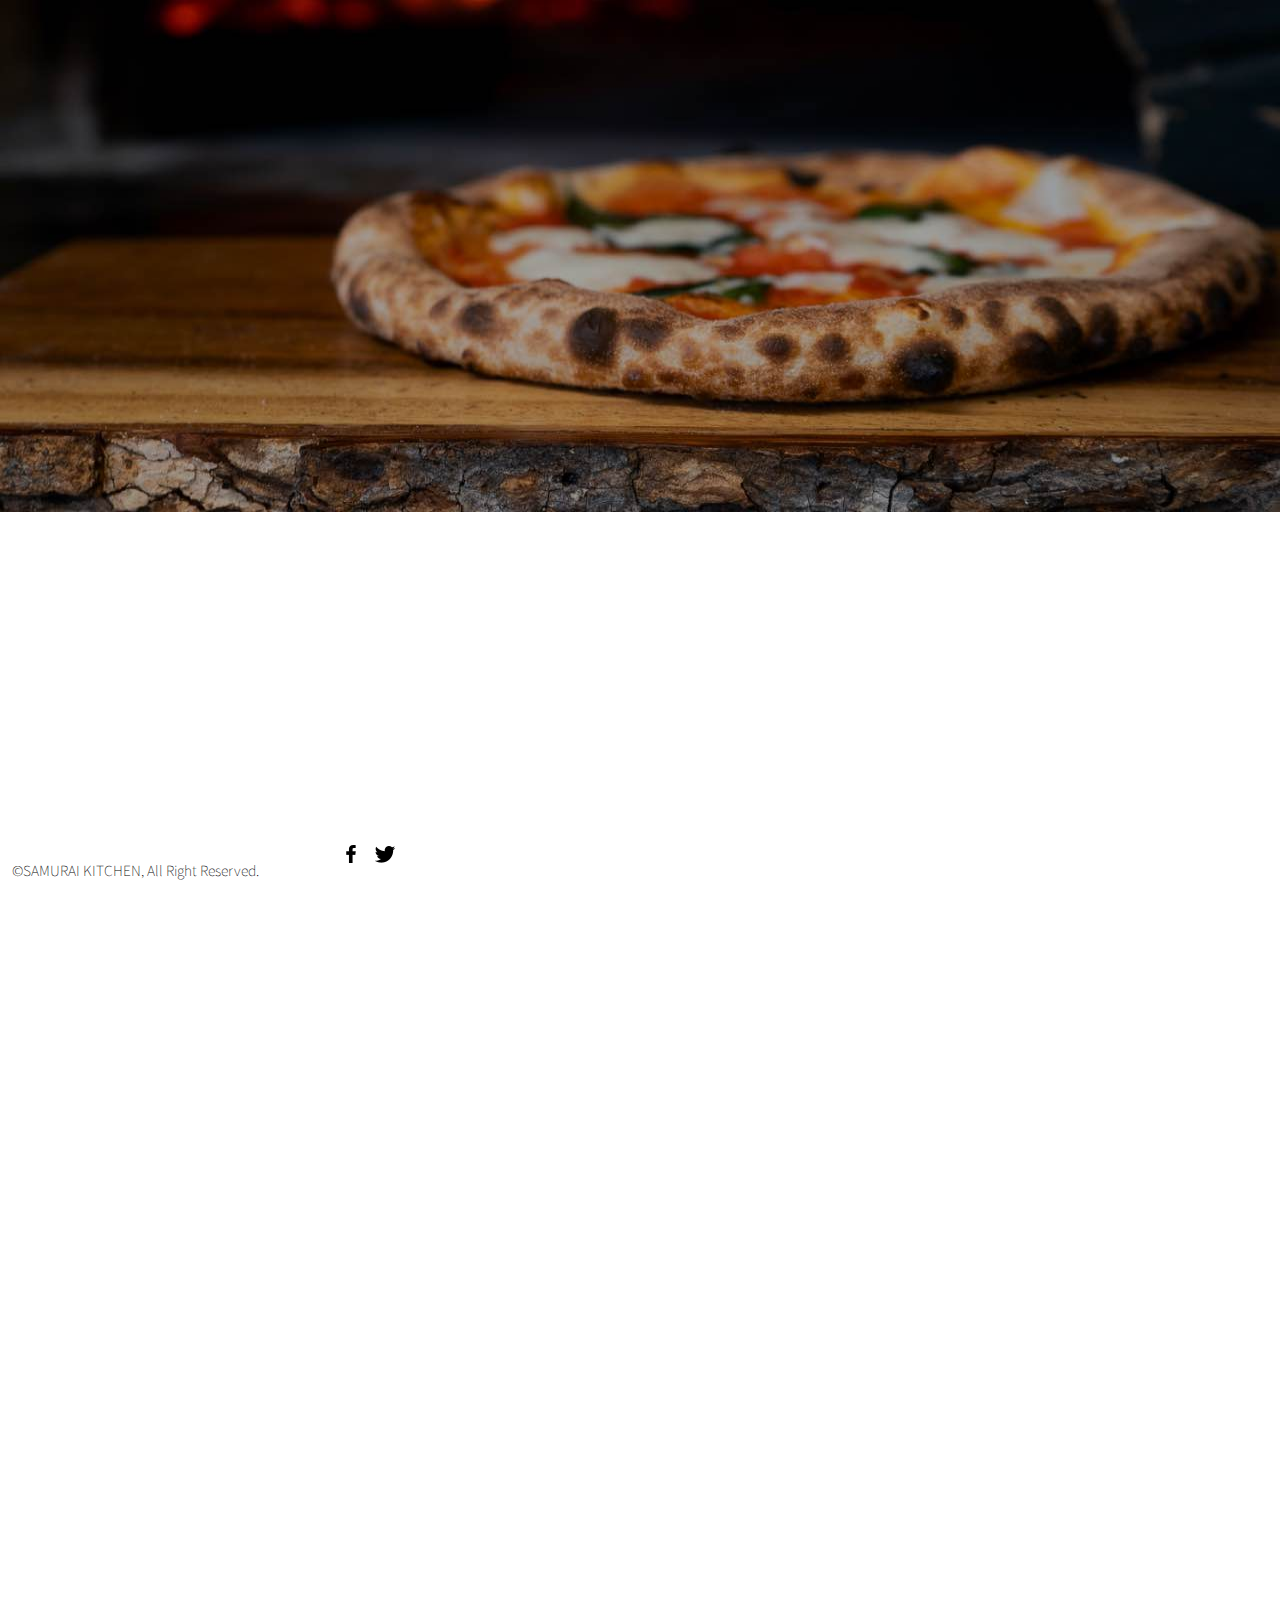
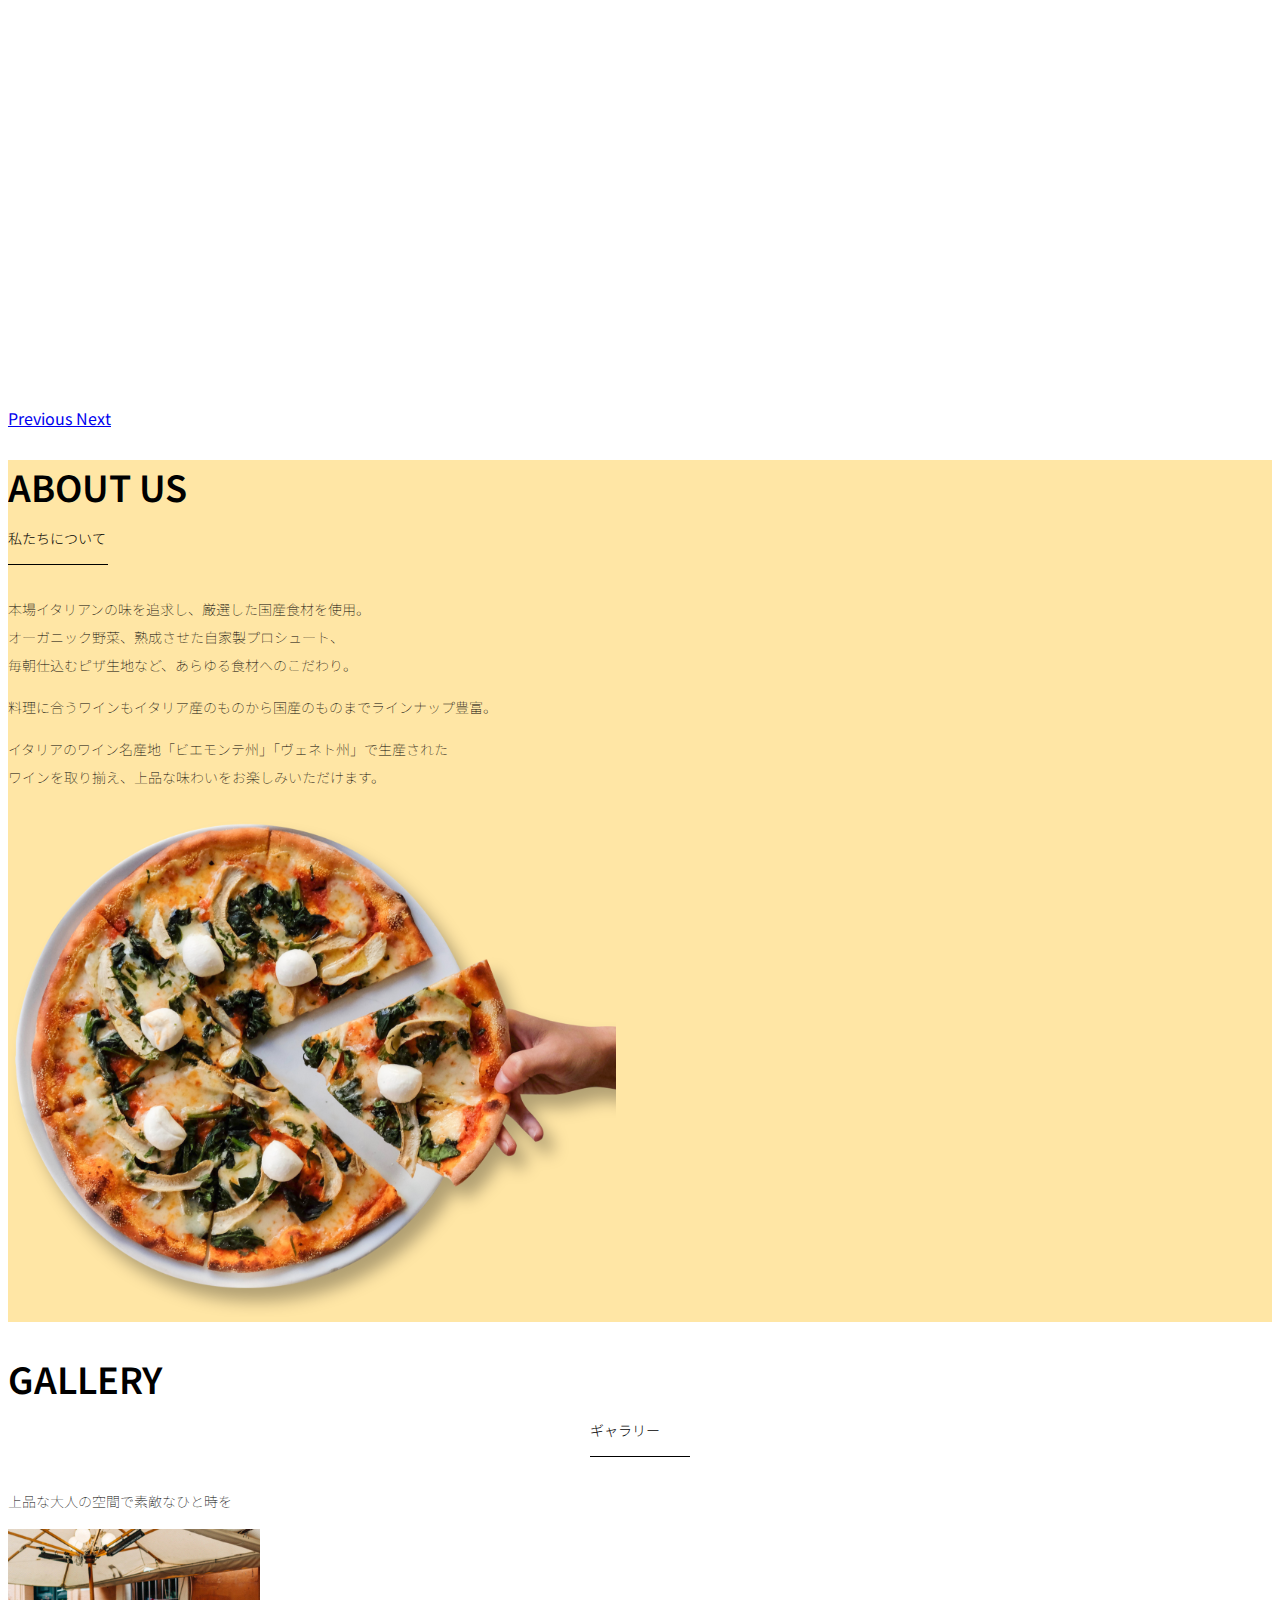
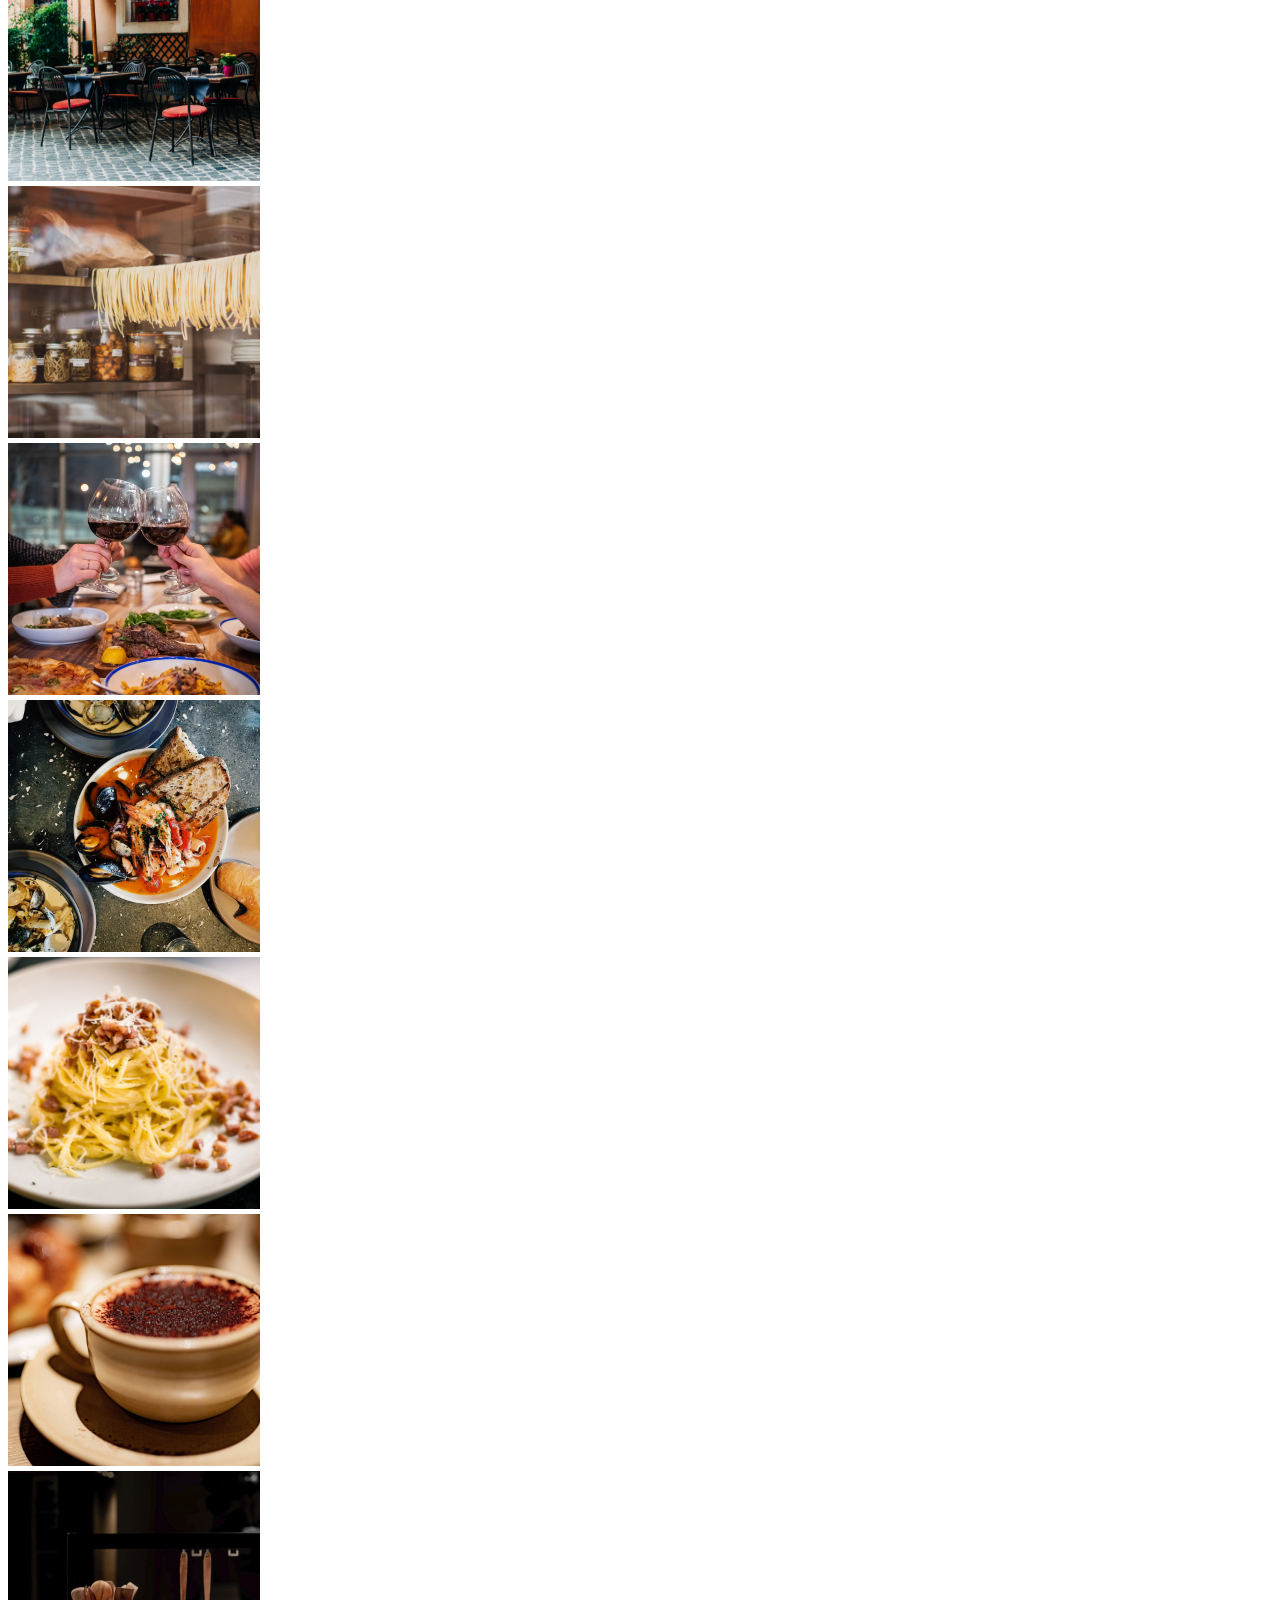
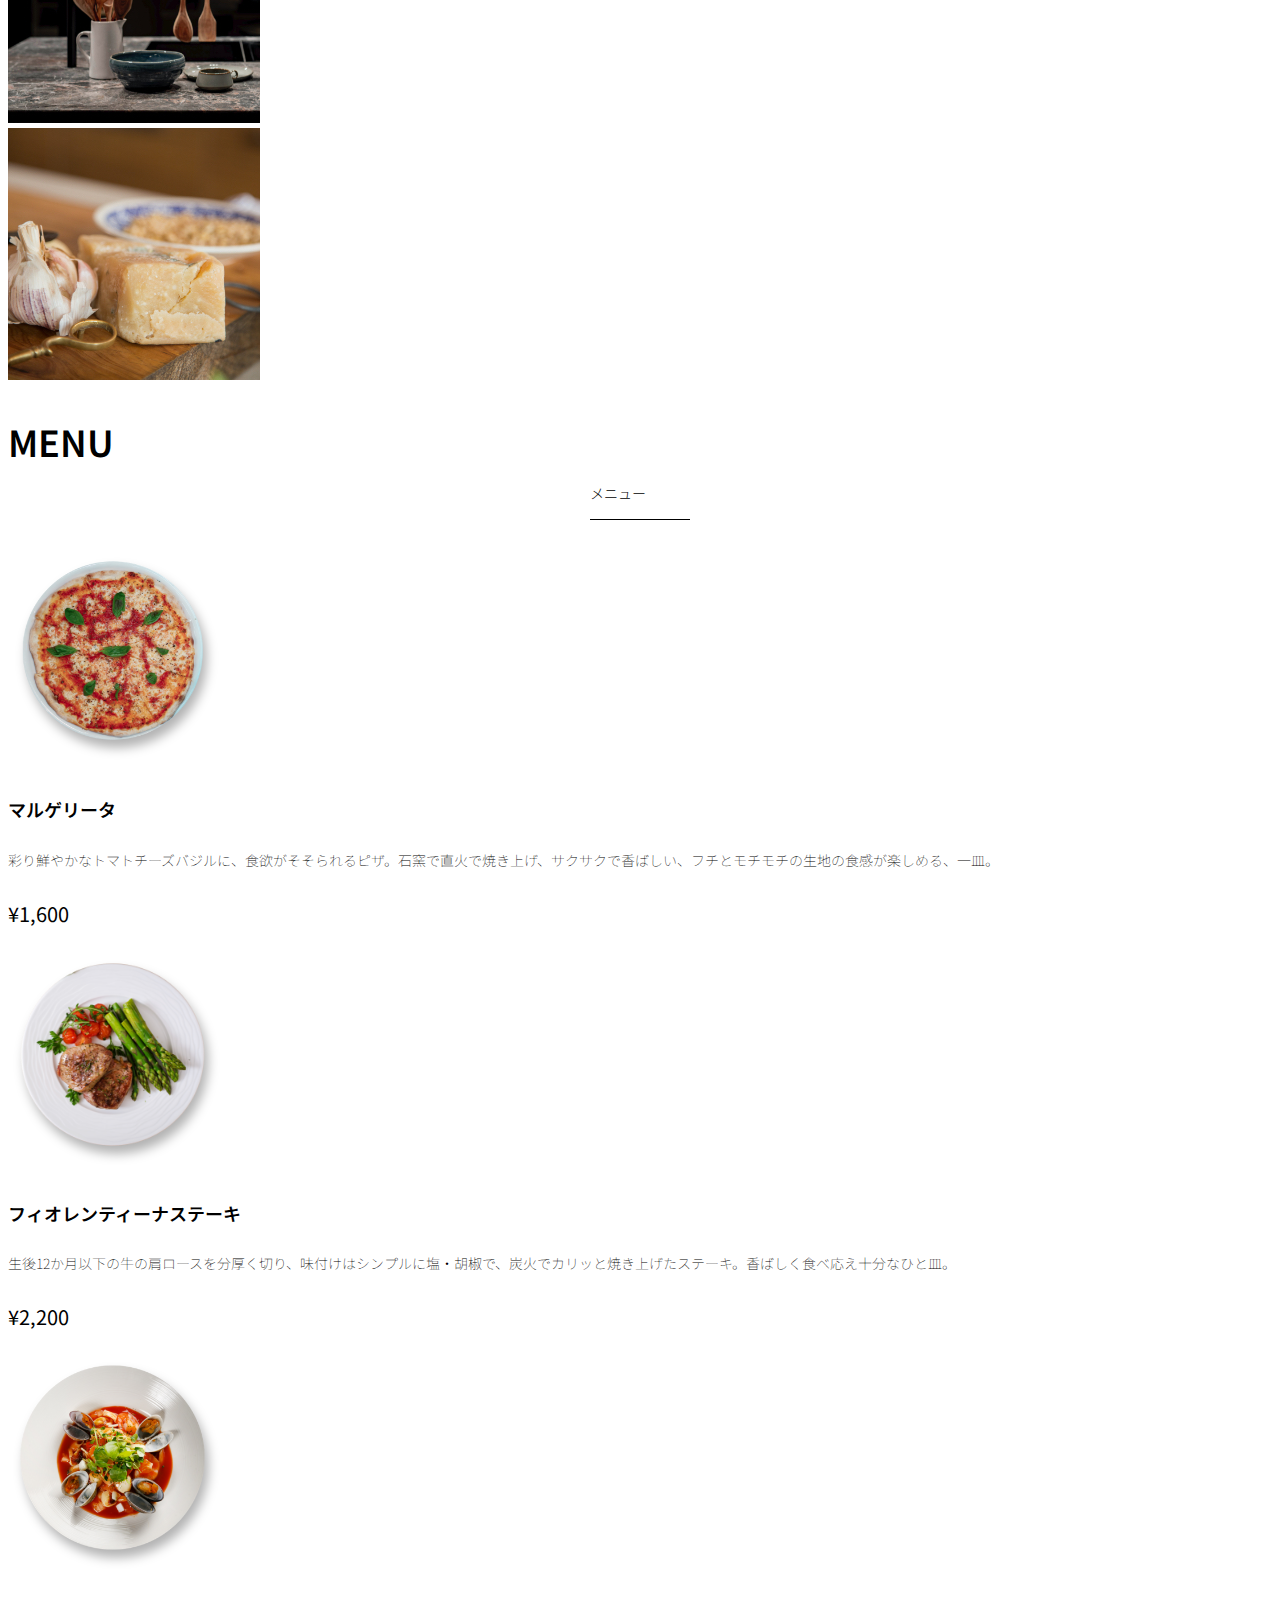
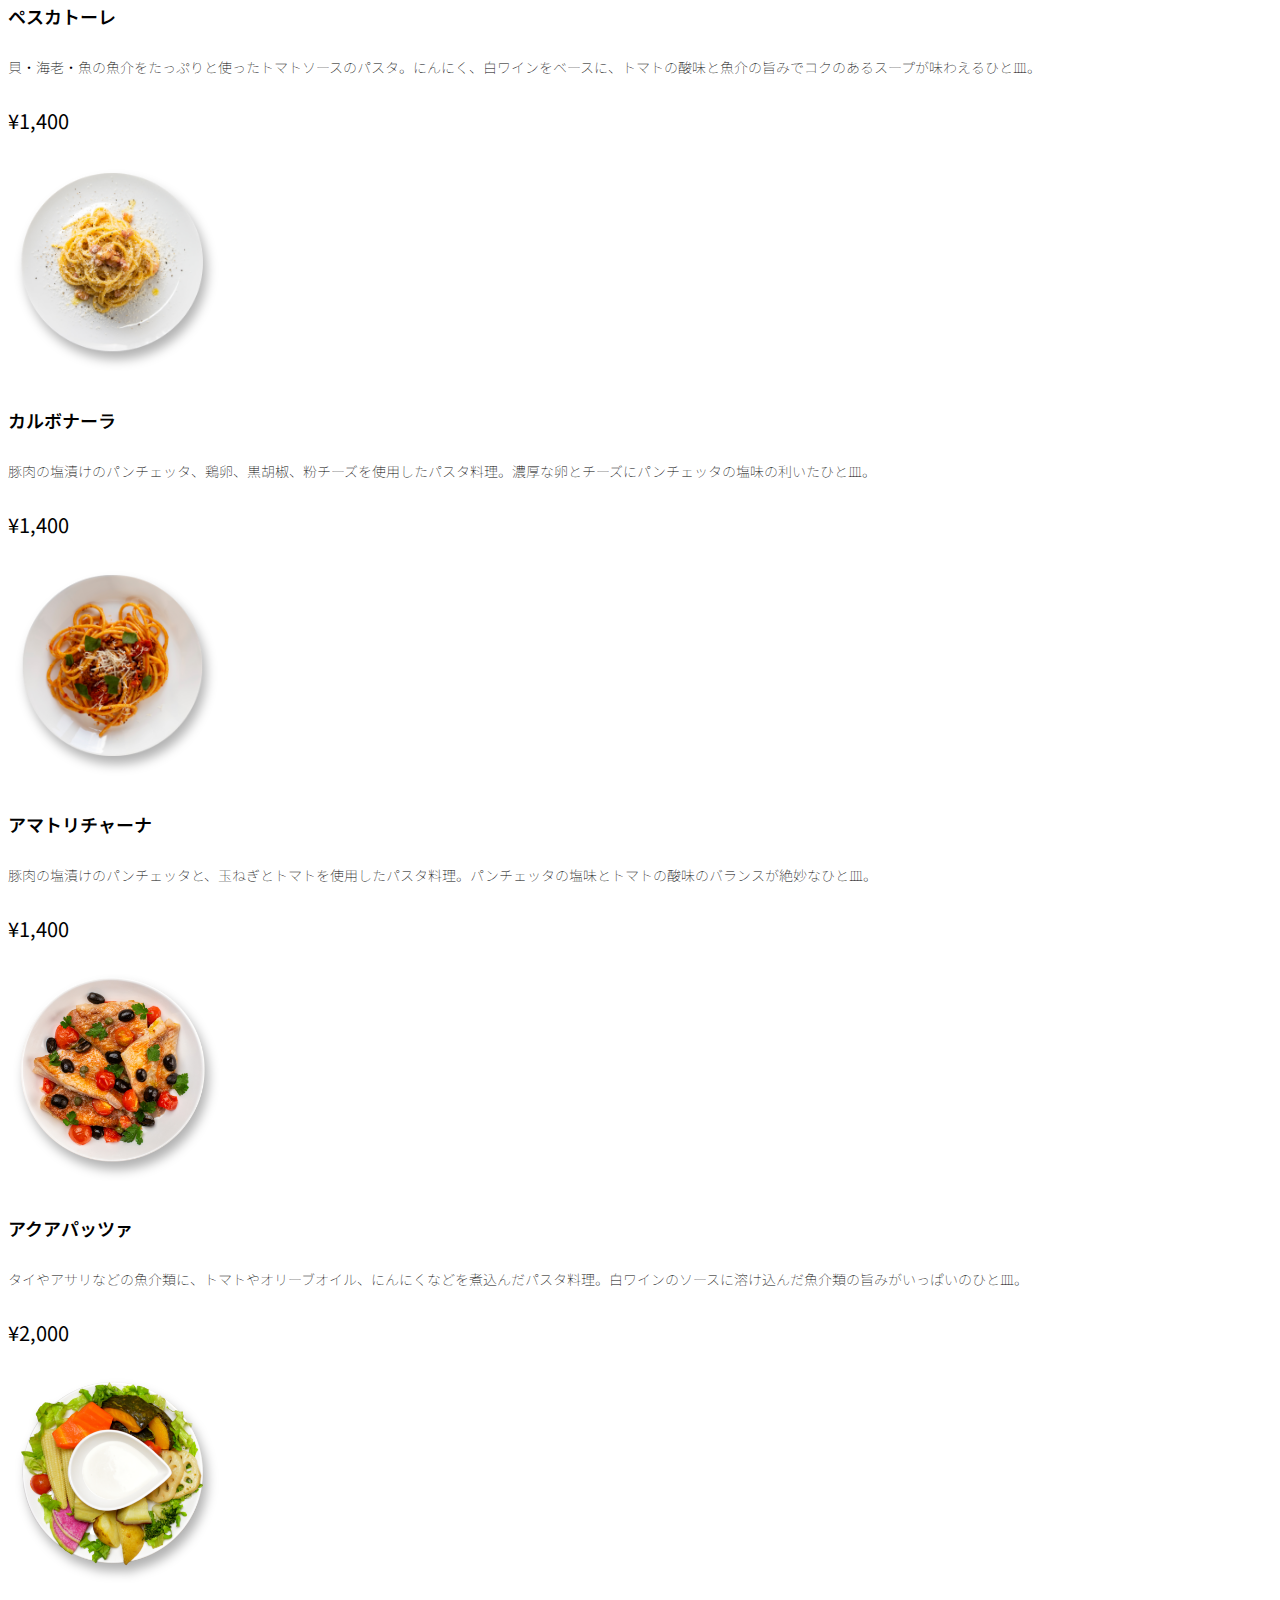
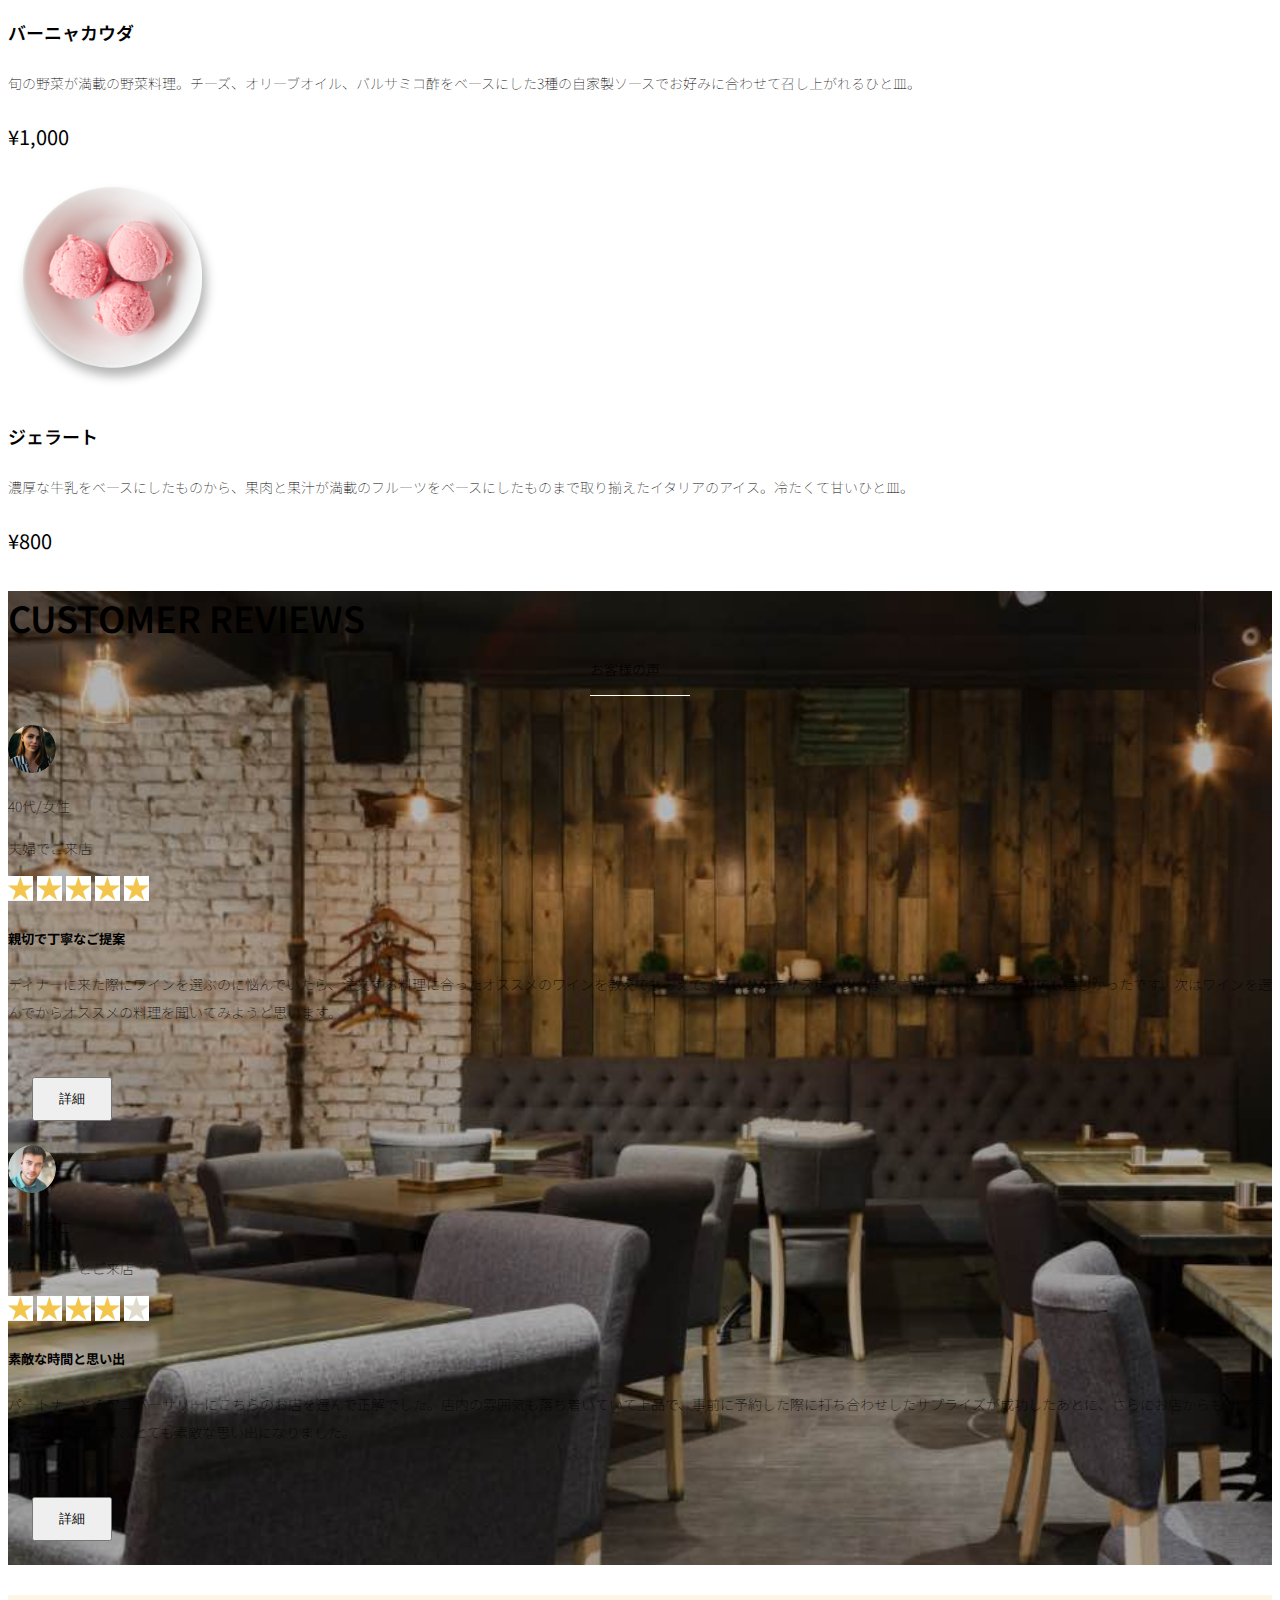
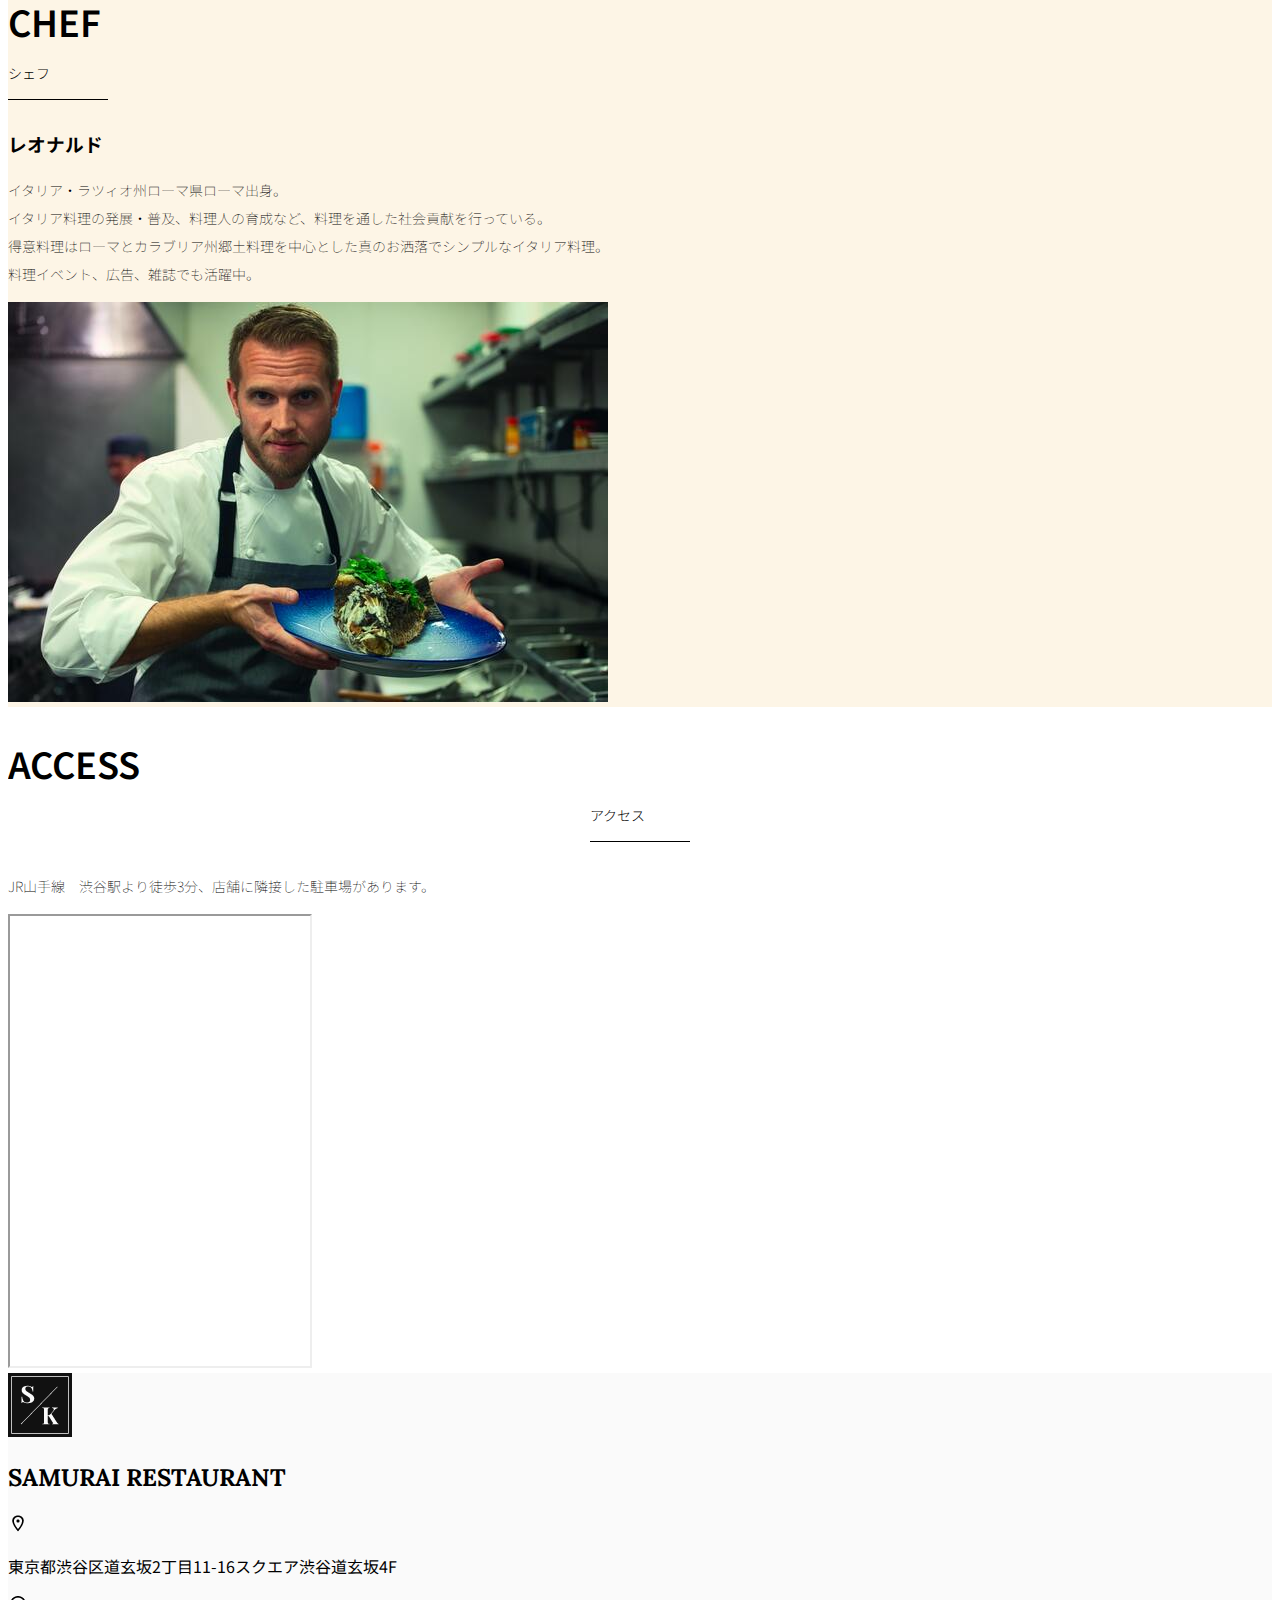
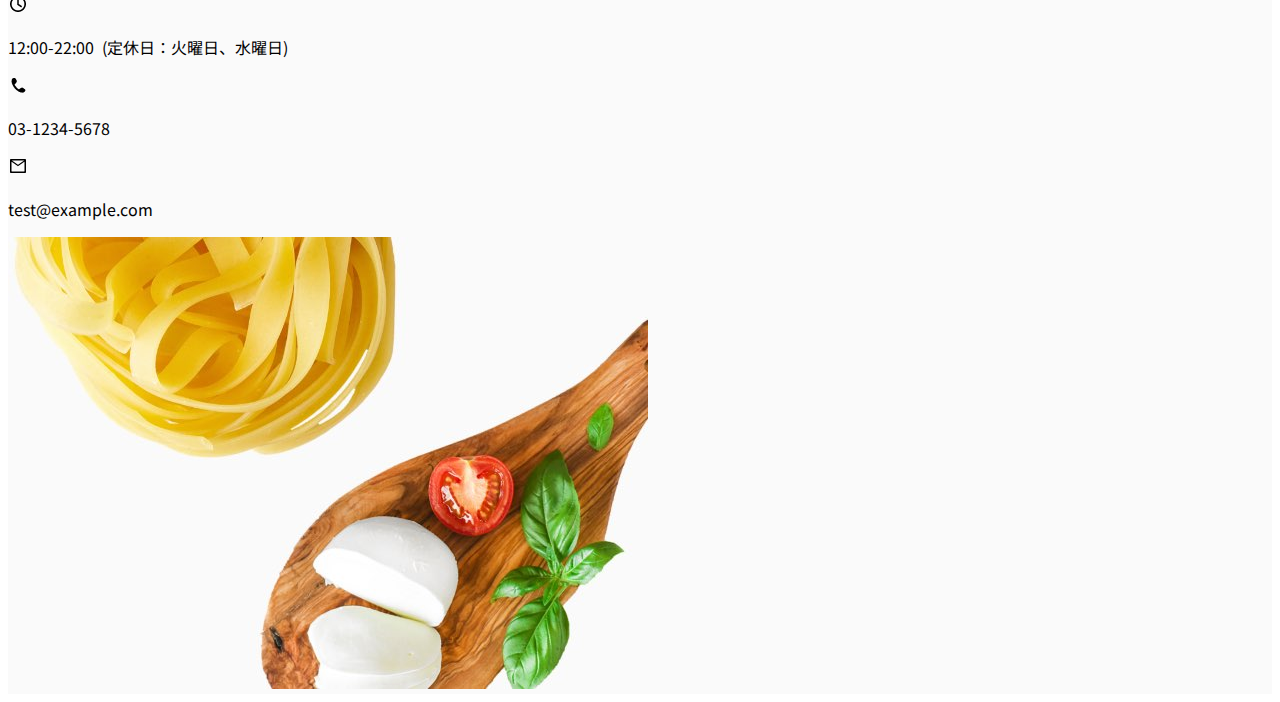
<file: kadai_015/index.html>
<!doctype html>
<html lang="ja">

<head>
  <meta charset="utf-8">
  <meta name="viewport" content="width=device-width, initial-scale=1">
  <meta name="description" content="">
  <meta name="author" content="SAMURAI ENGINEER">
  <title>SAMURAI XD_HTML教材</title>
  <!-- ************************************************ bootstrap.min.cssの読み込み -->
  <link href="https://cdn.jsdelivr.net/npm/bootstrap@5.0.0-beta1/dist/css/bootstrap.min.css" rel="stylesheet"
    integrity="sha384-giJF6kkoqNQ00vy+HMDP7azOuL0xtbfIcaT9wjKHr8RbDVddVHyTfAAsrekwKmP1" crossorigin="anonymous">
  <!-- ************************************************ bootstrap.bundle.min.jsの読み込み -->
  <script src="https://cdn.jsdelivr.net/npm/bootstrap@5.0.0-beta1/dist/js/bootstrap.bundle.min.js"
    integrity="sha384-ygbV9kiqUc6oa4msXn9868pTtWMgiQaeYH7/t7LECLbyPA2x65Kgf80OJFdroafW" crossorigin="anonymous" defer>
  </script>

  <!-- ************************************************ Google Font読み込み -->
  <link rel="preconnect" href="https://fonts.gstatic.com">
  <link href="https://fonts.googleapis.com/css2?family=Lora&display=swap" rel="stylesheet">
  <link href="https://fonts.googleapis.com/css2?family=Noto+Sans+JP:wght@300&display=swap" rel="stylesheet">
  <!-- ************************************************ Font Awesome -->
  <link rel="stylesheet" href="https://use.fontawesome.com/releases/v5.1.0/css/all.css"
    integrity="sha384-lKuwvrZot6UHsBSfcMvOkWwlCMgc0TaWr+30HWe3a4ltaBwTZhyTEggF5tJv8tbt" crossorigin="anonymous">
  <!-- ************************************************今回作成する styles.cssの読み込み -->
  <link href="stylesheet/style.css" rel="stylesheet">
  <!-- ************************************************  -->
</head>

<body>
  <main>
    <!-- ************************************************ ナビゲーションバー開始 -->
    <nav class="navbar navbar-expand-lg">
      <div class="container">
        <a class="navbar-brand my_navbar_brand">
          <img class="img-fluid navbar_brand_logo" src="img/site_logo.png" alt="サイトアイコン"><span>SAMURAI KITCHEN</span>
        </a>
        <div class="navbar-toggler hamburger_menu" data-bs-toggle="collapse" data-bs-target="#navbarNav" aria-controls="navbarNav" aria-expanded="false" aria-label="Toggle navigation">
          <input type="checkbox" id="hamburger_btn_check">
          <label for="hamburger_btn_check" class="hamburger_btn">
            <img class="btn_open" src="img/button_open.png" alt="ナビゲーションバーのボタン">
            <img class="btn_close" src="img/button_close.png" alt="ナビゲーションバーのボタン">
          </label>
        </div>
        <div class="collapse navbar-collapse justify-content-end" id="navbarNav">
          <ul class="navbar-nav">
            <li class="nav-item px-2">
              <a class="nav-link my_nav_link my-2" aria-current="page" href="#">HOME</a>
            </li>

            <li class="nav-item px-2">
              <a class="nav-link my_nav_link my-2" href="#about">ABOUT US</a>
            </li>

            <li class="nav-item px-2">
              <a class="nav-link my_nav_link my-2" href="#gallery">GALLERY</a>
            </li>

            <li class="nav-item px-2">
              <a class="nav-link my_nav_link my-2" href="#menu">MENU</a>
            </li>

            <li class="nav-item px-2">
              <a class="nav-link my_nav_link my-2" href="#review">CUSTOMER REVIEWS</a>
            </li>

            <li class="nav-item px-2">
              <a class="nav-link my_nav_link my-2" href="#chef">CHEF</a>
            </li>

            <li class="nav-item px-2">
              <a class="nav-link my_nav_link my-2" href="#access">ACCESS</a>
            </li>
          </ul>
        </div>
      </div>
    </nav>
    <!-- ************************************************ ナビゲーションバー終了 -->

    <!-- ************************************************ カルーセル開始 -->
    <div id="myCarousel" class="carousel slide mb-5" data-bs-ride="carousel">
      <ol class="carousel-indicators">
        <li data-bs-target="#myCarousel" data-bs-slide-to="0" class="active"></li>
        <li data-bs-target="#myCarousel" data-bs-slide-to="1"></li>
        <li data-bs-target="#myCarousel" data-bs-slide-to="2"></li>
      </ol>

      <div class="carousel-inner">
        <div class="carousel-item active">
          <img src="img/slider-1.jpg" alt="SAMURAI KITCHEN-1">
          <div class="carousel-caption">
            <h1 class="my_carousel_caption">
              Welcome to<br>
              SAMURAI KITCHEN
            </h1>
          </div>
        </div>

        <div class="carousel-item">
          <img src="img/slider-2.jpg" alt="サンプル画像">
          <div class="carousel-caption">
            <h1 class="my_carousel_caption">
              The fabulous combination of&nbsp;wine&nbsp;and&nbsp;food
            </h1>
          </div>
        </div>

        <div class="carousel-item">
          <img src="img/slider-3.jpg" alt="サンプル画像">
          <div class="carousel-caption">
            <h1 class="my_carousel_caption">Get the Italian taste<br>
              at the SAMURAI&nbsp;KITCHEN
            </h1>
          </div>
        </div>
      </div>

      <a class="carousel-control-prev" href="#myCarousel" role="button" data-bs-slide="prev">
        <span class="carousel-control-prev-icon" aria-hidden="true"></span>
        <span class="visually-hidden">Previous</span>
      </a>

      <a class="carousel-control-next" href="#myCarousel" role="button" data-bs-slide="next">
        <span class="carousel-control-next-icon" aria-hidden="true"></span>
        <span class="visually-hidden">Next</span>
      </a>
    </div>
    <!-- ************************************************ カルーセル終了 -->

    <!-- ************************************************ アバウトセクション開始 -->
    <section class="about_us_bg" id="about">
      <div class="container py-5 mb-5">
        <div class="row">
          <div class="col-lg-6 text-left">
            <div class="py-5">
              <h2 class="section_title about mb-5">
                ABOUT US
              </h2>
              <p class="mb-2">
                本場イタリアンの味を追求し、厳選した国産食材を使用。<br>
                オーガニック野菜、熟成させた自家製プロシュート、<br>
                毎朝仕込むピザ生地など、あらゆる食材へのこだわり。<br>
              </p>
              <p class="mb-2">
                料理に合うワインもイタリア産のものから国産のものまでラインナップ豊富。<br>
              </p>
              <p class="mb-2">
                イタリアのワイン名産地「ビエモンテ州」「ヴェネト州」で生産された<br>
                ワインを取り揃え、上品な味わいをお楽しみいただけます。<br>
              </p>
            </div>
          </div>
          <div class="col-lg-6">
            <img src="img/img-about-us.png" class="img-fluid" alt="pizza">
          </div>
        </div>
      </div>
    </section>
    <!-- ************************************************ アバウトセクション終了 -->

    <!-- ************************************************ ギャラリーセクション開始 -->
    <section id="gallery">
      <div class="container mb-5">
        <h2 class="mb-3 section_title gallery text-center">GALLERY</h2>
        <p class="text-center mb-5">
          上品な大人の空間で素敵なひと時を
        </p>
        <div class="row">
          <div class="col-6 col-lg-3 mb-4 d-flex justify-content-center">
            <img class="img-fluid" src="img/gallery-1.jpg" alt="サンプル画像">
          </div>
          <div class="col-6 col-lg-3 mb-4 d-flex justify-content-center">
            <img class="img-fluid" src="img/gallery-2.jpg" alt="サンプル画像">
          </div>
          <div class="col-6 col-lg-3 mb-4 d-flex justify-content-center">
            <img class="img-fluid" src="img/gallery-3.jpg" alt="サンプル画像">
          </div>
          <div class="col-6 col-lg-3 mb-4 d-flex justify-content-center">
            <img class="img-fluid" src="img/gallery-4.jpg" alt="サンプル画像">
          </div>
          <div class="col-6 col-lg-3 mb-4 d-flex justify-content-center">
            <img class="img-fluid" src="img/gallery-5.jpg" alt="サンプル画像">
          </div>
          <div class="col-6 col-lg-3 mb-4 d-flex justify-content-center">
            <img class="img-fluid" src="img/gallery-6.jpg" alt="サンプル画像">
          </div>
          <div class="col-6 col-lg-3 mb-4 d-flex justify-content-center">
            <img class="img-fluid" src="img/gallery-7.jpg" alt="サンプル画像">
          </div>
          <div class="col-6 col-lg-3 mb-4 d-flex justify-content-center">
            <img class="img-fluid" src="img/gallery-8.jpg" alt="サンプル画像">
          </div>
        </div>
      </div>

    </section>
    <!-- ************************************************ ギャラリーセクション終了 -->

    <!-- ************************************************ メニューセクション -->
    <section id="menu">
      <div class="container">
        <div class="row">
          <div class="col-lg-12">
            <h2 class="section_title menu text-center mb-5">MENU</h2>
          </div>
        </div>
      </div>

      <div class="container mb-5">
        <div class="row">
          <div class="col-12 col-lg-6">
            <div class="row g-0 mb-4">
              <div class="col-12 col-lg-5 text-center">
                <img src="img/margherita.png" class="img-fluid" alt="マルゲリータ">
              </div>
              <div class="col-12 col-lg-7 p-4">
                <h4 class="mb-0 menu_title">マルゲリータ</h4>
                <p class="my-auto">彩り鮮やかなトマトチーズバジルに、食欲がそそられるピザ。石窯で直火で焼き上げ、サクサクで香ばしい、フチとモチモチの生地の食感が楽しめる、一皿。</p>
                <p class="menu_price">¥1,600</p>
              </div>
            </div>
          </div>
          <div class="col-12 col-lg-6">
            <div class="row g-0 mb-4">
              <div class="col-12 col-lg-5 text-center">
                <img src="img/steak.png" class="img-fluid" alt="フィオレンティーナステーキ">
              </div>
              <div class="col-12 col-lg-7 p-4">
                <h4 class="mb-0 menu_title">フィオレンティーナステーキ</h4>
                <p class="my-auto">生後12か月以下の牛の肩ロースを分厚く切り、味付けはシンプルに塩・胡椒で、炭火でカリッと焼き上げたステーキ。香ばしく食べ応え十分なひと皿。</p>
                <p class="menu_price">¥2,200</p>
              </div>
            </div>
          </div>
          <div class="col-12 col-lg-6">
            <div class="row g-0 mb-4">
              <div class="col-12 col-lg-5 text-center">
                <img src="img/pescatore.png" class="img-fluid" alt="ペスカトーレ">
              </div>
              <div class="col-12 col-lg-7 p-4">
                <h4 class="mb-0 menu_title">ペスカトーレ</h4>
                <p class="my-auto">貝・海老・魚の魚介をたっぷりと使ったトマトソースのパスタ。にんにく、白ワインをベースに、トマトの酸味と魚介の旨みでコクのあるスープが味わえるひと皿。</p>
                <p class="menu_price">¥1,400</p>
              </div>
            </div>
          </div>
          <div class="col-12 col-lg-6">
            <div class="row g-0 mb-4">
              <div class="col-12 col-lg-5 text-center">
                <img src="img/carbonara.png" class="img-fluid" alt="カルボナーラ">
              </div>
              <div class="col-12 col-lg-7 p-4">
                <h4 class="mb-0 menu_title">カルボナーラ</h4>
                <p class="my-auto">豚肉の塩漬けのパンチェッタ、鶏卵、黒胡椒、粉チーズを使用したパスタ料理。濃厚な卵とチーズにパンチェッタの塩味の利いたひと皿。</p>
                <p class="menu_price">¥1,400</p>
              </div>
            </div>
          </div>
          <div class="col-12 col-lg-6">
            <div class="row g-0 mb-4">
              <div class="col-12 col-lg-5 text-center">
                <img src="img/amatriciana.png" class="img-fluid" alt="アマトリチャーナ">
              </div>
              <div class="col-12 col-lg-7 p-4">
                <h4 class="mb-0 menu_title">アマトリチャーナ</h4>
                <p class="my-auto">豚肉の塩漬けのパンチェッタと、玉ねぎとトマトを使用したパスタ料理。パンチェッタの塩味とトマトの酸味のバランスが絶妙なひと皿。</p>
                <p class="menu_price">¥1,400</p>
              </div>
            </div>
          </div>
          <div class="col-12 col-lg-6">
            <div class="row g-0 mb-4">
              <div class="col-12 col-lg-5 text-center">
                <img src="img/acqua-pazza.png" class="img-fluid" alt="アクアパッツァ">
              </div>
              <div class="col-12 col-lg-7 p-4">
                <h4 class="mb-0 menu_title">アクアパッツァ</h4>
                <p class="my-auto">タイやアサリなどの魚介類に、トマトやオリーブオイル、にんにくなどを煮込んだパスタ料理。白ワインのソースに溶け込んだ魚介類の旨みがいっぱいのひと皿。</p>
                <p class="menu_price">¥2,000</p>
              </div>
            </div>
          </div>
          <div class="col-12 col-lg-6">
            <div class="row g-0 mb-4">
              <div class="col-12 col-lg-5 text-center">
                <img src="img/bagna-cauda.png" class="img-fluid" alt="バーニャカウダ">
              </div>
              <div class="col-12 col-lg-7 p-4">
                <h4 class="mb-0 menu_title">バーニャカウダ</h4>
                <p class="my-auto">旬の野菜が満載の野菜料理。チーズ、オリーブオイル、バルサミコ酢をベースにした3種の自家製ソースでお好みに合わせて召し上がれるひと皿。</p>
                <p class="menu_price">¥1,000</p>
              </div>
            </div>
          </div>
          <div class="col-12 col-lg-6">
            <div class="row g-0 mb-4">
              <div class="col-12 col-lg-5 text-center">
                <img src="img/gelato.png" class="img-fluid" alt="ジェラート">
              </div>
              <div class="col-12 col-lg-7 p-4">
                <h4 class="mb-0 menu_title">ジェラート</h4>
                <p class="my-auto">濃厚な牛乳をベースにしたものから、果肉と果汁が満載のフルーツをベースにしたものまで取り揃えたイタリアのアイス。冷たくて甘いひと皿。</p>
                <p class="menu_price">¥800</p>
              </div>
            </div>
          </div>
        </div>
      </div>
    </section>
    <!-- ************************************************ メニューセクション終了 -->

    <!-- ************************************************ レビューセクション開始 -->
    <section id="review">
      <div class="review_wrapper">
        <div class="container py-5 mb-5">
          <div class="text-center mb-5">
            <h2 class="section_title review text-center text-white">CUSTOMER REVIEWS</h2>
          </div>
          <div class="row pb-5 justify-content-center">
            <div class="col-12 col-lg-5 mt-3">
              <div class="bg-white h_420">
                <div class="p-4">
                  <div class="d-flex align-items-center">
                    <img src="img/customer-woman.png" class="reviewer_img" alt="サンプル画像">
                    <div>
                      <p class="my-0">40代/女性</p>
                      <p class="my-0">夫婦でご来店</p>
                    </div>
                  </div>
                  <div class="my-3">
                    <img src="img/star-point.png" class="star_img" alt="star">
                    <img src="img/star-point.png" class="star_img" alt="star">
                    <img src="img/star-point.png" class="star_img" alt="star">
                    <img src="img/star-point.png" class="star_img" alt="star">
                    <img src="img/star-point.png" class="star_img" alt="star">
                  </div>
                  <h5>親切で丁寧なご提案</h5>
                  <p>
                    ディナーに来た際にワインを選ぶのに悩んでいたら、注文する料理に合ったオススメのワインを教えてもらえて、ワインのテイスティングまでさせてもらえたのでとても嬉しかったです。次はワインを選んでからオススメの料理を聞いてみようと思います。
                  </p>
                  <button type="button" class="btn btn-warning shadow fix_bottom">詳細</button>
                </div>
              </div>
            </div>
            <div class="col-12 col-lg-5 mt-3">
              <div class="bg-white h_420">
                <div class="p-4">
                  <div class="d-flex align-items-center">
                    <img src="img/customer-man.png" class="reviewer_img" alt="サンプル画像">
                    <div>
                      <p class="my-0">30代/男性</p>
                      <p class="my-0">パートナーとご来店</p>
                    </div>
                  </div>
                  <div class="my-3">
                    <img src="img/star-point.png" class="star_img" alt="star">
                    <img src="img/star-point.png" class="star_img" alt="star">
                    <img src="img/star-point.png" class="star_img" alt="star">
                    <img src="img/star-point.png" class="star_img" alt="star">
                    <img src="img/star-no-point.png" class="star_img" alt="no-star">
                  </div>
                  <h5>素敵な時間と思い出</h5>
                  <p>
                    パートナーとのアニバーサリーにこちらのお店を選んで正解でした。店内の雰囲気も落ち着いていて上品で、事前に予約した際に打ち合わせしたサプライズが成功したあとに、さらにお店からもサプライズをいただけて、とても素敵な思い出になりました。
                  </p>
                  <button type="button" class="btn btn-warning shadow fix_bottom">詳細</button>
                </div>
              </div>
            </div>
          </div>
        </div>
      </div>
    </section>
    <!-- ************************************************ レビューセクション終了 -->

    <!-- CHEFセクション開始 -->
    <section class="chef_bg" id="chef">
      <div class="container py-5 mb-5">
        <div class="row">
          <div class="col-lg-6 text-left">
            <div class="py-5">
              <h2 class="section_title chef mb-5">CHEF</h2>
              <h3 class="mb-5">レオナルド</h3>
              <p class="mb-2">
                イタリア・ラツィオ州ローマ県ローマ出身。<br>イタリア料理の発展・普及、料理人の育成など、料理を通した社会貢献を行っている。<br>得意料理はローマとカラブリア州郷土料理を中心とした真のお洒落でシンプルなイタリア料理。<br>料理イベント、広告、雑誌でも活躍中。
              </p>
            </div>
          </div>
          <div class="col-lg-6">
            <img src="img/chef.jpg" class="img-fluid" alt="顔写真">
          </div>
        </div>
      </div>
    </section>
    <!-- CHEFセクション終了 -->

    <!-- ************************************************ アクセスセクション開始 -->
    <section id="access">
      <div class="container">
        <div class="row">
          <div class="col-lg-12 text-center mb-5">
            <h2 class="section_title text-center access mb-5">ACCESS</h2>
            <p>JR山手線　渋谷駅より徒歩3分、店舗に隣接した駐車場があります。</p>
          </div>
        </div>
      </div>
      <div class="container mb-5 px-2">
        <iframe src="https://www.google.com/maps/embed?pb=!1m18!1m12!1m3!1d3241.2804973828415!2d139.74691337623094!3d35.67009473058484!2m3!1f0!2f0!3f0!3m2!1i1024!2i768!4f13.1!3m3!1m2!1s0x60188b602972bb83%3A0xa6b553df33a5bd04!2zU0FNVVJBSSBFTkdJTkVFUiDkvo3jgqjjg7Pjgrjjg4vjgqI!5e0!3m2!1sja!2sjp!4v1747723625255!5m2!1sja!2sjp" class="w-100" style="height: 50vh;" loading="lazy"></iframe>
      </div>
    </section>
    <!-- ************************************************ アクセスセクション終了 -->

    <!-- ************************************************ フッター開始 -->
    <footer id="footer">
      <div class="container">
        <div class="row">
          <div class="col-12 col-lg-6 position-relative">
            <div class="row pt-5">
              <div class="col-lg-2 text-center my-3">
                <img class="img-fluid footer_brand_logo" src="img/site_logo.png" alt="サンプル画像">
              </div>
              <div class="col-lg-10 align-self-center my-3">
                <h2 class="m-0 footer_text">SAMURAI RESTAURANT</h2>
              </div>
            </div>
            <div class="restaurant_info py-3">
              <div class="d-flex mb-3">
                <img src="img/icon-Marker.png" alt="market">
                <p class="p-0 m-0">東京都渋谷区道玄坂2丁目11-16スクエア渋谷道玄坂4F</p>
              </div>
              <div class="d-flex mb-3">
                <img src="img/icon-Clock.png" alt="clock">
                <p class="p-0 m-0">12:00-22:00&nbsp;&nbsp;(定休日：火曜日、水曜日)</p>
              </div>
              <div class="d-flex mb-3">
                <img src="img/icon-Phone.png" alt="phone">
                <p class="p-0 m-0">03-1234-5678</p>
              </div>
              <div class="d-flex mb-3">
                <img src="img/icon-Mail.png" alt="mail">
                <p class="p-0 m-0">test@example.com</p>
              </div>
            </div>
            <div class="copy_right align-items-center">
              <p>
                ©SAMURAI KITCHEN, All Right Reserved.
              </p>
              <img src="img/icon-facebook.png" class="sns_img" alt="facebook">
              <img src="img/icon-twitter.png" class="sns_img" alt="twitter">
            </div>
          </div>
          <div class="col-lg-6 d-none d-lg-block">
            <img src="img/background-footer.jpg" alt="背景画像">
          </div>
        </div>
      </div>
    </footer>
    <!-- ************************************************ フッター終了 -->
  </main>
</body>

</html>
</file>
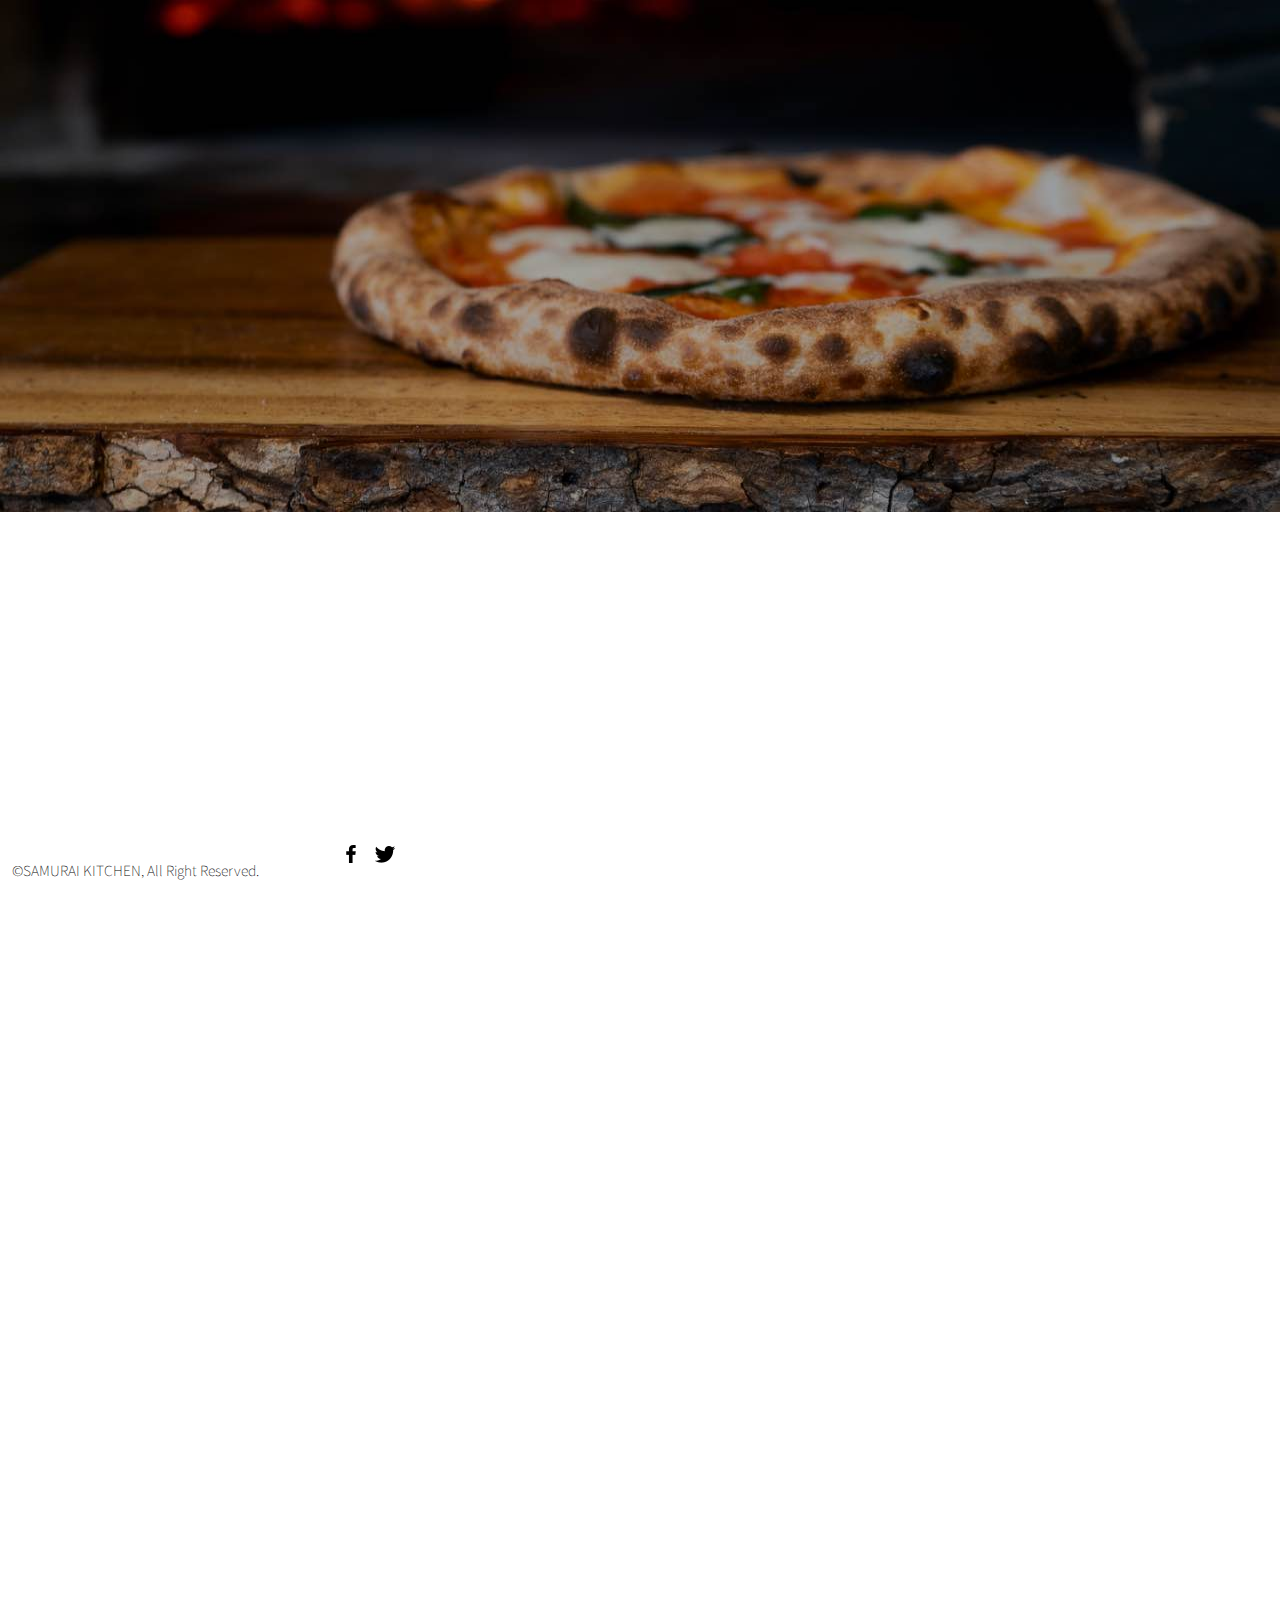
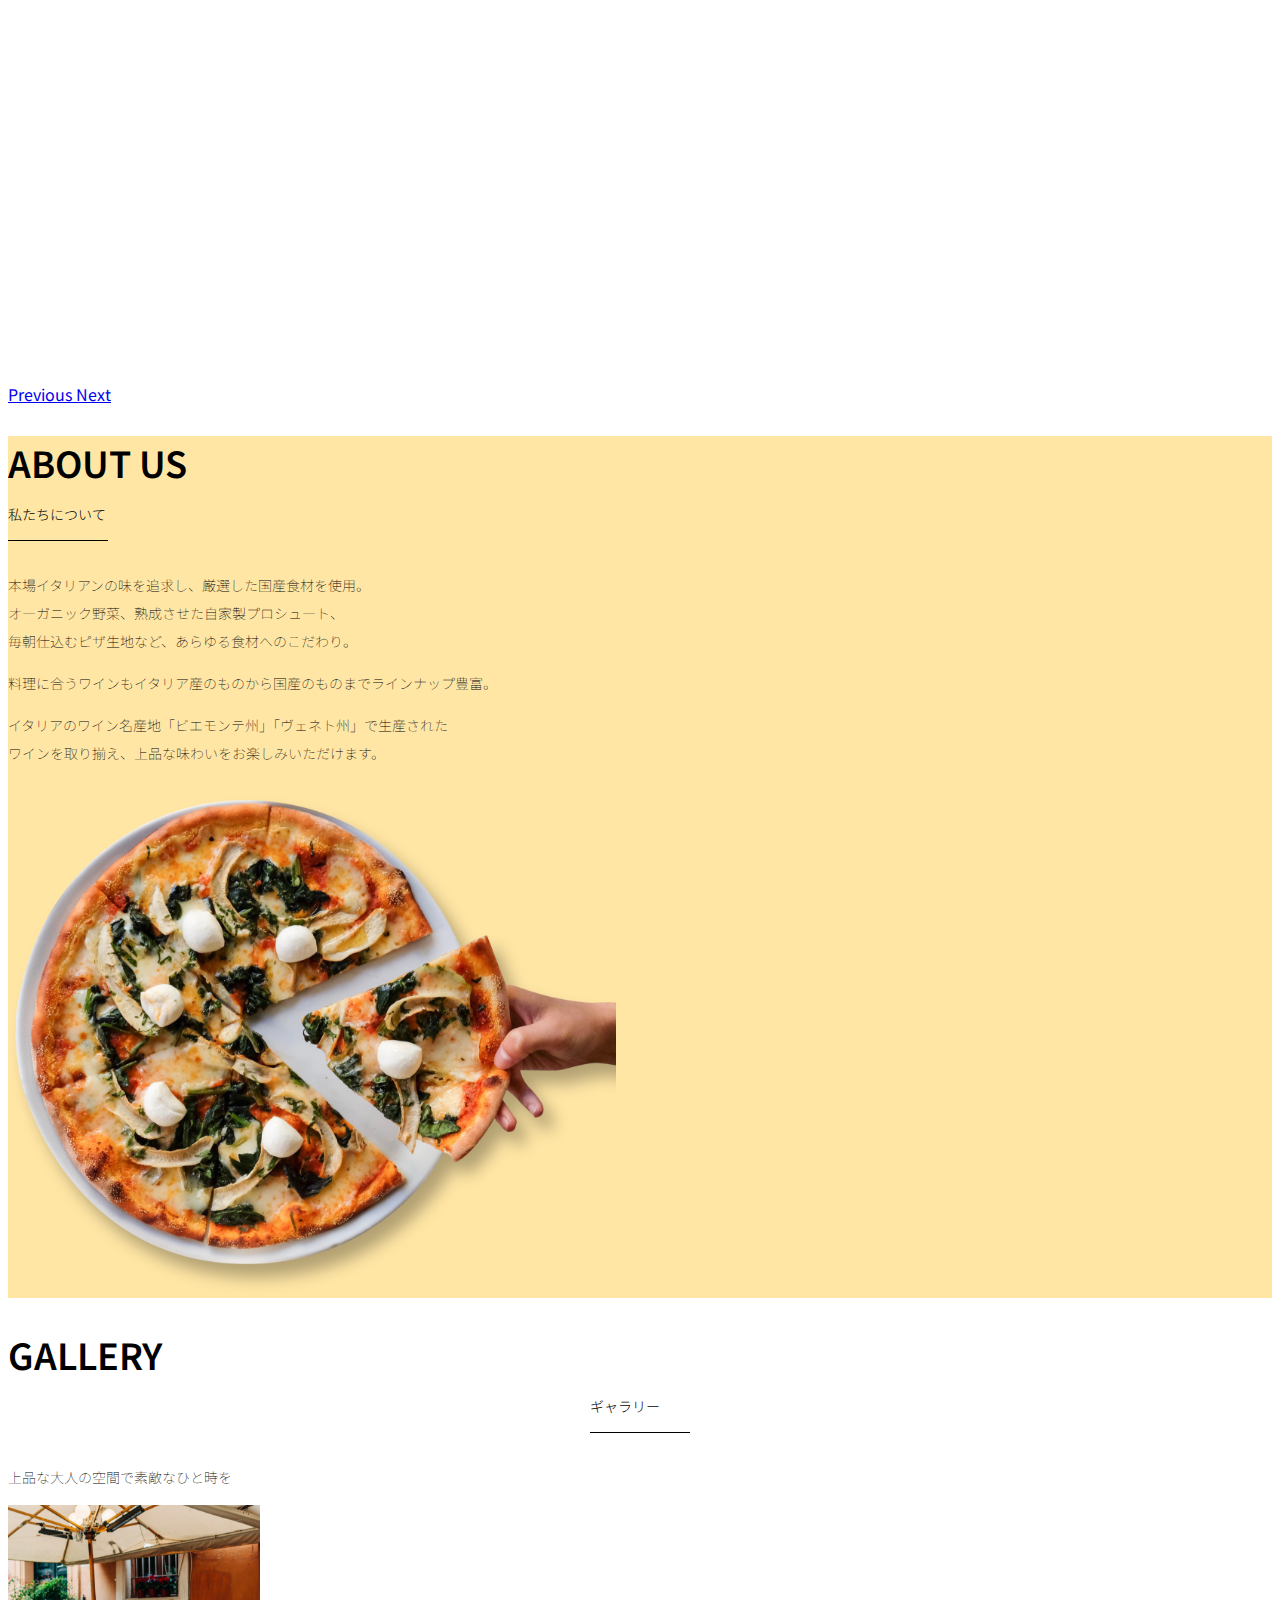
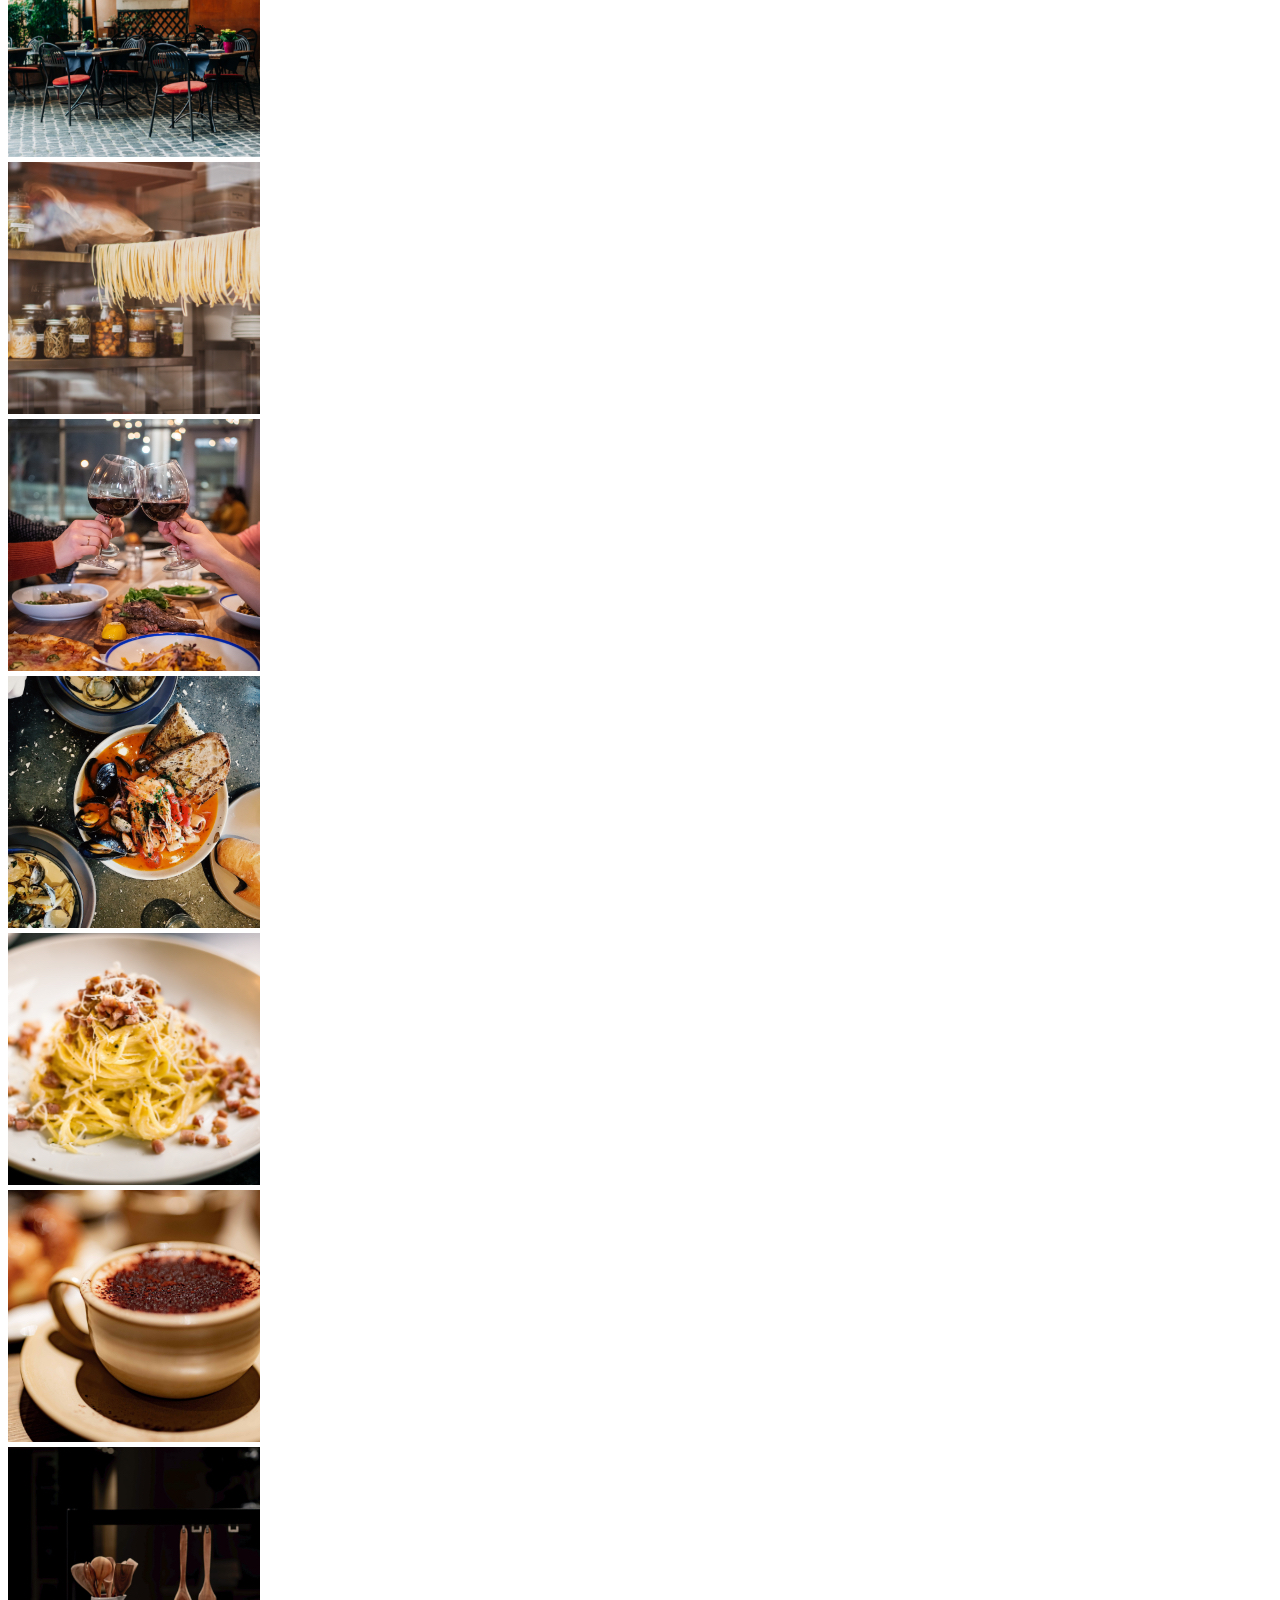
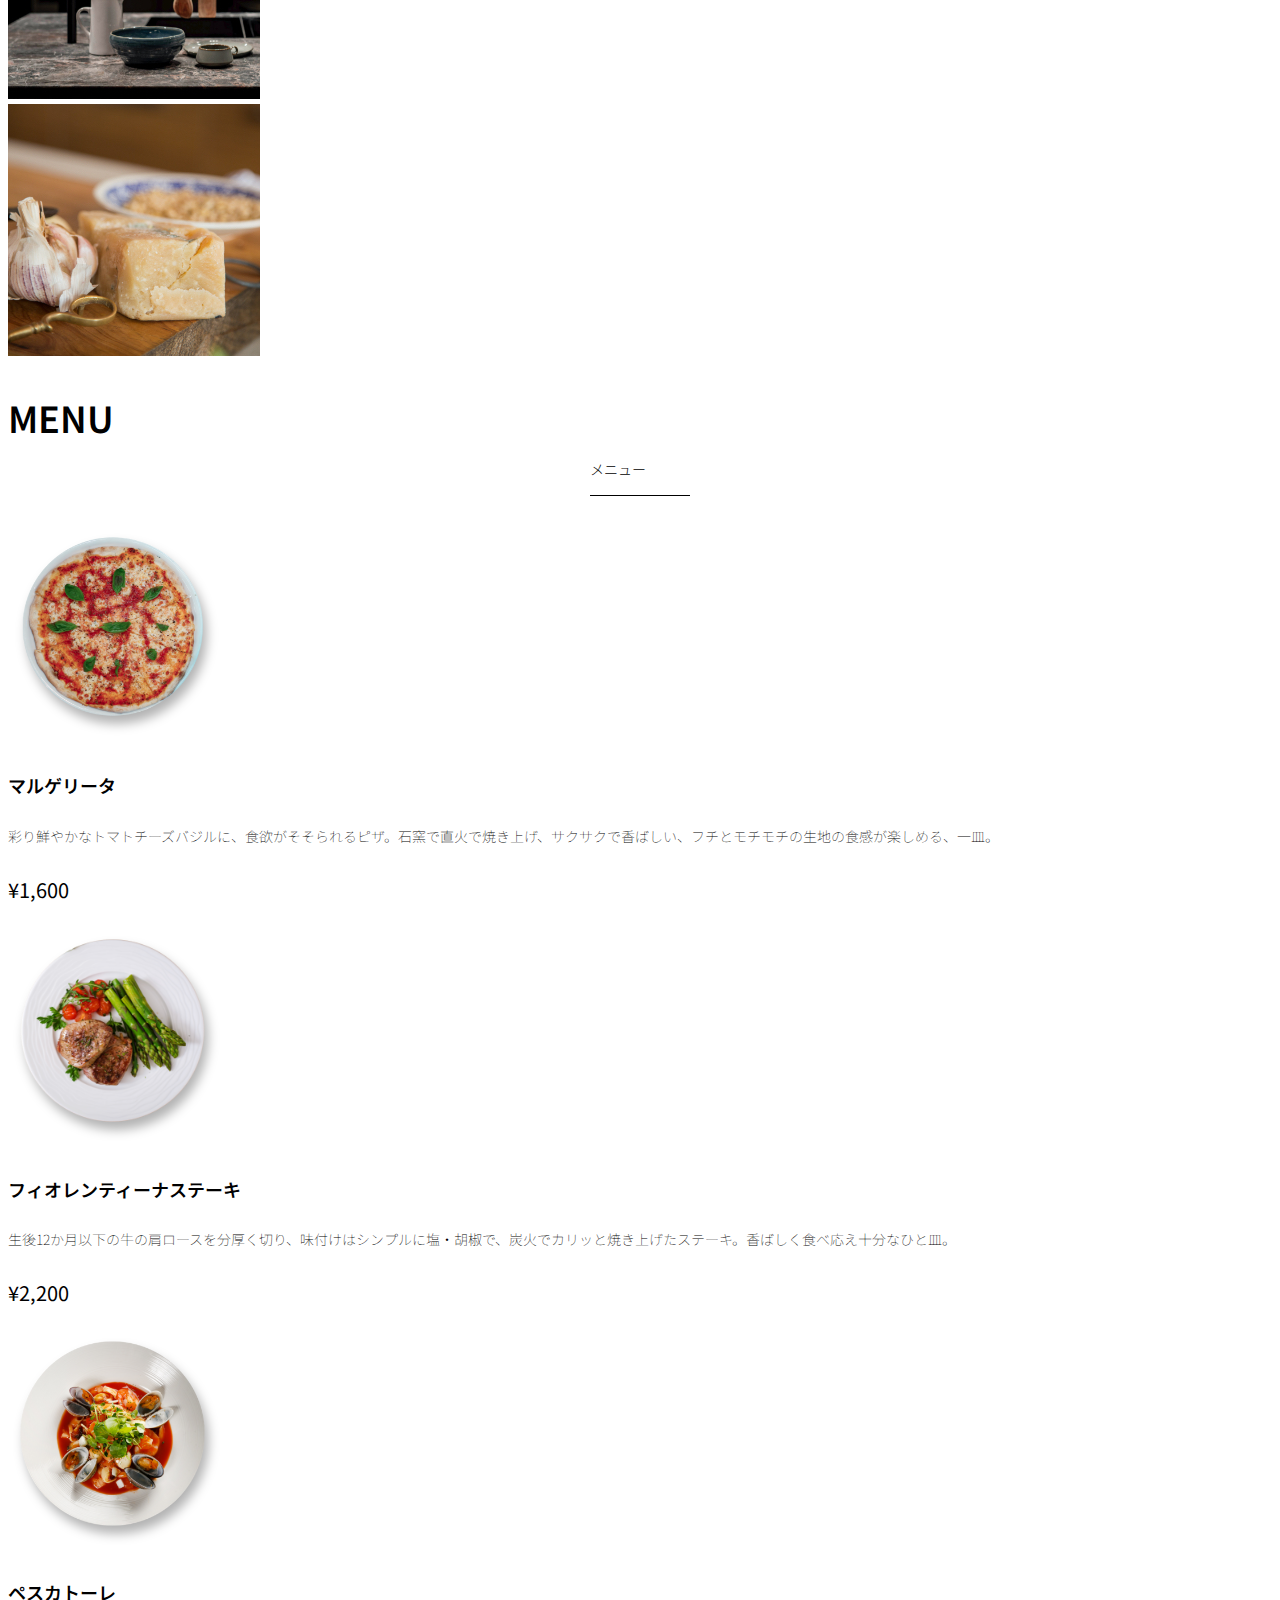
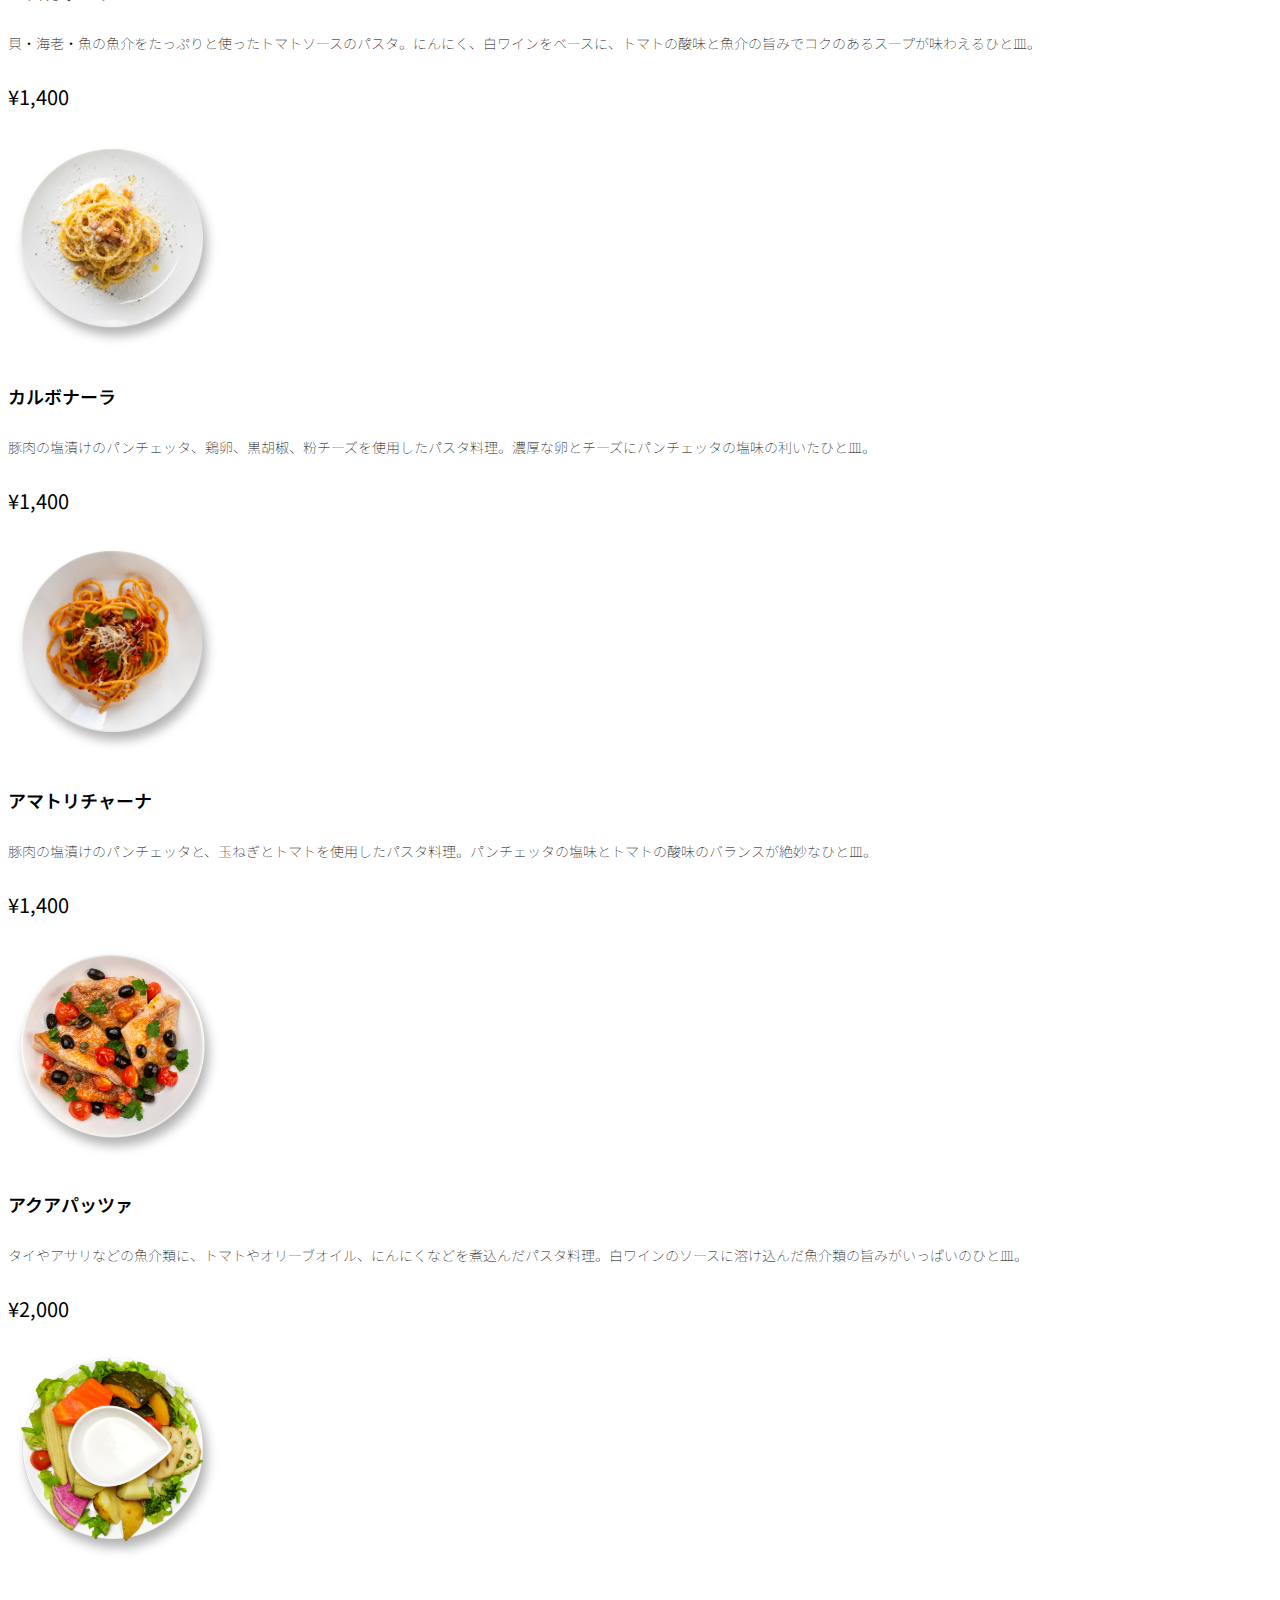
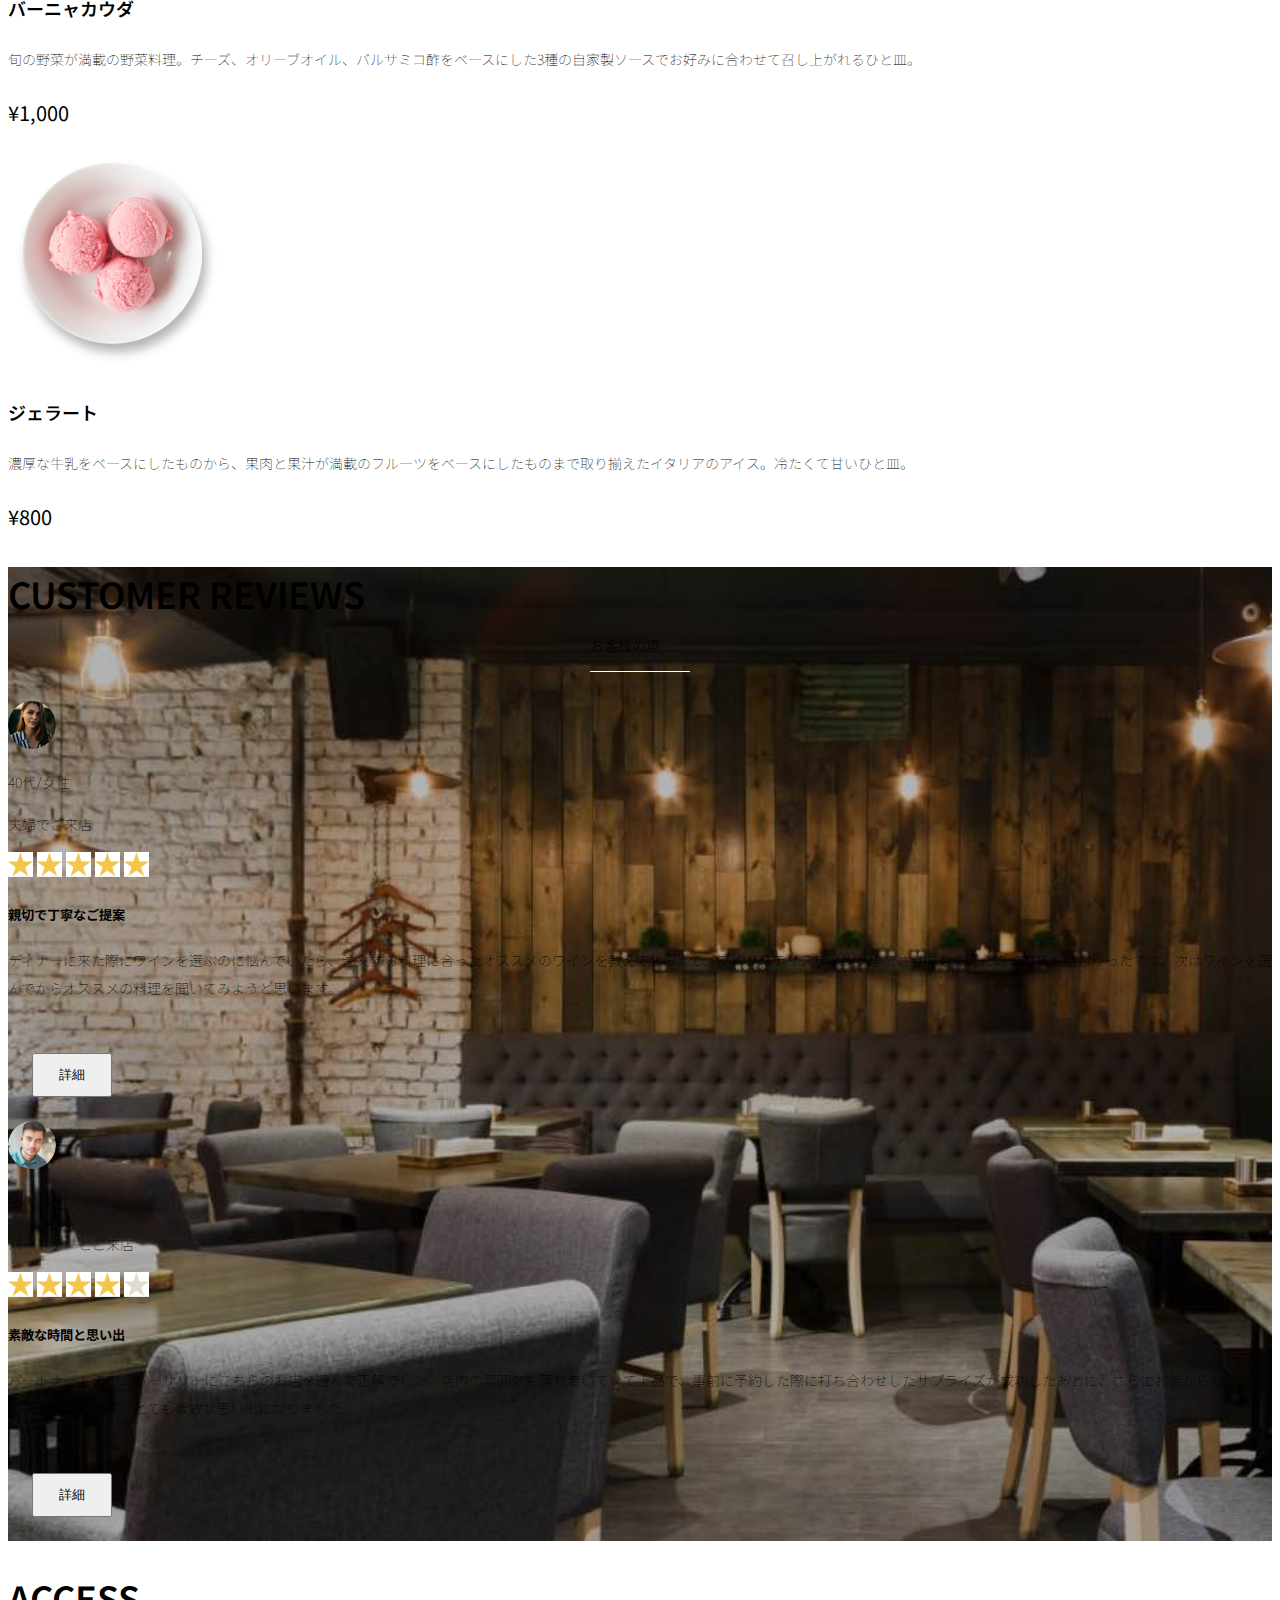
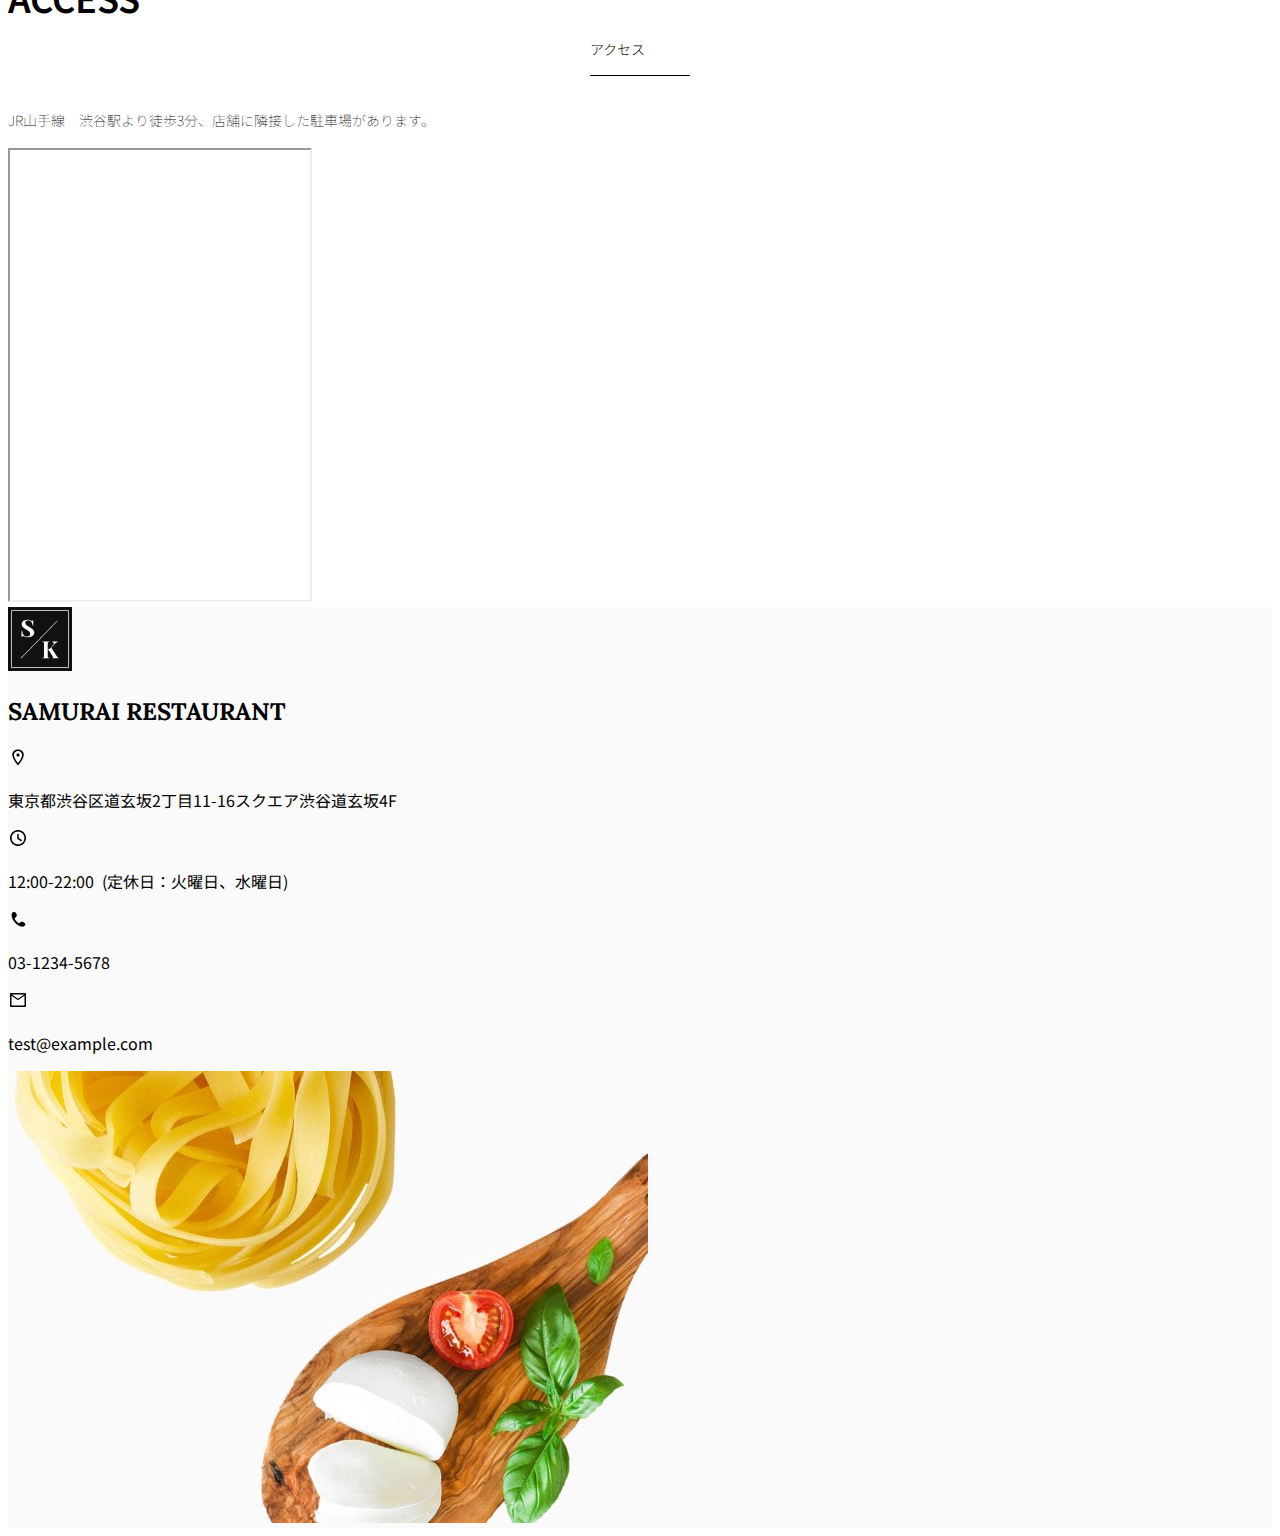
<file: kadai_tutorial_output/index.html>
<!doctype html>
<html lang="ja">

<head>
  <meta charset="utf-8">
  <meta name="viewport" content="width=device-width, initial-scale=1">
  <meta name="description" content="">
  <meta name="author" content="SAMURAI ENGINEER">
  <title>SAMURAI XD_HTML教材</title>
  <!-- ************************************************ bootstrap.min.cssの読み込み -->
  <link href="https://cdn.jsdelivr.net/npm/bootstrap@5.0.0-beta1/dist/css/bootstrap.min.css" rel="stylesheet"
    integrity="sha384-giJF6kkoqNQ00vy+HMDP7azOuL0xtbfIcaT9wjKHr8RbDVddVHyTfAAsrekwKmP1" crossorigin="anonymous">
  <!-- ************************************************ bootstrap.bundle.min.jsの読み込み -->
  <script src="https://cdn.jsdelivr.net/npm/bootstrap@5.0.0-beta1/dist/js/bootstrap.bundle.min.js"
    integrity="sha384-ygbV9kiqUc6oa4msXn9868pTtWMgiQaeYH7/t7LECLbyPA2x65Kgf80OJFdroafW" crossorigin="anonymous" defer>
  </script>

  <!-- ************************************************ Google Font読み込み -->
  <link rel="preconnect" href="https://fonts.gstatic.com">
  <link href="https://fonts.googleapis.com/css2?family=Lora&display=swap" rel="stylesheet">
  <link href="https://fonts.googleapis.com/css2?family=Noto+Sans+JP:wght@300&display=swap" rel="stylesheet">
  <!-- ************************************************ Font Awesome -->
  <link rel="stylesheet" href="https://use.fontawesome.com/releases/v5.1.0/css/all.css"
    integrity="sha384-lKuwvrZot6UHsBSfcMvOkWwlCMgc0TaWr+30HWe3a4ltaBwTZhyTEggF5tJv8tbt" crossorigin="anonymous">
  <!-- ************************************************今回作成する styles.cssの読み込み -->
  <link href="stylesheet/style.css" rel="stylesheet">
  <!-- ************************************************  -->
</head>

<body>
  <main>
    <!-- ************************************************ ナビゲーションバー開始 -->
    <nav class="navbar navbar-expand-lg">
      <div class="container">
        <a class="navbar-brand my_navbar_brand">
          <img class="img-fluid navbar_brand_logo" src="img/site_logo.png" alt="サイトアイコン"><span>SAMURAI KITCHEN</span>
        </a>
        <div class="navbar-toggler hamburger_menu" data-bs-toggle="collapse" data-bs-target="#navbarNav" aria-controls="navbarNav" aria-expanded="false" aria-label="Toggle navigation">
          <input type="checkbox" id="hamburger_btn_check">
          <label for="hamburger_btn_check" class="hamburger_btn">
            <img class="btn_open" src="img/button_open.png" alt="ナビゲーションバーのボタン">
            <img class="btn_close" src="img/button_close.png" alt="ナビゲーションバーのボタン">
          </label>
        </div>
        <div class="collapse navbar-collapse justify-content-end" id="navbarNav">
          <ul class="navbar-nav">
            <li class="nav-item px-2">
              <a class="nav-link my_nav_link my-2" aria-current="page" href="#">HOME</a>
            </li>

            <li class="nav-item px-2">
              <a class="nav-link my_nav_link my-2" href="#about">ABOUT US</a>
            </li>

            <li class="nav-item px-2">
              <a class="nav-link my_nav_link my-2" href="#gallery">GALLERY</a>
            </li>

            <li class="nav-item px-2">
              <a class="nav-link my_nav_link my-2" href="#menu">MENU</a>
            </li>

            <li class="nav-item px-2">
              <a class="nav-link my_nav_link my-2" href="#review">CUSTOMER REVIEWS</a>
            </li>

            <li class="nav-item px-2">
              <a class="nav-link my_nav_link my-2" href="#access">ACCESS</a>
            </li>
          </ul>
        </div>
      </div>
    </nav>
    <!-- ************************************************ ナビゲーションバー終了 -->

    <!-- ************************************************ カルーセル開始 -->
    <div id="myCarousel" class="carousel slide mb-5" data-bs-ride="carousel">
      <ol class="carousel-indicators">
        <li data-bs-target="#myCarousel" data-bs-slide-to="0" class="active"></li>
        <li data-bs-target="#myCarousel" data-bs-slide-to="1"></li>
        <li data-bs-target="#myCarousel" data-bs-slide-to="2"></li>
      </ol>

      <div class="carousel-inner">
        <div class="carousel-item active">
          <img src="img/slider-1.jpg" alt="SAMURAI KITCHEN-1">
          <div class="carousel-caption">
            <h1 class="my_carousel_caption">
              Welcome to<br>
              SAMURAI KITCHEN
            </h1>
          </div>
        </div>

        <div class="carousel-item">
          <img src="img/slider-2.jpg" alt="サンプル画像">
          <div class="carousel-caption">
            <h1 class="my_carousel_caption">
              The fabulous combination of&nbsp;wine&nbsp;and&nbsp;food
            </h1>
          </div>
        </div>

        <div class="carousel-item">
          <img src="img/slider-3.jpg" alt="サンプル画像">
          <div class="carousel-caption">
            <h1 class="my_carousel_caption">Get the Italian taste<br>
              at the SAMURAI&nbsp;KITCHEN
            </h1>
          </div>
        </div>
      </div>

      <a class="carousel-control-prev" href="#myCarousel" role="button" data-bs-slide="prev">
        <span class="carousel-control-prev-icon" aria-hidden="true"></span>
        <span class="visually-hidden">Previous</span>
      </a>

      <a class="carousel-control-next" href="#myCarousel" role="button" data-bs-slide="next">
        <span class="carousel-control-next-icon" aria-hidden="true"></span>
        <span class="visually-hidden">Next</span>
      </a>
    </div>
    <!-- ************************************************ カルーセル終了 -->

    <!-- ************************************************ アバウトセクション開始 -->
    <section class="about_us_bg" id="about">
      <div class="container py-5 mb-5">
        <div class="row">
          <div class="col-lg-6 text-left">
            <div class="py-5">
              <h2 class="section_title about mb-5">
                ABOUT US
              </h2>
              <p class="mb-2">
                本場イタリアンの味を追求し、厳選した国産食材を使用。<br>
                オーガニック野菜、熟成させた自家製プロシュート、<br>
                毎朝仕込むピザ生地など、あらゆる食材へのこだわり。<br>
              </p>
              <p class="mb-2">
                料理に合うワインもイタリア産のものから国産のものまでラインナップ豊富。<br>
              </p>
              <p class="mb-2">
                イタリアのワイン名産地「ビエモンテ州」「ヴェネト州」で生産された<br>
                ワインを取り揃え、上品な味わいをお楽しみいただけます。<br>
              </p>
            </div>
          </div>
          <div class="col-lg-6">
            <img src="img/img-about-us.png" class="img-fluid" alt="pizza">
          </div>
        </div>
      </div>
    </section>
    <!-- ************************************************ アバウトセクション終了 -->

    <!-- ************************************************ ギャラリーセクション開始 -->
    <section id="gallery">
      <div class="container mb-5">
        <h2 class="mb-3 section_title gallery text-center">GALLERY</h2>
        <p class="text-center mb-5">
          上品な大人の空間で素敵なひと時を
        </p>
        <div class="row">
          <div class="col-6 col-lg-3 mb-4 d-flex justify-content-center">
            <img class="img-fluid" src="img/gallery-1.jpg" alt="サンプル画像">
          </div>
          <div class="col-6 col-lg-3 mb-4 d-flex justify-content-center">
            <img class="img-fluid" src="img/gallery-2.jpg" alt="サンプル画像">
          </div>
          <div class="col-6 col-lg-3 mb-4 d-flex justify-content-center">
            <img class="img-fluid" src="img/gallery-3.jpg" alt="サンプル画像">
          </div>
          <div class="col-6 col-lg-3 mb-4 d-flex justify-content-center">
            <img class="img-fluid" src="img/gallery-4.jpg" alt="サンプル画像">
          </div>
          <div class="col-6 col-lg-3 mb-4 d-flex justify-content-center">
            <img class="img-fluid" src="img/gallery-5.jpg" alt="サンプル画像">
          </div>
          <div class="col-6 col-lg-3 mb-4 d-flex justify-content-center">
            <img class="img-fluid" src="img/gallery-6.jpg" alt="サンプル画像">
          </div>
          <div class="col-6 col-lg-3 mb-4 d-flex justify-content-center">
            <img class="img-fluid" src="img/gallery-7.jpg" alt="サンプル画像">
          </div>
          <div class="col-6 col-lg-3 mb-4 d-flex justify-content-center">
            <img class="img-fluid" src="img/gallery-8.jpg" alt="サンプル画像">
          </div>
        </div>
      </div>

    </section>
    <!-- ************************************************ ギャラリーセクション終了 -->

    <!-- ************************************************ メニューセクション -->
    <section id="menu">
      <div class="container">
        <div class="row">
          <div class="col-lg-12">
            <h2 class="section_title menu text-center mb-5">MENU</h2>
          </div>
        </div>
      </div>

      <div class="container mb-5">
        <div class="row">
          <div class="col-12 col-lg-6">
            <div class="row g-0 mb-4">
              <div class="col-12 col-lg-5 text-center">
                <img src="img/margherita.png" class="img-fluid" alt="マルゲリータ">
              </div>
              <div class="col-12 col-lg-7 p-4">
                <h4 class="mb-0 menu_title">マルゲリータ</h4>
                <p class="my-auto">彩り鮮やかなトマトチーズバジルに、食欲がそそられるピザ。石窯で直火で焼き上げ、サクサクで香ばしい、フチとモチモチの生地の食感が楽しめる、一皿。</p>
                <p class="menu_price">¥1,600</p>
              </div>
            </div>
          </div>
          <div class="col-12 col-lg-6">
            <div class="row g-0 mb-4">
              <div class="col-12 col-lg-5 text-center">
                <img src="img/steak.png" class="img-fluid" alt="フィオレンティーナステーキ">
              </div>
              <div class="col-12 col-lg-7 p-4">
                <h4 class="mb-0 menu_title">フィオレンティーナステーキ</h4>
                <p class="my-auto">生後12か月以下の牛の肩ロースを分厚く切り、味付けはシンプルに塩・胡椒で、炭火でカリッと焼き上げたステーキ。香ばしく食べ応え十分なひと皿。</p>
                <p class="menu_price">¥2,200</p>
              </div>
            </div>
          </div>
          <div class="col-12 col-lg-6">
            <div class="row g-0 mb-4">
              <div class="col-12 col-lg-5 text-center">
                <img src="img/pescatore.png" class="img-fluid" alt="ペスカトーレ">
              </div>
              <div class="col-12 col-lg-7 p-4">
                <h4 class="mb-0 menu_title">ペスカトーレ</h4>
                <p class="my-auto">貝・海老・魚の魚介をたっぷりと使ったトマトソースのパスタ。にんにく、白ワインをベースに、トマトの酸味と魚介の旨みでコクのあるスープが味わえるひと皿。</p>
                <p class="menu_price">¥1,400</p>
              </div>
            </div>
          </div>
          <div class="col-12 col-lg-6">
            <div class="row g-0 mb-4">
              <div class="col-12 col-lg-5 text-center">
                <img src="img/carbonara.png" class="img-fluid" alt="カルボナーラ">
              </div>
              <div class="col-12 col-lg-7 p-4">
                <h4 class="mb-0 menu_title">カルボナーラ</h4>
                <p class="my-auto">豚肉の塩漬けのパンチェッタ、鶏卵、黒胡椒、粉チーズを使用したパスタ料理。濃厚な卵とチーズにパンチェッタの塩味の利いたひと皿。</p>
                <p class="menu_price">¥1,400</p>
              </div>
            </div>
          </div>
          <div class="col-12 col-lg-6">
            <div class="row g-0 mb-4">
              <div class="col-12 col-lg-5 text-center">
                <img src="img/amatriciana.png" class="img-fluid" alt="アマトリチャーナ">
              </div>
              <div class="col-12 col-lg-7 p-4">
                <h4 class="mb-0 menu_title">アマトリチャーナ</h4>
                <p class="my-auto">豚肉の塩漬けのパンチェッタと、玉ねぎとトマトを使用したパスタ料理。パンチェッタの塩味とトマトの酸味のバランスが絶妙なひと皿。</p>
                <p class="menu_price">¥1,400</p>
              </div>
            </div>
          </div>
          <div class="col-12 col-lg-6">
            <div class="row g-0 mb-4">
              <div class="col-12 col-lg-5 text-center">
                <img src="img/acqua-pazza.png" class="img-fluid" alt="アクアパッツァ">
              </div>
              <div class="col-12 col-lg-7 p-4">
                <h4 class="mb-0 menu_title">アクアパッツァ</h4>
                <p class="my-auto">タイやアサリなどの魚介類に、トマトやオリーブオイル、にんにくなどを煮込んだパスタ料理。白ワインのソースに溶け込んだ魚介類の旨みがいっぱいのひと皿。</p>
                <p class="menu_price">¥2,000</p>
              </div>
            </div>
          </div>
          <div class="col-12 col-lg-6">
            <div class="row g-0 mb-4">
              <div class="col-12 col-lg-5 text-center">
                <img src="img/bagna-cauda.png" class="img-fluid" alt="バーニャカウダ">
              </div>
              <div class="col-12 col-lg-7 p-4">
                <h4 class="mb-0 menu_title">バーニャカウダ</h4>
                <p class="my-auto">旬の野菜が満載の野菜料理。チーズ、オリーブオイル、バルサミコ酢をベースにした3種の自家製ソースでお好みに合わせて召し上がれるひと皿。</p>
                <p class="menu_price">¥1,000</p>
              </div>
            </div>
          </div>
          <div class="col-12 col-lg-6">
            <div class="row g-0 mb-4">
              <div class="col-12 col-lg-5 text-center">
                <img src="img/gelato.png" class="img-fluid" alt="ジェラート">
              </div>
              <div class="col-12 col-lg-7 p-4">
                <h4 class="mb-0 menu_title">ジェラート</h4>
                <p class="my-auto">濃厚な牛乳をベースにしたものから、果肉と果汁が満載のフルーツをベースにしたものまで取り揃えたイタリアのアイス。冷たくて甘いひと皿。</p>
                <p class="menu_price">¥800</p>
              </div>
            </div>
          </div>
        </div>
      </div>
    </section>
    <!-- ************************************************ メニューセクション終了 -->

    <!-- ************************************************ レビューセクション開始 -->
    <section id="review">
      <div class="review_wrapper">
        <div class="container py-5 mb-5">
          <div class="text-center mb-5">
            <h2 class="section_title review text-center text-white">CUSTOMER REVIEWS</h2>
          </div>
          <div class="row pb-5 justify-content-center">
            <div class="col-12 col-lg-5 mt-3">
              <div class="bg-white h_420">
                <div class="p-4">
                  <div class="d-flex align-items-center">
                    <img src="img/customer-woman.png" class="reviewer_img" alt="サンプル画像">
                    <div>
                      <p class="my-0">40代/女性</p>
                      <p class="my-0">夫婦でご来店</p>
                    </div>
                  </div>
                  <div class="my-3">
                    <img src="img/star-point.png" class="star_img" alt="star">
                    <img src="img/star-point.png" class="star_img" alt="star">
                    <img src="img/star-point.png" class="star_img" alt="star">
                    <img src="img/star-point.png" class="star_img" alt="star">
                    <img src="img/star-point.png" class="star_img" alt="star">
                  </div>
                  <h5>親切で丁寧なご提案</h5>
                  <p>
                    ディナーに来た際にワインを選ぶのに悩んでいたら、注文する料理に合ったオススメのワインを教えてもらえて、ワインのテイスティングまでさせてもらえたのでとても嬉しかったです。次はワインを選んでからオススメの料理を聞いてみようと思います。
                  </p>
                  <button type="button" class="btn btn-warning shadow fix_bottom">詳細</button>
                </div>
              </div>
            </div>
            <div class="col-12 col-lg-5 mt-3">
              <div class="bg-white h_420">
                <div class="p-4">
                  <div class="d-flex align-items-center">
                    <img src="img/customer-man.png" class="reviewer_img" alt="サンプル画像">
                    <div>
                      <p class="my-0">30代/男性</p>
                      <p class="my-0">パートナーとご来店</p>
                    </div>
                  </div>
                  <div class="my-3">
                    <img src="img/star-point.png" class="star_img" alt="star">
                    <img src="img/star-point.png" class="star_img" alt="star">
                    <img src="img/star-point.png" class="star_img" alt="star">
                    <img src="img/star-point.png" class="star_img" alt="star">
                    <img src="img/star-no-point.png" class="star_img" alt="no-star">
                  </div>
                  <h5>素敵な時間と思い出</h5>
                  <p>
                    パートナーとのアニバーサリーにこちらのお店を選んで正解でした。店内の雰囲気も落ち着いていて上品で、事前に予約した際に打ち合わせしたサプライズが成功したあとに、さらにお店からもサプライズをいただけて、とても素敵な思い出になりました。
                  </p>
                  <button type="button" class="btn btn-warning shadow fix_bottom">詳細</button>
                </div>
              </div>
            </div>
          </div>
        </div>
      </div>
    </section>
    <!-- ************************************************ レビューセクション終了 -->

    <!-- ************************************************ アクセスセクション開始 -->
    <section id="access">
      <div class="container">
        <div class="row">
          <div class="col-lg-12 text-center mb-5">
            <h2 class="section_title text-center access mb-5">ACCESS</h2>
            <p>JR山手線　渋谷駅より徒歩3分、店舗に隣接した駐車場があります。</p>
          </div>
        </div>
      </div>
      <div class="container mb-5 px-2">
        <iframe src="https://www.google.com/maps/embed?pb=!1m18!1m12!1m3!1d3241.2804973828415!2d139.74691337623094!3d35.67009473058484!2m3!1f0!2f0!3f0!3m2!1i1024!2i768!4f13.1!3m3!1m2!1s0x60188b602972bb83%3A0xa6b553df33a5bd04!2zU0FNVVJBSSBFTkdJTkVFUiDkvo3jgqjjg7Pjgrjjg4vjgqI!5e0!3m2!1sja!2sjp!4v1747723625255!5m2!1sja!2sjp" class="w-100" style="height: 50vh;" loading="lazy"></iframe>
      </div>
    </section>
    <!-- ************************************************ アクセスセクション終了 -->

    <!-- ************************************************ フッター開始 -->
    <footer id="footer">
      <div class="container">
        <div class="row">
          <div class="col-12 col-lg-6 position-relative">
            <div class="row pt-5">
              <div class="col-lg-2 text-center my-3">
                <img class="img-fluid footer_brand_logo" src="img/site_logo.png" alt="サンプル画像">
              </div>
              <div class="col-lg-10 align-self-center my-3">
                <h2 class="m-0 footer_text">SAMURAI RESTAURANT</h2>
              </div>
            </div>
            <div class="restaurant_info py-3">
              <div class="d-flex mb-3">
                <img src="img/icon-Marker.png" alt="market">
                <p class="p-0 m-0">東京都渋谷区道玄坂2丁目11-16スクエア渋谷道玄坂4F</p>
              </div>
              <div class="d-flex mb-3">
                <img src="img/icon-Clock.png" alt="clock">
                <p class="p-0 m-0">12:00-22:00&nbsp;&nbsp;(定休日：火曜日、水曜日)</p>
              </div>
              <div class="d-flex mb-3">
                <img src="img/icon-Phone.png" alt="phone">
                <p class="p-0 m-0">03-1234-5678</p>
              </div>
              <div class="d-flex mb-3">
                <img src="img/icon-Mail.png" alt="mail">
                <p class="p-0 m-0">test@example.com</p>
              </div>
            </div>
            <div class="copy_right align-items-center">
              <p>
                ©SAMURAI KITCHEN, All Right Reserved.
              </p>
              <img src="img/icon-facebook.png" class="sns_img" alt="facebook">
              <img src="img/icon-twitter.png" class="sns_img" alt="twitter">
            </div>
          </div>
          <div class="col-lg-6 d-none d-lg-block">
            <img src="img/background-footer.jpg" alt="背景画像">
          </div>
        </div>
      </div>
    </footer>
    <!-- ************************************************ フッター終了 -->
  </main>
</body>

</html>
</file>
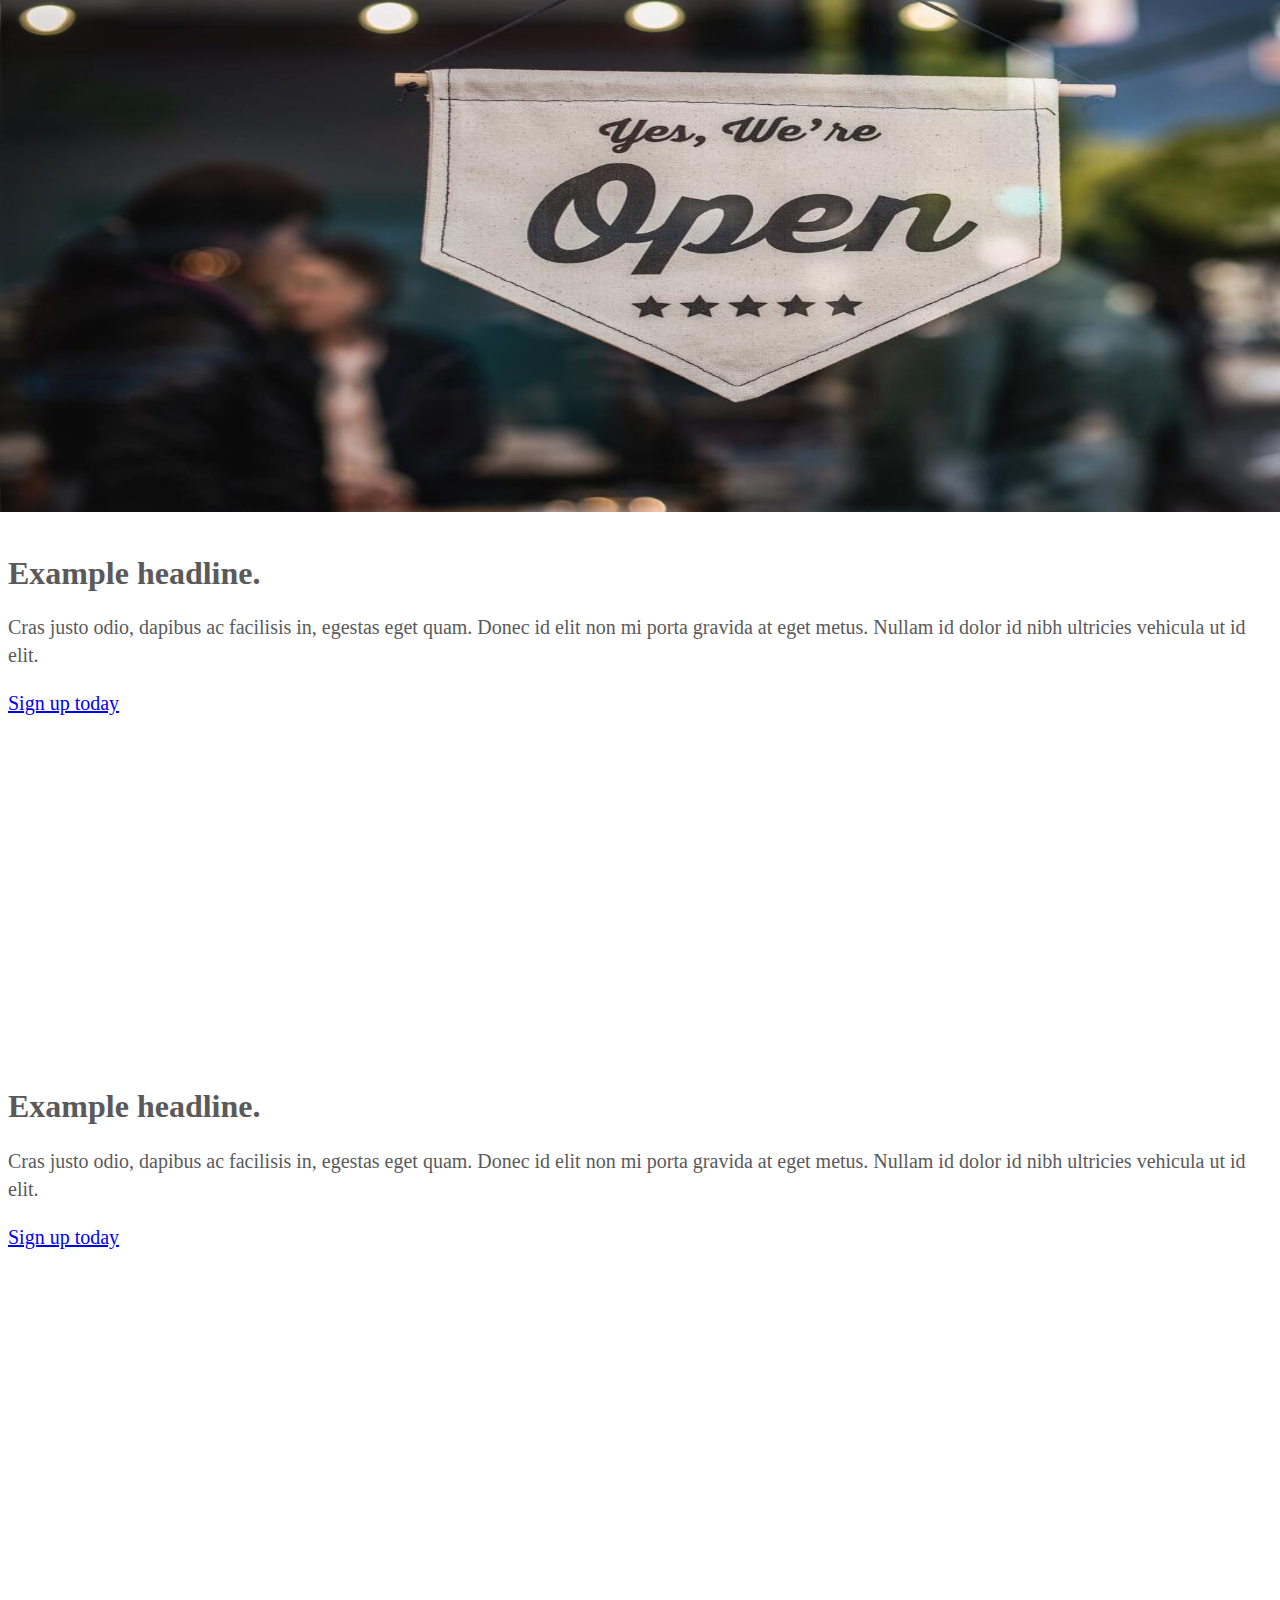
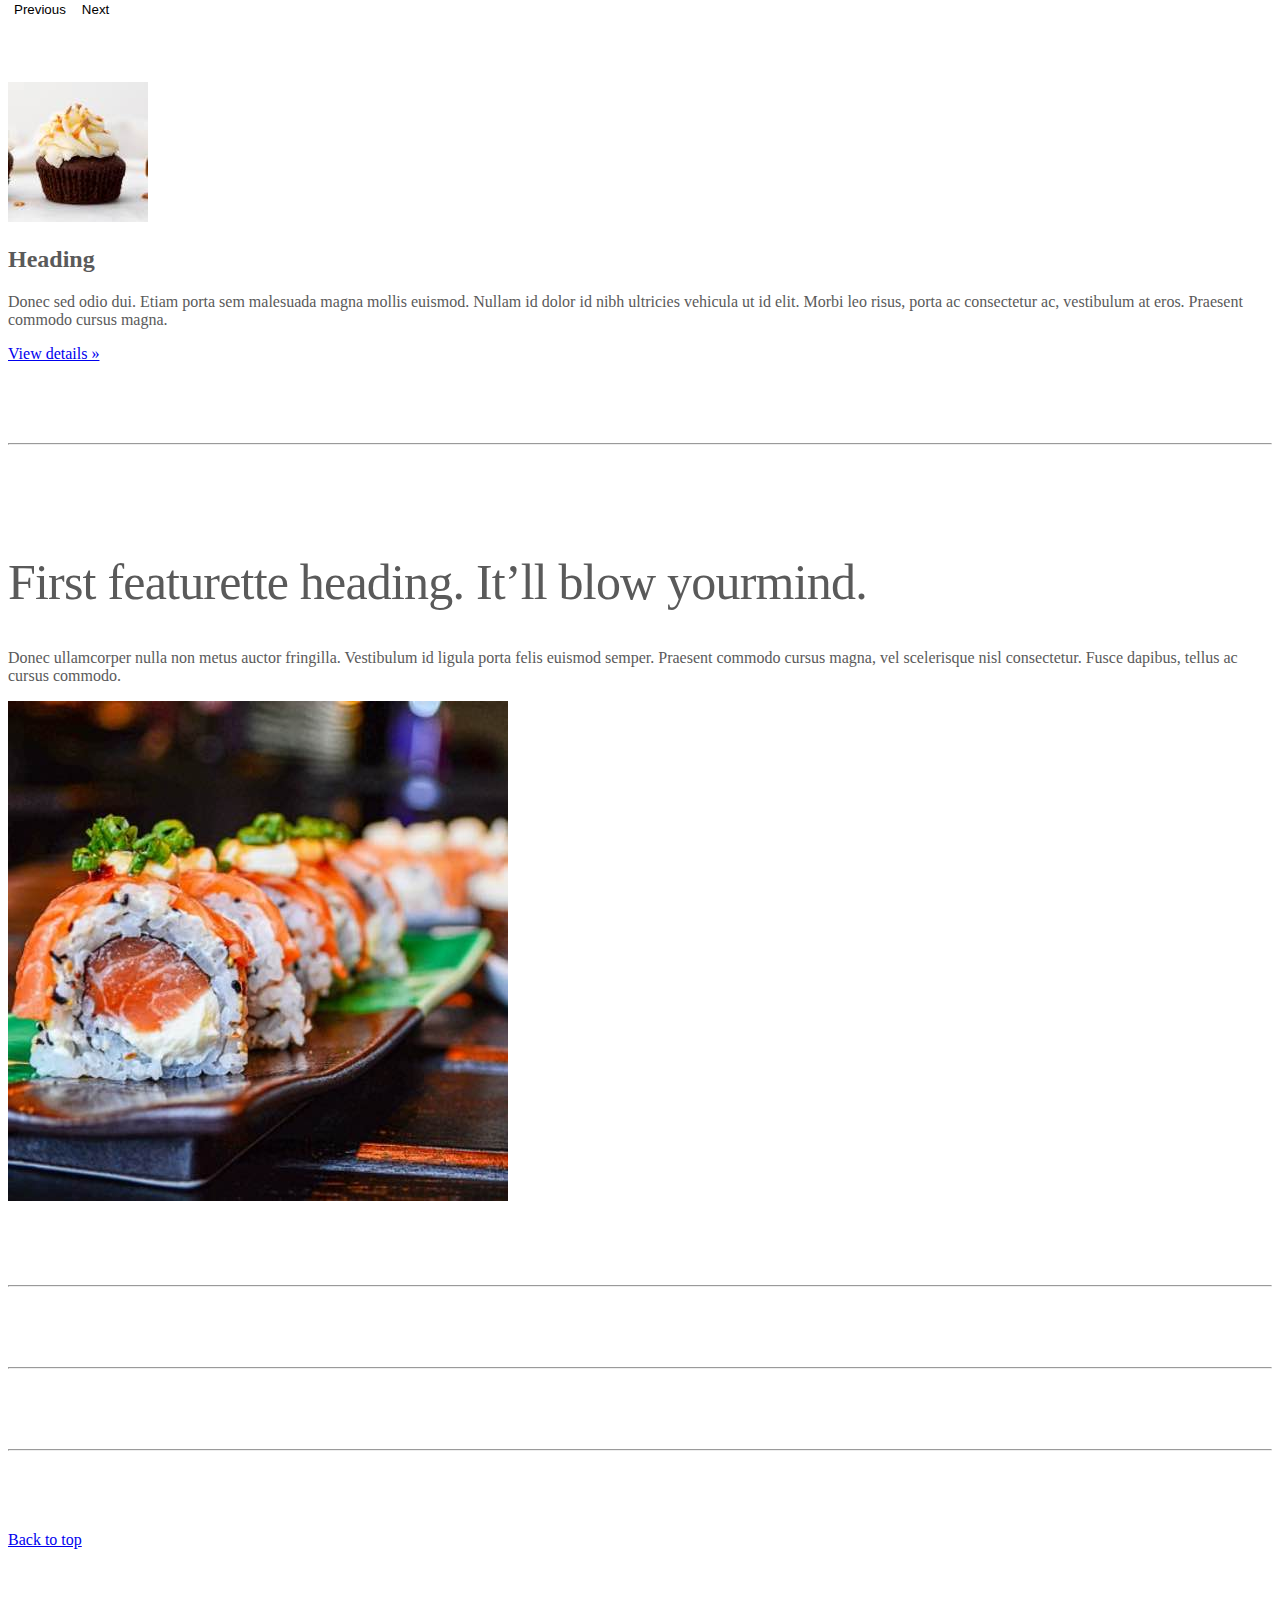
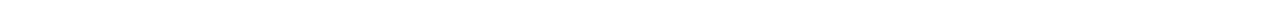
<file: kadai_003/index_for_student.html>
<!doctype html>
<html lang="en">
  <head>
    <meta charset="utf-8">
    <meta name="viewport" content="width=device-width, initial-scale=1">
    <meta name="description" content="">
    <meta name="author" content="Mark Otto, Jacob Thornton, and Bootstrap contributors">
    <meta name="generator" content="Hugo 0.79.0">
    <title>Carousel Template · Bootstrap v5.0</title>
    <link rel="canonical" href="https://getbootstrap.com/docs/5.0/examples/carousel/">
    <!-- ************************************************ bootstrap.min.cssの読み込み -->
    <link href="https://cdn.jsdelivr.net/npm/bootstrap@5.0.0-beta1/dist/css/bootstrap.min.css" rel="stylesheet" integrity="sha384-giJF6kkoqNQ00vy+HMDP7azOuL0xtbfIcaT9wjKHr8RbDVddVHyTfAAsrekwKmP1" crossorigin="anonymous">
    <!-- ************************************************ carousel.cssの読み込み -->
    <link href="carousel.css" rel="stylesheet">
    <!-- ************************************************ bootstrap.bundle.min.jsの読み込み -->
    <script src="https://cdn.jsdelivr.net/npm/bootstrap@5.0.0-beta1/dist/js/bootstrap.bundle.min.js" integrity="sha384-ygbV9kiqUc6oa4msXn9868pTtWMgiQaeYH7/t7LECLbyPA2x65Kgf80OJFdroafW" crossorigin="anonymous" defer></script>
    <style>
      .carousel-btn {
        background-color: transparent;
        border: none;
      }
    </style>
  </head>
  <body>
    <main>
      <!-- ************************************************ カールセル開始 -->
      <div id="carouselExampleFade" class="carousel slide carousel-fade" data-bs-ride="carousel">
        <div class="carousel-inner">
          <div class="carousel-item active">
            <img src="img/top_1.jpg" class="d-block w-100" alt="サンプル画像1">
            <div class="container">
              <div class="carousel-caption d-none d-md-block">
                <h1>Example headline.</h1>
                <p>Cras justo odio, dapibus ac facilisis in, egestas eget quam. Donec id elit non mi porta gravida at eget
                  metus. Nullam id dolor id nibh ultricies vehicula ut id elit.</p>
                <p><a class="btn btn-lg btn-primary" href="#" role="button">Sign up today</a></p>
              </div>
            </div>
          </div>
          <div class="carousel-item">
            <img src="img/top_2.jpg" class="d-block w-100" alt="課題画像1">
            <div class="carousel-caption d-none d-md-block">
              <h1>Example headline.</h1>
              <p>Cras justo odio, dapibus ac facilisis in, egestas eget quam. Donec id elit non mi porta gravida at eget
                metus. Nullam id dolor id nibh ultricies vehicula ut id elit.</p>
              <p><a class="btn btn-lg btn-primary" href="#" role="button">Sign up today</a></p>
            </div>
          </div>
          <div class="carousel-item">
            <img src="img/top_3.jpg" class="d-block w-100" alt="課題画像2">
            <div class="carousel-caption d-none d-md-block">
              <h1>Example headline.</h1>
              <p>Cras justo odio, dapibus ac facilisis in, egestas eget quam. Donec id elit non mi porta gravida at eget
                metus. Nullam id dolor id nibh ultricies vehicula ut id elit.</p>
              <p><a class="btn btn-lg btn-primary" href="#" role="button">Sign up today</a></p>
            </div>
          </div>
        </div>
        <button class="carousel-control-prev carousel-btn" type="button" data-bs-target="#carouselExampleFade" data-bs-slide="prev">
          <span class="carousel-control-prev-icon" aria-hidden="true"></span>
          <span class="visually-hidden">Previous</span>
        </button>
        <button class="carousel-control-next carousel-btn" type="button" data-bs-target="#carouselExampleFade" data-bs-slide="next">
          <span class="carousel-control-next-icon" aria-hidden="true"></span>
          <span class="visually-hidden">Next</span>
        </button>
      </div>
      <!-- ************************************************ カールセル終了 -->
      <!-- <div class="container marketing"> -->
      <div class="">
        <!-- <div class="row"> -->
        <div class="">
          <!-- <div class="col-lg-4"> -->
          <div class="">
            <img src="img/cake.jpg" class="rounded-circle" alt="サンプル画像2">
            <h2>Heading</h2>
            <p>Donec sed odio dui. Etiam porta sem malesuada magna mollis euismod. Nullam id dolor id nibh ultricies
              vehicula ut id elit. Morbi leo risus, porta ac consectetur ac, vestibulum at eros. Praesent commodo cursus
              magna.</p>
            <!-- <p><a class="btn btn-secondary" href="#" role="button">View details &raquo;</a></p> -->
            <p><a class="" href="#" role="button">View details &raquo;</a></p>
          </div>
        </div>
        <hr class="featurette-divider">
        <!-- <div class="row"> -->
        <div class="">
          <!-- <div class="col-md-7"> -->
          <div class="">
            <!-- <h2 class="featurette-heading">First featurette heading. <span class="text-muted">It’ll blow yourmind.</span> -->
            <h2 class="featurette-heading">First featurette heading. <span class="">It’ll blow yourmind.</span></h2>
            <!-- <p class="lead">Donec ullamcorper nulla non metus auctor fringilla. Vestibulum id ligula porta felis
              euismod
              semper. Praesent commodo cursus magna, vel scelerisque nisl consectetur. Fusce dapibus, tellus ac cursus
              commodo.</p> -->
            <p class="">
              Donec ullamcorper nulla non metus auctor fringilla. Vestibulum id ligula porta felis
              euismod
              semper. Praesent commodo cursus magna, vel scelerisque nisl consectetur. Fusce dapibus, tellus ac cursus
              commodo.
            </p>
          </div>
          <!-- <div class="col-md-5"> -->
          <div class="">
            <!-- <img src="img/sushi.jpg" class="img-fluid" alt=""> -->
            <img src="img/sushi.jpg" class="" alt="サンプル画像3">
          </div>
        </div>
        <hr class="featurette-divider">
        <!-- ここにもう一つ左右を反転させたものを作ります。 -->
        <hr class="featurette-divider">
        <!-- ここにもう一つ左右を反転させたものを作ります。 -->
        <hr class="featurette-divider">
        <footer class="container">
          <!-- <p class="float-end"><a href="#">Back to top</a></p> -->
          <p class=""><a href="#">Back to top</a></p>
        </footer>
      </div>
    </main>
  </body>

</html>
</file>
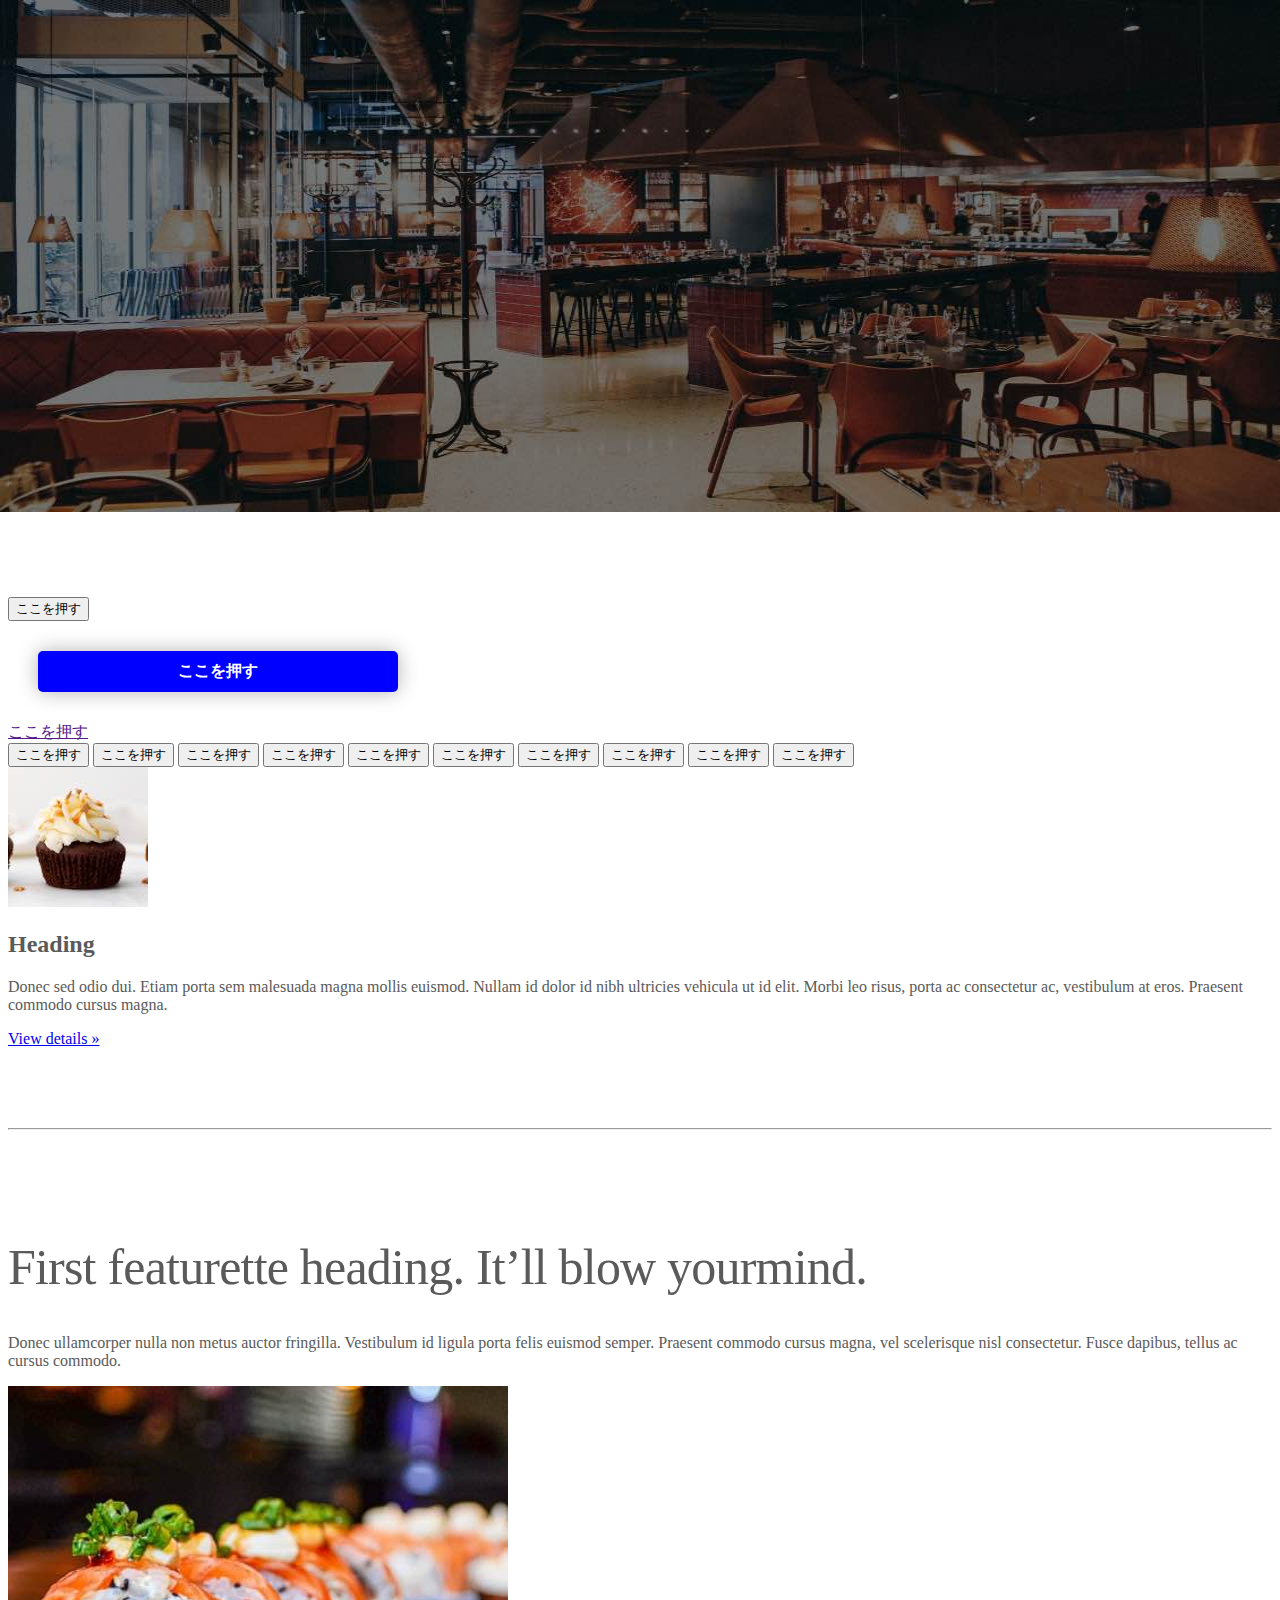
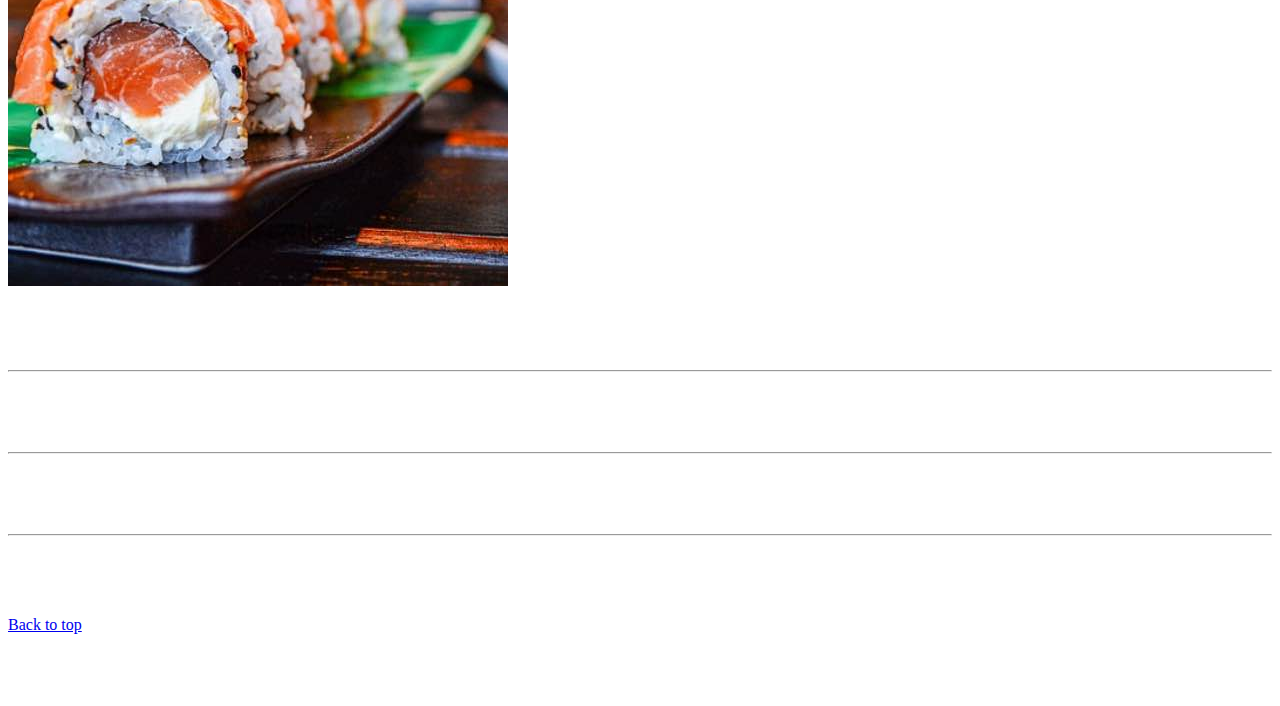
<file: kadai_004/index_for_student.html>
<!doctype html>
<html lang="en">
  <head>
    <meta charset="utf-8">
    <meta name="viewport" content="width=device-width, initial-scale=1">
    <meta name="description" content="">
    <meta name="author" content="Mark Otto, Jacob Thornton, and Bootstrap contributors">
    <meta name="generator" content="Hugo 0.79.0">
    <title>Carousel Template · Bootstrap v5.0</title>
    <link rel="canonical" href="https://getbootstrap.com/docs/5.0/examples/carousel/">
    <!-- ************************************************ bootstrap.min.cssの読み込み -->
    <link href="https://cdn.jsdelivr.net/npm/bootstrap@5.0.0-beta1/dist/css/bootstrap.min.css" rel="stylesheet" integrity="sha384-giJF6kkoqNQ00vy+HMDP7azOuL0xtbfIcaT9wjKHr8RbDVddVHyTfAAsrekwKmP1" crossorigin="anonymous">
    <!-- ************************************************ carousel.cssの読み込み -->
    <link href="carousel.css" rel="stylesheet">
    <!-- ************************************************ bootstrap.bundle.min.jsの読み込み -->
    <script src="https://cdn.jsdelivr.net/npm/bootstrap@5.0.0-beta1/dist/js/bootstrap.bundle.min.js" integrity="sha384-ygbV9kiqUc6oa4msXn9868pTtWMgiQaeYH7/t7LECLbyPA2x65Kgf80OJFdroafW" crossorigin="anonymous" defer></script>
  </head>
  <body>
    <main>
      <!-- ************************************************ カールセル開始 -->
      <div id="myCarousel" class="carousel slide" data-bs-ride="carousel">
        <div class="carousel-inner">
          <div class="carousel-item active">
            <img src="img/top_1.jpg" alt="サンプル画像1">
            <div class="container">
              <div class="carousel-caption">
                <h1>Example headline.</h1>
                <p>Cras justo odio, dapibus ac facilisis in, egestas eget quam. Donec id elit non mi porta gravida at eget
                  metus. Nullam id dolor id nibh ultricies vehicula ut id elit.</p>
                <p><a class="btn btn-lg btn-primary" href="#" role="button">Sign up today</a></p>
              </div>
            </div>
          </div>
        </div>
      </div>
      <!-- ************************************************ カールセル終了 -->
      <div class="container">
        <style>
          .button-test {
            padding: 10px 30px;
            width: 300px;
            background-color: blue;
            color: white;
            text-align: center;
            font-weight: bold;
            border-radius: 5px;
            margin: 30px;
            box-shadow: 0 0 20px 0 rgba(0, 0, 0, 30%);
          }
        </style>
        <!-- buttonテスト -->
        <button class="btn btn-secondary btn-lg shadow">ここを押す</button>
        <div class="button-test">ここを押す</div>
        <a href="" class="btn btn-info btn-sm shadow">ここを押す</a>

        <br>
        <button class="btn">ここを押す</button>
        <button class="btn btn-outline-primary">ここを押す</button>
        <button class="btn btn-secondary btn-lg">ここを押す</button>
        <button class="btn btn-success shadow">ここを押す</button>
        <button class="btn btn-danger">ここを押す</button>
        <button class="btn btn-outline-warning btn-sm">ここを押す</button>
        <button class="btn btn-info shadow-lg">ここを押す</button>
        <button class="btn btn-light btn-sm shadow">ここを押す</button>
        <button class="btn btn-outline-dark">ここを押す</button>
        <button class="btn btn-link">ここを押す</button>
      </div>

      <!-- <div class="container marketing"> -->
      <div class="">
        <!-- <div class="row"> -->
        <div class="">
          <!-- <div class="col-lg-4"> -->
          <div class="">
            <img src="img/cake.jpg" class="rounded-circle" alt="サンプル画像2">
            <h2>Heading</h2>
            <p>Donec sed odio dui. Etiam porta sem malesuada magna mollis euismod. Nullam id dolor id nibh ultricies
              vehicula ut id elit. Morbi leo risus, porta ac consectetur ac, vestibulum at eros. Praesent commodo cursus
              magna.</p>
            <!-- <p><a class="btn btn-secondary" href="#" role="button">View details &raquo;</a></p> -->
            <p><a class="" href="#" role="button">View details &raquo;</a></p>
          </div>
        </div>
        <hr class="featurette-divider">
        <!-- <div class="row"> -->
        <div class="">
          <!-- <div class="col-md-7"> -->
          <div class="">
            <!-- <h2 class="featurette-heading">First featurette heading. <span class="text-muted">It’ll blow yourmind.</span> -->
            <h2 class="featurette-heading">First featurette heading. <span class="">It’ll blow yourmind.</span></h2>
            <!-- <p class="lead">Donec ullamcorper nulla non metus auctor fringilla. Vestibulum id ligula porta felis
              euismod
              semper. Praesent commodo cursus magna, vel scelerisque nisl consectetur. Fusce dapibus, tellus ac cursus
              commodo.</p> -->
            <p class="">
              Donec ullamcorper nulla non metus auctor fringilla. Vestibulum id ligula porta felis
              euismod
              semper. Praesent commodo cursus magna, vel scelerisque nisl consectetur. Fusce dapibus, tellus ac cursus
              commodo.
            </p>
          </div>
          <!-- <div class="col-md-5"> -->
          <div class="">
            <!-- <img src="img/sushi.jpg" class="img-fluid" alt=""> -->
            <img src="img/sushi.jpg" class="" alt="サンプル画像3">
          </div>
        </div>
        <hr class="featurette-divider">
        <!-- ここにもう一つ左右を反転させたものを作ります。 -->
        <hr class="featurette-divider">
        <!-- ここにもう一つ左右を反転させたものを作ります。 -->
        <hr class="featurette-divider">
        <footer class="container">
          <!-- <p class="float-end"><a href="#">Back to top</a></p> -->
          <p class=""><a href="#">Back to top</a></p>
        </footer>
      </div>
    </main>
  </body>

</html>
</file>
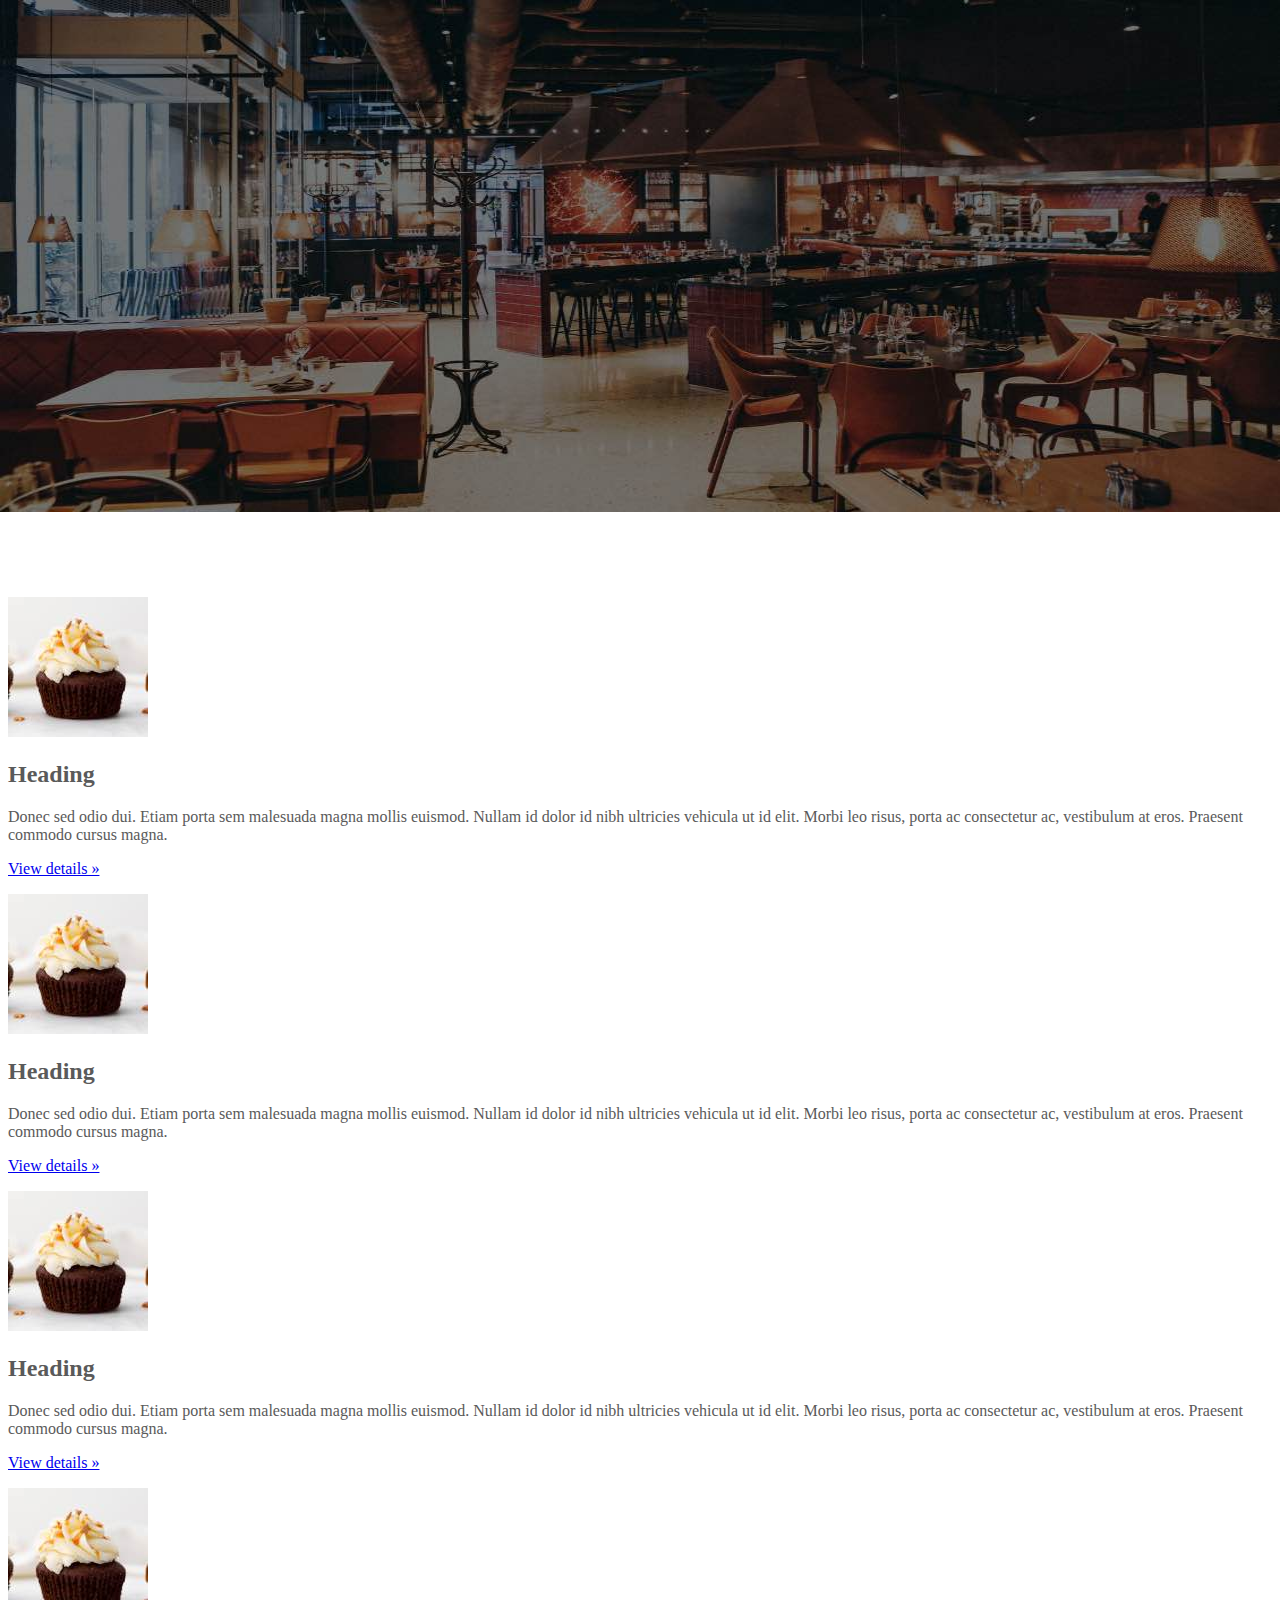
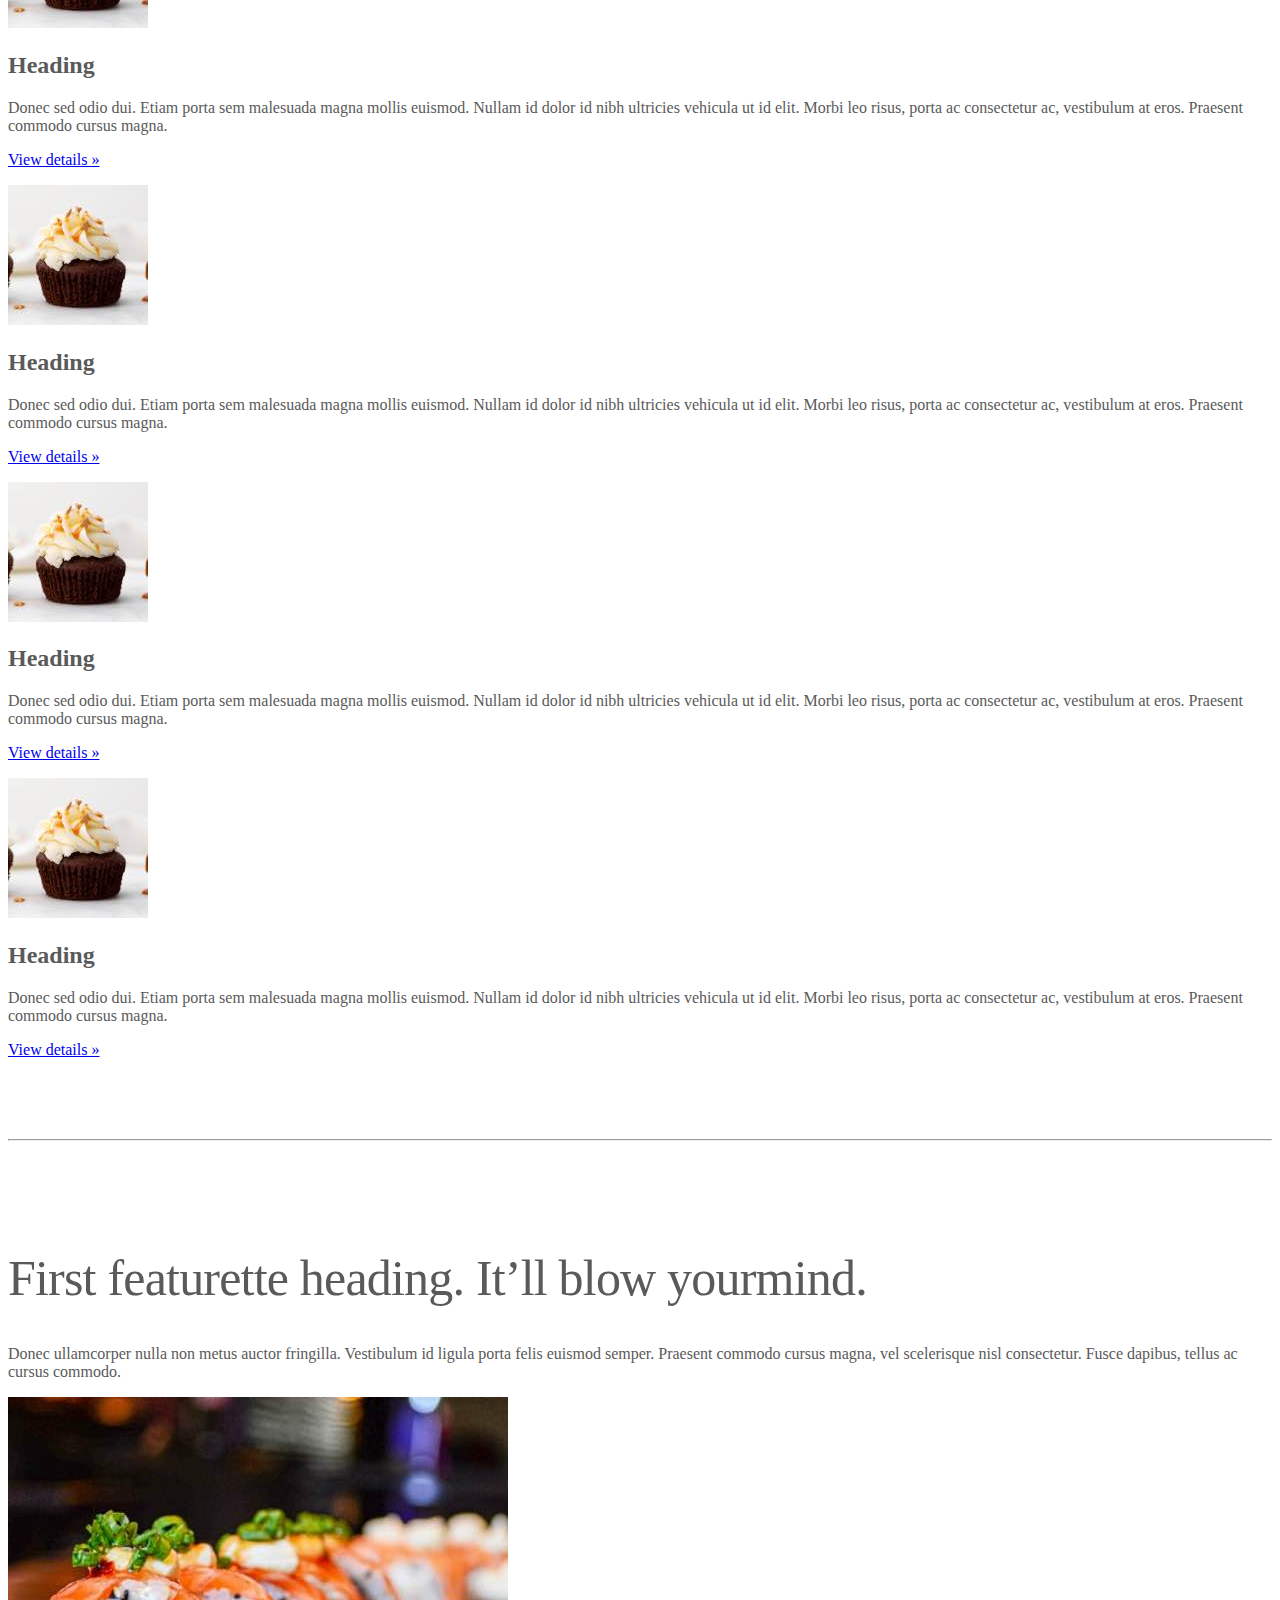
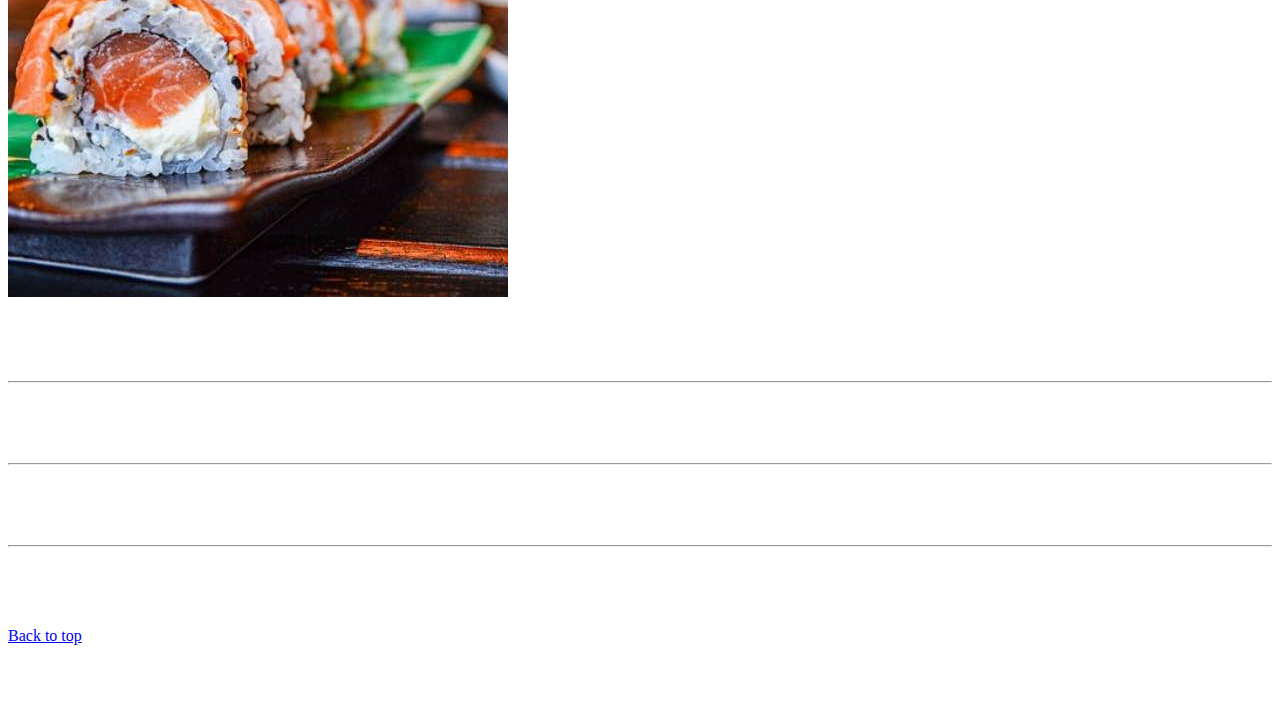
<file: kadai_005/index_for_student.html>
<!doctype html>
<html lang="en">
  <head>
    <meta charset="utf-8">
    <meta name="viewport" content="width=device-width, initial-scale=1">
    <meta name="description" content="">
    <meta name="author" content="Mark Otto, Jacob Thornton, and Bootstrap contributors">
    <meta name="generator" content="Hugo 0.79.0">
    <title>Carousel Template · Bootstrap v5.0</title>
    <link rel="canonical" href="https://getbootstrap.com/docs/5.0/examples/carousel/">
    <!-- ************************************************ bootstrap.min.cssの読み込み -->
    <link href="https://cdn.jsdelivr.net/npm/bootstrap@5.0.0-beta1/dist/css/bootstrap.min.css" rel="stylesheet" integrity="sha384-giJF6kkoqNQ00vy+HMDP7azOuL0xtbfIcaT9wjKHr8RbDVddVHyTfAAsrekwKmP1" crossorigin="anonymous">
    <!-- ************************************************ carousel.cssの読み込み -->
    <link href="carousel.css" rel="stylesheet">
    <!-- ************************************************ bootstrap.bundle.min.jsの読み込み -->
    <script src="https://cdn.jsdelivr.net/npm/bootstrap@5.0.0-beta1/dist/js/bootstrap.bundle.min.js" integrity="sha384-ygbV9kiqUc6oa4msXn9868pTtWMgiQaeYH7/t7LECLbyPA2x65Kgf80OJFdroafW" crossorigin="anonymous" defer></script>
  </head>
  <body>
    <main>
      <!-- ************************************************ カールセル開始 -->
      <div id="myCarousel" class="carousel slide" data-bs-ride="carousel">
        <div class="carousel-inner">
          <div class="carousel-item active">
            <img src="img/top_1.jpg" alt="サンプル画像1">
            <div class="container">
              <div class="carousel-caption">
                <h1>Example headline.</h1>
                <p>Cras justo odio, dapibus ac facilisis in, egestas eget quam. Donec id elit non mi porta gravida at eget
                  metus. Nullam id dolor id nibh ultricies vehicula ut id elit.</p>
                <p><a class="btn btn-lg btn-primary" href="#" role="button">Sign up today</a></p>
              </div>
            </div>
          </div>
        </div>
      </div>
      <!-- ************************************************ カールセル終了 -->
      
      <!-- <div class="container">
        <style>
          .button-test {
            padding: 10px 30px;
            width: 300px;
            background-color: blue;
            color: white;
            text-align: center;
            font-weight: bold;
            border-radius: 5px;
            margin: 30px;
            box-shadow: 0 0 20px 0 rgba(0, 0, 0, 30%);
          }
        </style> -->
        <!-- buttonテスト
        <button class="btn btn-secondary btn-lg shadow">ここを押す</button>
        <div class="button-test">ここを押す</div>
        <a href="" class="btn btn-info btn-sm shadow">ここを押す</a>
      </div> -->

      <div class="container">
        <div class="row">
          <div class="col-md-2 col-6 text-center">
            <!-- start col-md-4 -->
            <img src="img/cake.jpg" class="rounded-circle" alt="サンプル画像2">
            <h2>Heading</h2>
            <p>
              Donec sed odio dui. Etiam porta sem malesuada magna mollis
              euismod. Nullam id dolor id nibh ultricies vehicula ut id elit.
              Morbi leo risus, porta ac consectetur ac, vestibulum at eros.
              Praesent commodo cursus magna.
            </p>
            <p><a class="btn btn-secondary" href="#" role="button">View details &raquo;</a></p>
          </div>
          <div class="col-md-2 col-6 text-center">
            <img src="img/cake.jpg" class="rounded-circle" alt="サンプル画像2">
            <h2>Heading</h2>
            <p>
              Donec sed odio dui. Etiam porta sem malesuada magna mollis
              euismod. Nullam id dolor id nibh ultricies vehicula ut id elit.
              Morbi leo risus, porta ac consectetur ac, vestibulum at eros.
              Praesent commodo cursus magna.
            </p>
            <p><a class="btn btn-secondary" href="#" role="button">View details &raquo;</a></p>
          </div>
          <div class="col-md-2 col-6 text-center">
            <img src="img/cake.jpg" class="rounded-circle" alt="サンプル画像2">
            <h2>Heading</h2>
            <p>
              Donec sed odio dui. Etiam porta sem malesuada magna mollis
              euismod. Nullam id dolor id nibh ultricies vehicula ut id elit.
              Morbi leo risus, porta ac consectetur ac, vestibulum at eros.
              Praesent commodo cursus magna.
            </p>
            <p><a class="btn btn-secondary" href="#" role="button">View details &raquo;</a></p>
          </div>
          <div class="col-md-2 col-6 text-center">
            <img src="img/cake.jpg" class="rounded-circle" alt="サンプル画像2">
            <h2>Heading</h2>
            <p>
              Donec sed odio dui. Etiam porta sem malesuada magna mollis
              euismod. Nullam id dolor id nibh ultricies vehicula ut id elit.
              Morbi leo risus, porta ac consectetur ac, vestibulum at eros.
              Praesent commodo cursus magna.
            </p>
            <p><a class="btn btn-secondary" href="#" role="button">View details &raquo;</a></p>
          </div>
          <div class="col-md-2 col-6 text-center">
            <img src="img/cake.jpg" class="rounded-circle" alt="サンプル画像2">
            <h2>Heading</h2>
            <p>
              Donec sed odio dui. Etiam porta sem malesuada magna mollis
              euismod. Nullam id dolor id nibh ultricies vehicula ut id elit.
              Morbi leo risus, porta ac consectetur ac, vestibulum at eros.
              Praesent commodo cursus magna.
            </p>
            <p><a class="btn btn-secondary" href="#" role="button">View details &raquo;</a></p>
          </div>
          <div class="col-md-2 col-6 text-center">
            <img src="img/cake.jpg" class="rounded-circle" alt="サンプル画像2">
            <h2>Heading</h2>
            <p>
              Donec sed odio dui. Etiam porta sem malesuada magna mollis
              euismod. Nullam id dolor id nibh ultricies vehicula ut id elit.
              Morbi leo risus, porta ac consectetur ac, vestibulum at eros.
              Praesent commodo cursus magna.
            </p>
            <p><a class="btn btn-secondary" href="#" role="button">View details &raquo;</a></p>
          </div>
        </div>
      </div>

      <!-- <div class="container marketing"> -->
      <div class="">
        <!-- <div class="row"> -->
        <div class="">
          <!-- <div class="col-lg-4"> -->
          <div class="">
            <img src="img/cake.jpg" class="rounded-circle" alt="サンプル画像2">
            <h2>Heading</h2>
            <p>Donec sed odio dui. Etiam porta sem malesuada magna mollis euismod. Nullam id dolor id nibh ultricies
              vehicula ut id elit. Morbi leo risus, porta ac consectetur ac, vestibulum at eros. Praesent commodo cursus
              magna.</p>
            <!-- <p><a class="btn btn-secondary" href="#" role="button">View details &raquo;</a></p> -->
            <p><a class="" href="#" role="button">View details &raquo;</a></p>
          </div>
        </div>
        <hr class="featurette-divider">
        <!-- <div class="row"> -->
        <div class="">
          <!-- <div class="col-md-7"> -->
          <div class="">
            <!-- <h2 class="featurette-heading">First featurette heading. <span class="text-muted">It’ll blow yourmind.</span> -->
            <h2 class="featurette-heading">First featurette heading. <span class="">It’ll blow yourmind.</span></h2>
            <!-- <p class="lead">Donec ullamcorper nulla non metus auctor fringilla. Vestibulum id ligula porta felis
              euismod
              semper. Praesent commodo cursus magna, vel scelerisque nisl consectetur. Fusce dapibus, tellus ac cursus
              commodo.</p> -->
            <p class="">
              Donec ullamcorper nulla non metus auctor fringilla. Vestibulum id ligula porta felis
              euismod
              semper. Praesent commodo cursus magna, vel scelerisque nisl consectetur. Fusce dapibus, tellus ac cursus
              commodo.
            </p>
          </div>
          <!-- <div class="col-md-5"> -->
          <div class="">
            <!-- <img src="img/sushi.jpg" class="img-fluid" alt=""> -->
            <img src="img/sushi.jpg" class="" alt="サンプル画像3">
          </div>
        </div>
        <hr class="featurette-divider">
        <!-- ここにもう一つ左右を反転させたものを作ります。 -->
        <hr class="featurette-divider">
        <!-- ここにもう一つ左右を反転させたものを作ります。 -->
        <hr class="featurette-divider">
        <footer class="container">
          <!-- <p class="float-end"><a href="#">Back to top</a></p> -->
          <p class=""><a href="#">Back to top</a></p>
        </footer>
      </div>
    </main>
  </body>

</html>
</file>
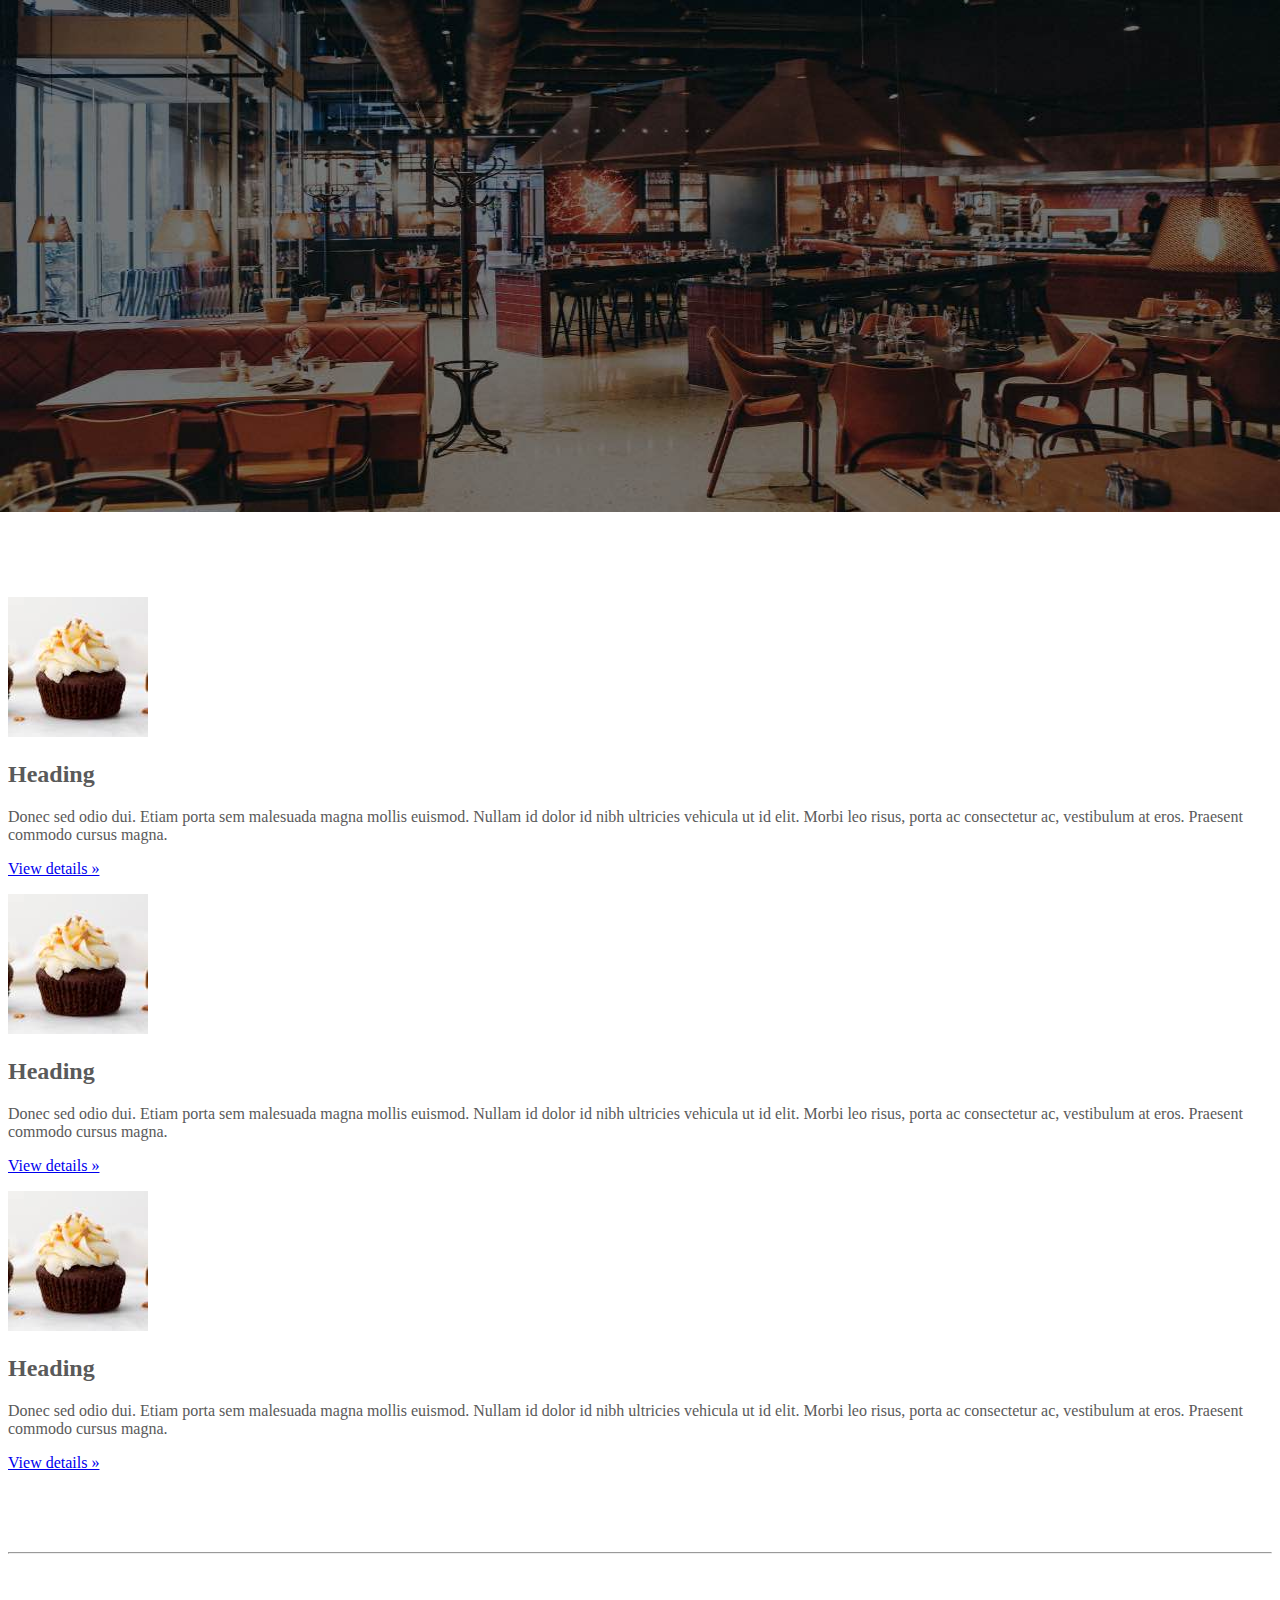
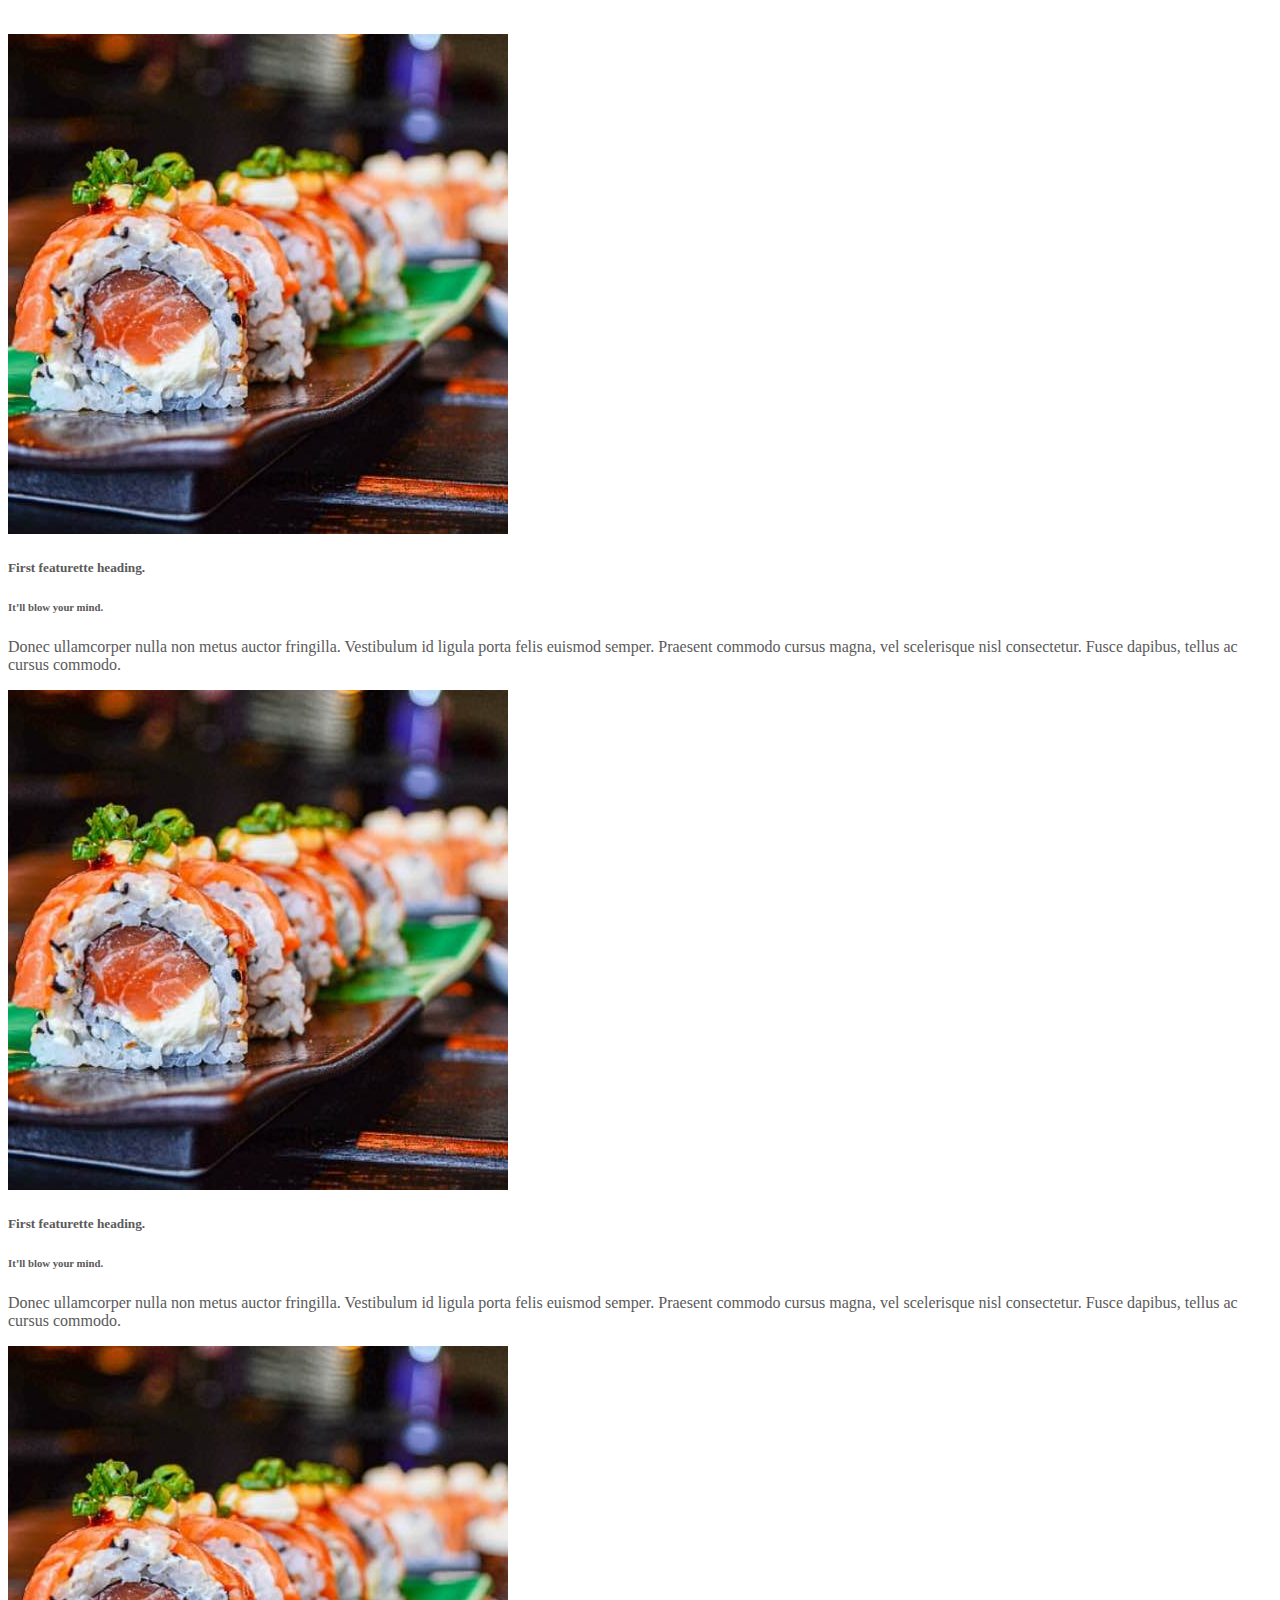
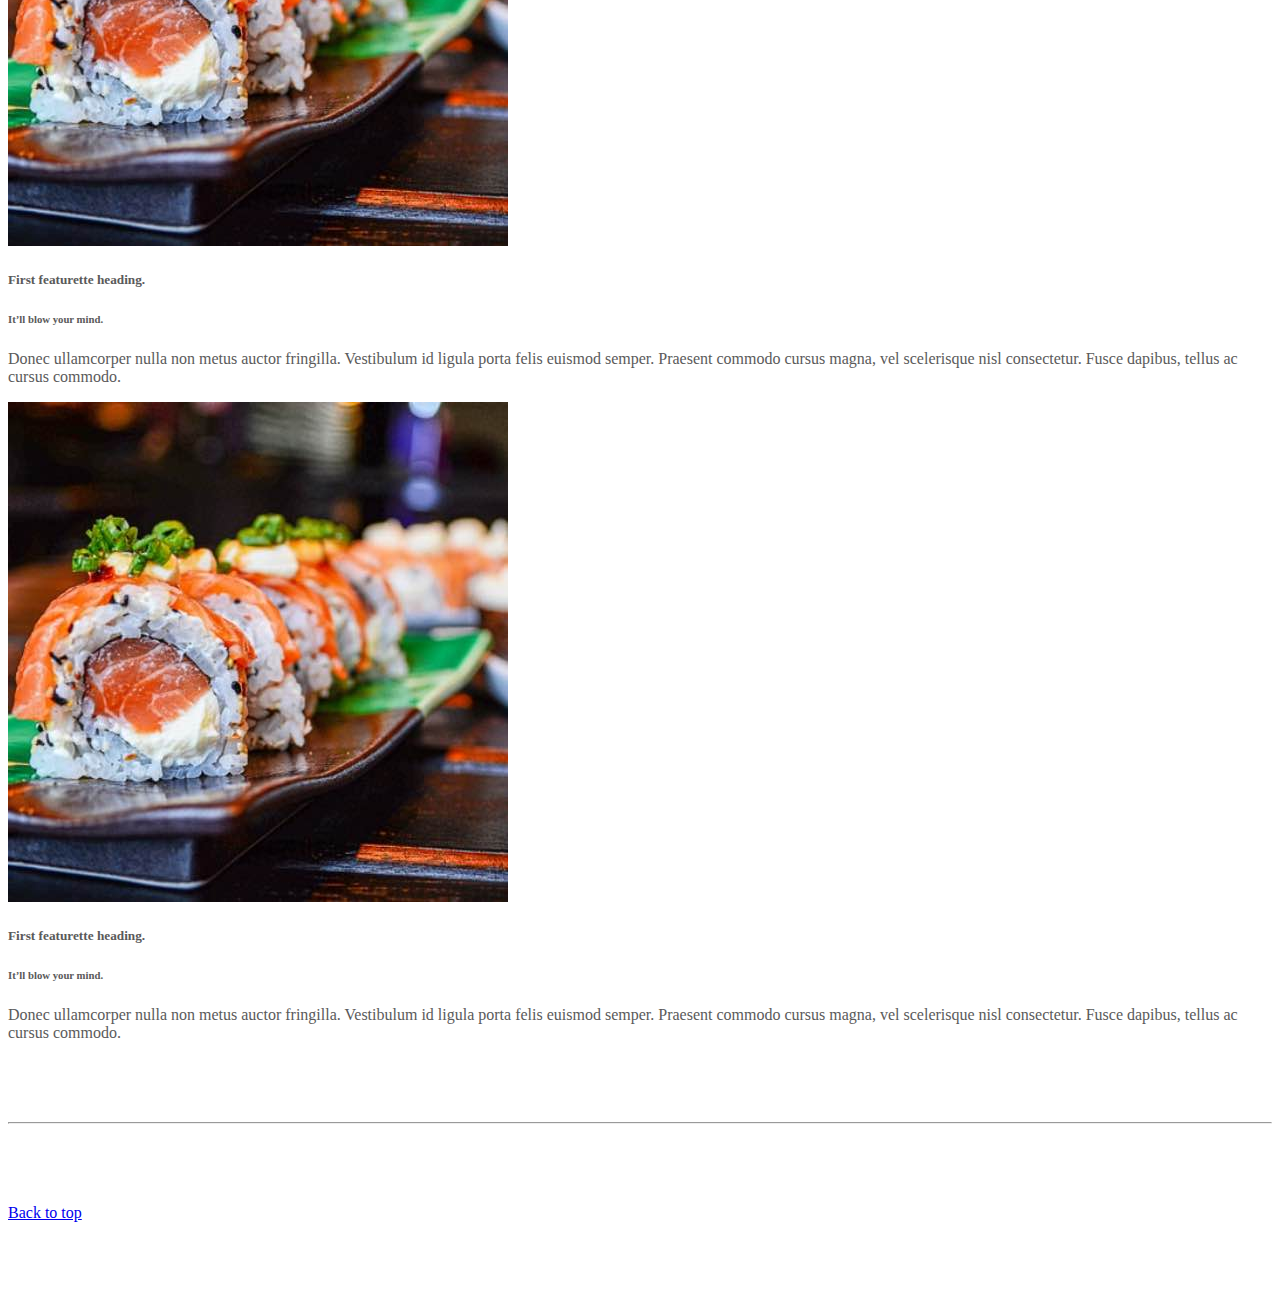
<file: kadai_006/index_for_student.html>
<!doctype html>
<html lang="en">
  <head>
    <meta charset="utf-8">
    <meta name="viewport" content="width=device-width, initial-scale=1">
    <meta name="description" content="">
    <meta name="author" content="Mark Otto, Jacob Thornton, and Bootstrap contributors">
    <meta name="generator" content="Hugo 0.79.0">
    <title>Carousel Template · Bootstrap v5.0</title>
    <link rel="canonical" href="https://getbootstrap.com/docs/5.0/examples/carousel/">
    <!-- ************************************************ bootstrap.min.cssの読み込み -->
    <link href="https://cdn.jsdelivr.net/npm/bootstrap@5.0.0-beta1/dist/css/bootstrap.min.css" rel="stylesheet" integrity="sha384-giJF6kkoqNQ00vy+HMDP7azOuL0xtbfIcaT9wjKHr8RbDVddVHyTfAAsrekwKmP1" crossorigin="anonymous">
    <!-- ************************************************ carousel.cssの読み込み -->
    <link href="carousel.css" rel="stylesheet">
    <!-- ************************************************ bootstrap.bundle.min.jsの読み込み -->
    <script src="https://cdn.jsdelivr.net/npm/bootstrap@5.0.0-beta1/dist/js/bootstrap.bundle.min.js" integrity="sha384-ygbV9kiqUc6oa4msXn9868pTtWMgiQaeYH7/t7LECLbyPA2x65Kgf80OJFdroafW" crossorigin="anonymous" defer></script>
  </head>
  <body>
    <main>
      <!-- ************************************************ カールセル開始 -->
      <div id="myCarousel" class="carousel slide" data-bs-ride="carousel">
        <div class="carousel-inner">
          <div class="carousel-item active">
            <img src="img/top_1.jpg" alt="サンプル画像1">
            <div class="container">
              <div class="carousel-caption">
                <h1>Example headline.</h1>
                <p>Cras justo odio, dapibus ac facilisis in, egestas eget quam. Donec id elit non mi porta gravida at eget
                  metus. Nullam id dolor id nibh ultricies vehicula ut id elit.</p>
                <p><a class="btn btn-lg btn-primary" href="#" role="button">Sign up today</a></p>
              </div>
            </div>
          </div>
        </div>
      </div>
      <!-- ************************************************ カールセル終了 -->
      
      <!-- <div class="container">
        <style>
          .button-test {
            padding: 10px 30px;
            width: 300px;
            background-color: blue;
            color: white;
            text-align: center;
            font-weight: bold;
            border-radius: 5px;
            margin: 30px;
            box-shadow: 0 0 20px 0 rgba(0, 0, 0, 30%);
          }
        </style> -->
        <!-- buttonテスト
        <button class="btn btn-secondary btn-lg shadow">ここを押す</button>
        <div class="button-test">ここを押す</div>
        <a href="" class="btn btn-info btn-sm shadow">ここを押す</a>
      </div> -->

      <div class="container">
        <div class="row">
          <div class="col-md-4 text-center">
            <!-- start col-md-4 -->
            <img src="img/cake.jpg" class="rounded-circle" alt="サンプル画像2">
            <h2>Heading</h2>
            <p>
              Donec sed odio dui. Etiam porta sem malesuada magna mollis
              euismod. Nullam id dolor id nibh ultricies vehicula ut id elit.
              Morbi leo risus, porta ac consectetur ac, vestibulum at eros.
              Praesent commodo cursus magna.
            </p>
            <p><a class="btn btn-secondary" href="#" role="button">View details &raquo;</a></p>
          </div>
          <div class="col-md-4 text-center">
            <img src="img/cake.jpg" class="rounded-circle" alt="サンプル画像2">
            <h2>Heading</h2>
            <p>
              Donec sed odio dui. Etiam porta sem malesuada magna mollis
              euismod. Nullam id dolor id nibh ultricies vehicula ut id elit.
              Morbi leo risus, porta ac consectetur ac, vestibulum at eros.
              Praesent commodo cursus magna.
            </p>
            <p><a class="btn btn-secondary" href="#" role="button">View details &raquo;</a></p>
          </div>
          <div class="col-md-4 text-center">
            <img src="img/cake.jpg" class="rounded-circle" alt="サンプル画像2">
            <h2>Heading</h2>
            <p>
              Donec sed odio dui. Etiam porta sem malesuada magna mollis
              euismod. Nullam id dolor id nibh ultricies vehicula ut id elit.
              Morbi leo risus, porta ac consectetur ac, vestibulum at eros.
              Praesent commodo cursus magna.
            </p>
            <p><a class="btn btn-secondary" href="#" role="button">View details &raquo;</a></p>
          </div>
        </div>
      </div>

      <hr class="featurette-divider">
        
      <div class="row row-cols-md-4 g-4">
        <div class="col">
          <div class="card">
            <img src="img/sushi.jpg" class="card-img-top" alt="サンプル画像3" />
            <div class="card-body">
              <h5 class="card-title">First featurette heading.</h5>
              <h6 class="card-subtitle">It’ll blow your mind.</h6>
              <p class="card-text mt-3">
                Donec ullamcorper nulla non metus auctor fringilla. Vestibulum id
                ligula porta felis euismod semper. Praesent commodo cursus magna,
                vel scelerisque nisl consectetur. Fusce dapibus, tellus ac cursus
                commodo.
              </p>
            </div>
          </div>
        </div>
        <div class="col">
          <div class="card">
            <img src="img/sushi.jpg" class="card-img-top" alt="サンプル画像3" />
            <div class="card-body">
              <h5 class="card-title">First featurette heading.</h5>
              <h6 class="card-subtitle">It’ll blow your mind.</h6>
              <p class="card-text mt-3">
                Donec ullamcorper nulla non metus auctor fringilla. Vestibulum id
                ligula porta felis euismod semper. Praesent commodo cursus magna,
                vel scelerisque nisl consectetur. Fusce dapibus, tellus ac cursus
                commodo.
              </p>
            </div>
          </div>
        </div>
        <div class="col">
          <div class="card">
            <img src="img/sushi.jpg" class="card-img-top" alt="サンプル画像3" />
            <div class="card-body">
              <h5 class="card-title">First featurette heading.</h5>
              <h6 class="card-subtitle">It’ll blow your mind.</h6>
              <p class="card-text mt-3">
                Donec ullamcorper nulla non metus auctor fringilla. Vestibulum id
                ligula porta felis euismod semper. Praesent commodo cursus magna,
                vel scelerisque nisl consectetur. Fusce dapibus, tellus ac cursus
                commodo.
              </p>
            </div>
          </div>
        </div>
        <div class="col">
          <div class="card">
            <img src="img/sushi.jpg" class="card-img-top" alt="サンプル画像3" />
            <div class="card-body">
              <h5 class="card-title">First featurette heading.</h5>
              <h6 class="card-subtitle">It’ll blow your mind.</h6>
              <p class="card-text mt-3">
                Donec ullamcorper nulla non metus auctor fringilla. Vestibulum id
                ligula porta felis euismod semper. Praesent commodo cursus magna,
                vel scelerisque nisl consectetur. Fusce dapibus, tellus ac cursus
                commodo.
              </p>
            </div>
          </div>
        </div>
      </div>

        <hr class="featurette-divider">
        <footer class="container">
          <!-- <p class="float-end"><a href="#">Back to top</a></p> -->
          <p class=""><a href="#">Back to top</a></p>
        </footer>
      </div>
    </main>
  </body>

</html>
</file>
<file: kadai_015/stylesheet/style.css>
/* ----------------------------------------------- 共通 */
html,
body {
  overflow-x: hidden;
}

body {
  color: #000000;
  font-family: 'Noto Sans JP', sans-serif;
  padding-bottom: 0;

}

p {
  line-height: 2.0em;
  font-weight: 100;
  font-style: normal;
  font-size: 14px;

}

.section_title {
  font-size: 36px;
  font-weight: 600;
}

.section_title::after {
  display: block;
  font-size: 14px;
  font-weight: 300;
  padding: 16px 0 16px;
  width: 100px;
  border-bottom: solid 1px #000000;
}

/* ----------------------------------------------- ナビゲーションバー */
.navbar_brand_logo {
  width: 32px;
  height: 32px;
  display: inline-block;
  margin-right: 15px;
}

.my_navbar_brand, .my_nav_link {
  font-size: 16px;
  font-family: 'Lora', serif;
  color: #000000 !important;
}

/* Bootstrapのボタンに初期設定されている周囲のborderを消す */
.navbar-toggler {
  padding: 0 !important;
  border: none;
}

/* ハンバーガーボタンがチェック状態である（押されている）とき、閉じるボタンを表示 */
#hamburger_btn_check:checked~.hamburger_btn .btn_close {
  display: block;
}

/* ハンバーガーボタンがチェック状態である（押されている）とき、ハンバーガーボタンを非表示 */
#hamburger_btn_check:checked~.hamburger_btn .btn_open {
  display: none;
}

/* 最初に表示したときは、閉じるボタンは非表示 */
.btn_close {
  display: none;
}

/* ハンバーガーボタンが押されているかを判断するためのチェックボックスは隠す */
#hamburger_btn_check {
  display: none;
}

/* ----------------------------------------------- カールセル */
.my_carousel_caption {
  font-size: 52px;
  padding: 1.25rem 0;
  color: #fff;
  text-align: center;
  font-family: 'Lora', serif;
  line-height: 1,5em;
}

.my_carousel_caption::before {
  content: url(../img/logoSymbol_White.png);
  display: block;
}

@media screen and (max-width:375px) {
  .my_carousel_caption {
    font-size: 27px;
  }
}

.carousel-item {
  height: 32rem;
}

.carousel-item>img {
  position: absolute;
  top: 0;
  left: 0;
  min-width: 100%;
  height: 32rem;
}

/* ----------------------------------------------- アバウト */
.about::after {
  content: "私たちについて";
}

.about_us_bg {
  background-color: #ffe6a5;
}

/* ----------------------------------------------- ギャラリー */
.gallery::after {
  content: "ギャラリー";
  margin: 0 auto 0;
}

/* ----------------------------------------------- メニュー */
.menu::after {
  content: "メニュー";
  margin: 0 auto 0;
}

.menu_title {
  font-size: 18px;
  font-weight: 600;
  font-style: normal;
}

.menu_price {
  font-size: 20px;
  font-weight: 400;
  font-style: 'Lora', serif;
}

/* ----------------------------------------------- レビュー */
.review_wrapper {
  background-image: url(../img/background-reviews.jpg);
  background-repeat: no-repeat;
  background-size: cover;
}

.review::after {
  content: "お客様の声";
  margin: 0 auto 0;
  border-bottom: solid 1px #fff;
}

.h_420 {
  height: 420px;
  position: relative;
}

.reviewer_img {
  width: 48px;
  height: 48px;
  border-radius: 50%;
  margin-right: 16px;
}

.star_img {
  width: 25px;
  height: 25px;
}

.fix_bottom {
  position: absolute;
  width: 80px;
  height: 44px;
  left: 24px;
  bottom: 24px;
}

/* シェフ */
.chef_bg {
  background-color: #fdf5e6;
}

.chef::after {
  content: "シェフ";
}

/* ----------------------------------------------- アクセス */
.access::after {
  content: "アクセス";
  margin: 0 auto 0;
}

/* ----------------------------------------------- フッター */
#footer {
  background-color: #fafafa;
}

.copy_right {
  font-size: 14px;
  position: absolute;
  bottom: 1rem;
  left: 12px;
  display: flex;
}

.copy_right>p {
  margin-right: 5rem;
  margin-bottom: 0;
}

.copy_right>img.sns_img {
  height: 24px;
  width: 24px;
  margin-right: 10px;
  margin-top: 0;
}

.restaurant_info p {
  font-weight: 400;
  line-height: 1.5;
  font-size: 16px;
}

.restaurant_info img {
  width: 20px;
  height: 20px;
  margin-right: 10px;
  line-height: 1.5;
  margin-top: auto;
}

.footer_brand_logo {
  width: 64px;
  height: 64px;
  display: inline-block;
  margin-right: 15px;
}

.footer_text {
  font-size: 24px;
  font-family: 'Lora', serif;
}

@media screen and (max-width: 991px) {
  .footer_text, .copy_right {
    margin-top: 2rem;
    text-align: center;
    position: relative;
  }

  .copy_right>p, img {
    margin-right: 1rem;
    font-size: 14px;
    margin: 0;
    line-height: 35px;
  }
}
</file>
<file: kadai_tutorial_output/stylesheet/style.css>
/* ----------------------------------------------- 共通 */
html,
body {
  overflow-x: hidden;
}

body {
  color: #000000;
  font-family: 'Noto Sans JP', sans-serif;
  padding-bottom: 0;

}

p {
  line-height: 2.0em;
  font-weight: 100;
  font-style: normal;
  font-size: 14px;

}

.section_title {
  font-size: 36px;
  font-weight: 600;
}

.section_title::after {
  display: block;
  font-size: 14px;
  font-weight: 300;
  padding: 16px 0 16px;
  width: 100px;
  border-bottom: solid 1px #000000;
}

/* ----------------------------------------------- ナビゲーションバー */
.navbar_brand_logo {
  width: 32px;
  height: 32px;
  display: inline-block;
  margin-right: 15px;
}

.my_navbar_brand, .my_nav_link {
  font-size: 16px;
  font-family: 'Lora', serif;
  color: #000000 !important;
}

/* Bootstrapのボタンに初期設定されている周囲のborderを消す */
.navbar-toggler {
  padding: 0 !important;
  border: none;
}

/* ハンバーガーボタンがチェック状態である（押されている）とき、閉じるボタンを表示 */
#hamburger_btn_check:checked~.hamburger_btn .btn_close {
  display: block;
}

/* ハンバーガーボタンがチェック状態である（押されている）とき、ハンバーガーボタンを非表示 */
#hamburger_btn_check:checked~.hamburger_btn .btn_open {
  display: none;
}

/* 最初に表示したときは、閉じるボタンは非表示 */
.btn_close {
  display: none;
}

/* ハンバーガーボタンが押されているかを判断するためのチェックボックスは隠す */
#hamburger_btn_check {
  display: none;
}

/* ----------------------------------------------- カールセル */
.my_carousel_caption {
  font-size: 52px;
  padding: 1.25rem 0;
  color: #fff;
  text-align: center;
  font-family: 'Lora', serif;
  line-height: 1,5em;
}

.my_carousel_caption::before {
  content: url(../img/logoSymbol_White.png);
  display: block;
}

@media screen and (max-width:375px) {
  .my_carousel_caption {
    font-size: 27px;
  }
}

.carousel-item {
  height: 32rem;
}

.carousel-item>img {
  position: absolute;
  top: 0;
  left: 0;
  min-width: 100%;
  height: 32rem;
}

/* ----------------------------------------------- アバウト */
.about::after {
  content: "私たちについて";
}

.about_us_bg {
  background-color: #ffe6a5;
}

/* ----------------------------------------------- ギャラリー */
.gallery::after {
  content: "ギャラリー";
  margin: 0 auto 0;
}

/* ----------------------------------------------- メニュー */
.menu::after {
  content: "メニュー";
  margin: 0 auto 0;
}

.menu_title {
  font-size: 18px;
  font-weight: 600;
  font-style: normal;
}

.menu_price {
  font-size: 20px;
  font-weight: 400;
  font-style: 'Lora', serif;
}

/* ----------------------------------------------- レビュー */
.review_wrapper {
  background-image: url(../img/background-reviews.jpg);
  background-repeat: no-repeat;
  background-size: cover;
}

.review::after {
  content: "お客様の声";
  margin: 0 auto 0;
  border-bottom: solid 1px #fff;
}

.h_420 {
  height: 420px;
  position: relative;
}

.reviewer_img {
  width: 48px;
  height: 48px;
  border-radius: 50%;
  margin-right: 16px;
}

.star_img {
  width: 25px;
  height: 25px;
}

.fix_bottom {
  position: absolute;
  width: 80px;
  height: 44px;
  left: 24px;
  bottom: 24px;
}

/* ----------------------------------------------- アクセス */
.access::after {
  content: "アクセス";
  margin: 0 auto 0;
}

/* ----------------------------------------------- フッター */
#footer {
  background-color: #fafafa;
}

.copy_right {
  font-size: 14px;
  position: absolute;
  bottom: 1rem;
  left: 12px;
  display: flex;
}

.copy_right>p {
  margin-right: 5rem;
  margin-bottom: 0;
}

.copy_right>img.sns_img {
  height: 24px;
  width: 24px;
  margin-right: 10px;
  margin-top: 0;
}

.restaurant_info p {
  font-weight: 400;
  line-height: 1.5;
  font-size: 16px;
}

.restaurant_info img {
  width: 20px;
  height: 20px;
  margin-right: 10px;
  line-height: 1.5;
  margin-top: auto;
}

.footer_brand_logo {
  width: 64px;
  height: 64px;
  display: inline-block;
  margin-right: 15px;
}

.footer_text {
  font-size: 24px;
  font-family: 'Lora', serif;
}

@media screen and (max-width: 991px) {
  .footer_text, .copy_right {
    margin-top: 2rem;
    text-align: center;
    position: relative;
  }

  .copy_right>p, img {
    margin-right: 1rem;
    font-size: 14px;
    margin: 0;
    line-height: 35px;
  }
}
</file>
<file: kadai_003/carousel.css>
/* ----------------------------------------------- 全体の文字色修正と下部の余白の調整 */
body {
  /* padding-top: 3rem; */
  padding-bottom: 3rem;
  color: #5a5a5a;
}

/* ----------------------------------------------- カルーセルのカスタマイズ */
.carousel {
  margin-bottom: 4rem;
}

.carousel-caption {
  bottom: 3rem;
  z-index: 10;
}

.carousel-item {
  height: 32rem;
}

.carousel-item > img {
  position: absolute;
  top: 0;
  left: 0;
  min-width: 100%;
  height: 32rem;
}

/* ----------------------------------------------- マーケティングコンテンツ */
.marketing .col-lg-4 {
  margin-bottom: 1.5rem;
  text-align: center;
}

.marketing h2 {
  font-weight: 400;
}

/* rtl:begin:ignore */
.marketing .col-lg-4 p {
  margin-right: .75rem;
  margin-left: .75rem;
}

/* rtl:end:ignore */

/* ----------------------------------------------- フィーチャーレット */
.featurette-divider {
  margin: 5rem 0;
  /* Space out the Bootstrap <hr> more */
}

.featurette-heading {
  font-weight: 300;
  line-height: 1;
  /* rtl:remove */
  letter-spacing: -.05rem;
}

/* ----------------------------------------------- レスポンシブデザイン */
@media (min-width: 40em) {
  .carousel-caption p {
    margin-bottom: 1.25rem;
    font-size: 1.25rem;
    line-height: 1.4;
  }

  .featurette-heading {
    font-size: 50px;
  }
}

@media (min-width: 62em) {
  .featurette-heading {
    margin-top: 7rem;
  }
}
</file>
<file: kadai_004/carousel.css>
/* ----------------------------------------------- 全体の文字色修正と下部の余白の調整 */
body {
  /* padding-top: 3rem; */
  padding-bottom: 3rem;
  color: #5a5a5a;
}

/* ----------------------------------------------- カルーセルのカスタマイズ */
.carousel {
  margin-bottom: 4rem;
}

.carousel-caption {
  bottom: 3rem;
  z-index: 10;
}

.carousel-item {
  height: 32rem;
}

.carousel-item > img {
  position: absolute;
  top: 0;
  left: 0;
  min-width: 100%;
  height: 32rem;
}

/* ----------------------------------------------- マーケティングコンテンツ */
.marketing .col-lg-4 {
  margin-bottom: 1.5rem;
  text-align: center;
}

.marketing h2 {
  font-weight: 400;
}

/* rtl:begin:ignore */
.marketing .col-lg-4 p {
  margin-right: .75rem;
  margin-left: .75rem;
}

/* rtl:end:ignore */

/* ----------------------------------------------- フィーチャーレット */
.featurette-divider {
  margin: 5rem 0;
  /* Space out the Bootstrap <hr> more */
}

.featurette-heading {
  font-weight: 300;
  line-height: 1;
  /* rtl:remove */
  letter-spacing: -.05rem;
}

/* ----------------------------------------------- レスポンシブデザイン */
@media (min-width: 40em) {
  .carousel-caption p {
    margin-bottom: 1.25rem;
    font-size: 1.25rem;
    line-height: 1.4;
  }

  .featurette-heading {
    font-size: 50px;
  }
}

@media (min-width: 62em) {
  .featurette-heading {
    margin-top: 7rem;
  }
}
</file>
<file: kadai_005/carousel.css>
/* ----------------------------------------------- 全体の文字色修正と下部の余白の調整 */
body {
  /* padding-top: 3rem; */
  padding-bottom: 3rem;
  color: #5a5a5a;
}

/* ----------------------------------------------- カルーセルのカスタマイズ */
.carousel {
  margin-bottom: 4rem;
}

.carousel-caption {
  bottom: 3rem;
  z-index: 10;
}

.carousel-item {
  height: 32rem;
}

.carousel-item > img {
  position: absolute;
  top: 0;
  left: 0;
  min-width: 100%;
  height: 32rem;
}

/* ----------------------------------------------- マーケティングコンテンツ */
.marketing .col-lg-4 {
  margin-bottom: 1.5rem;
  text-align: center;
}

.marketing h2 {
  font-weight: 400;
}

/* rtl:begin:ignore */
.marketing .col-lg-4 p {
  margin-right: .75rem;
  margin-left: .75rem;
}

/* rtl:end:ignore */

/* ----------------------------------------------- フィーチャーレット */
.featurette-divider {
  margin: 5rem 0;
  /* Space out the Bootstrap <hr> more */
}

.featurette-heading {
  font-weight: 300;
  line-height: 1;
  /* rtl:remove */
  letter-spacing: -.05rem;
}

/* ----------------------------------------------- レスポンシブデザイン */
@media (min-width: 40em) {
  .carousel-caption p {
    margin-bottom: 1.25rem;
    font-size: 1.25rem;
    line-height: 1.4;
  }

  .featurette-heading {
    font-size: 50px;
  }
}

@media (min-width: 62em) {
  .featurette-heading {
    margin-top: 7rem;
  }
}
</file>
<file: kadai_006/carousel.css>
/* ----------------------------------------------- 全体の文字色修正と下部の余白の調整 */
body {
  /* padding-top: 3rem; */
  padding-bottom: 3rem;
  color: #5a5a5a;
}

/* ----------------------------------------------- カルーセルのカスタマイズ */
.carousel {
  margin-bottom: 4rem;
}

.carousel-caption {
  bottom: 3rem;
  z-index: 10;
}

.carousel-item {
  height: 32rem;
}

.carousel-item > img {
  position: absolute;
  top: 0;
  left: 0;
  min-width: 100%;
  height: 32rem;
}

/* ----------------------------------------------- マーケティングコンテンツ */
.marketing .col-lg-4 {
  margin-bottom: 1.5rem;
  text-align: center;
}

.marketing h2 {
  font-weight: 400;
}

/* rtl:begin:ignore */
.marketing .col-lg-4 p {
  margin-right: .75rem;
  margin-left: .75rem;
}

/* rtl:end:ignore */

/* ----------------------------------------------- フィーチャーレット */
.featurette-divider {
  margin: 5rem 0;
  /* Space out the Bootstrap <hr> more */
}

.featurette-heading {
  font-weight: 300;
  line-height: 1;
  /* rtl:remove */
  letter-spacing: -.05rem;
}

/* ----------------------------------------------- レスポンシブデザイン */
@media (min-width: 40em) {
  .carousel-caption p {
    margin-bottom: 1.25rem;
    font-size: 1.25rem;
    line-height: 1.4;
  }

  .featurette-heading {
    font-size: 50px;
  }
}

@media (min-width: 62em) {
  .featurette-heading {
    margin-top: 7rem;
  }
}
</file>
